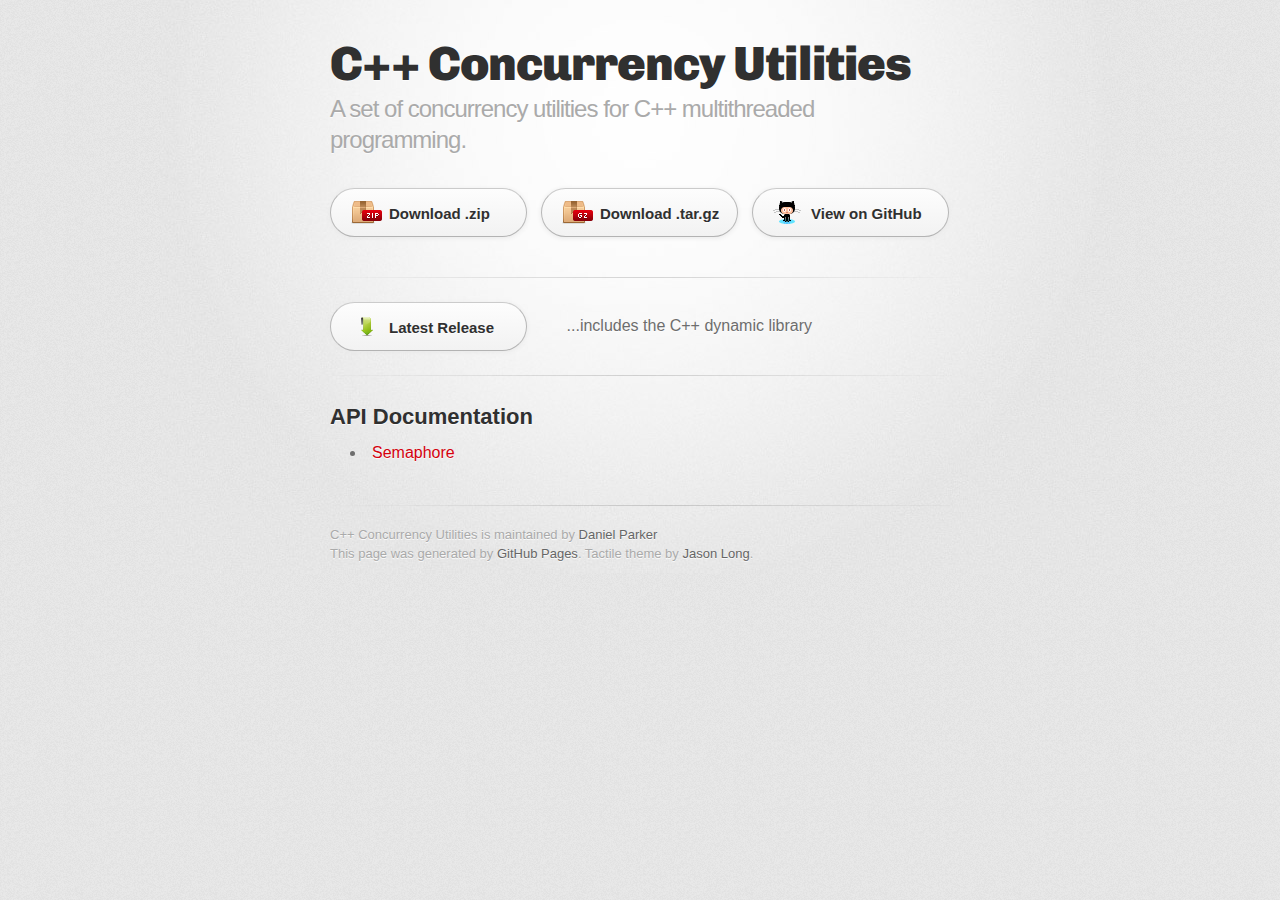
<file: index.html>
<!DOCTYPE html>
<html>
  <head>
    <meta charset='utf-8'>
    <meta http-equiv="X-UA-Compatible" content="chrome=1">
    <link href='https://fonts.googleapis.com/css?family=Chivo:900' rel='stylesheet' type='text/css'>
    <link rel="stylesheet" type="text/css" href="stylesheets/stylesheet.css" media="screen" />
    <link rel="stylesheet" type="text/css" href="stylesheets/pygment_trac.css" media="screen" />
    <link rel="stylesheet" type="text/css" href="stylesheets/print.css" media="print" />
    <!--[if lt IE 9]>
    <script src="//html5shiv.googlecode.com/svn/trunk/html5.js"></script>
    <![endif]-->
    <title>C++ Concurrency Utilities by rlgod</title>
  </head>

  <body>
    <div id="container">
      <div class="inner">

        <header>
          <h1>C++ Concurrency Utilities</h1>
          <h2>A set of concurrency utilities for C++ multithreaded programming.</h2>
        </header>

        <section id="downloads" class="clearfix">
          <a href="https://github.com/rlgod/CPP-Concurrency-Utilities/zipball/master" id="download-zip" class="button"><span>Download .zip</span></a>
          <a href="https://github.com/rlgod/CPP-Concurrency-Utilities/tarball/master" id="download-tar-gz" class="button"><span>Download .tar.gz</span></a>
          <a href="https://github.com/rlgod/CPP-Concurrency-Utilities" id="view-on-github" class="button"><span>View on GitHub</span></a>
        </section>
        <hr>
		<section id="release" class="clearfix">
			<a href="https://github.com/rlgod/CPP-Concurrency-Utilities/releases/latest" id="latest-release" class="button"><span>Latest Release</span></a>
			<p>...includes the C++ dynamic library</p>
		</section>
		<hr>
        <section id="main_content">
          <h2><a name="api-documentation" class="anchor" href="#api-documentation"><span class="octicon octicon-link"></span></a>API Documentation</h2>
          <ul>
            <li><a href="Docs/html/class_semaphore.html">Semaphore</a></li>
          </ul>
        </section>

        <footer>
          C++ Concurrency Utilities is maintained by <a href="https://github.com/rlgod">Daniel Parker</a><br>
          This page was generated by <a href="http://pages.github.com">GitHub Pages</a>. Tactile theme by <a href="https://twitter.com/jasonlong">Jason Long</a>.
        </footer>
      </div>
    </div>
  </body>
</html>
</file>
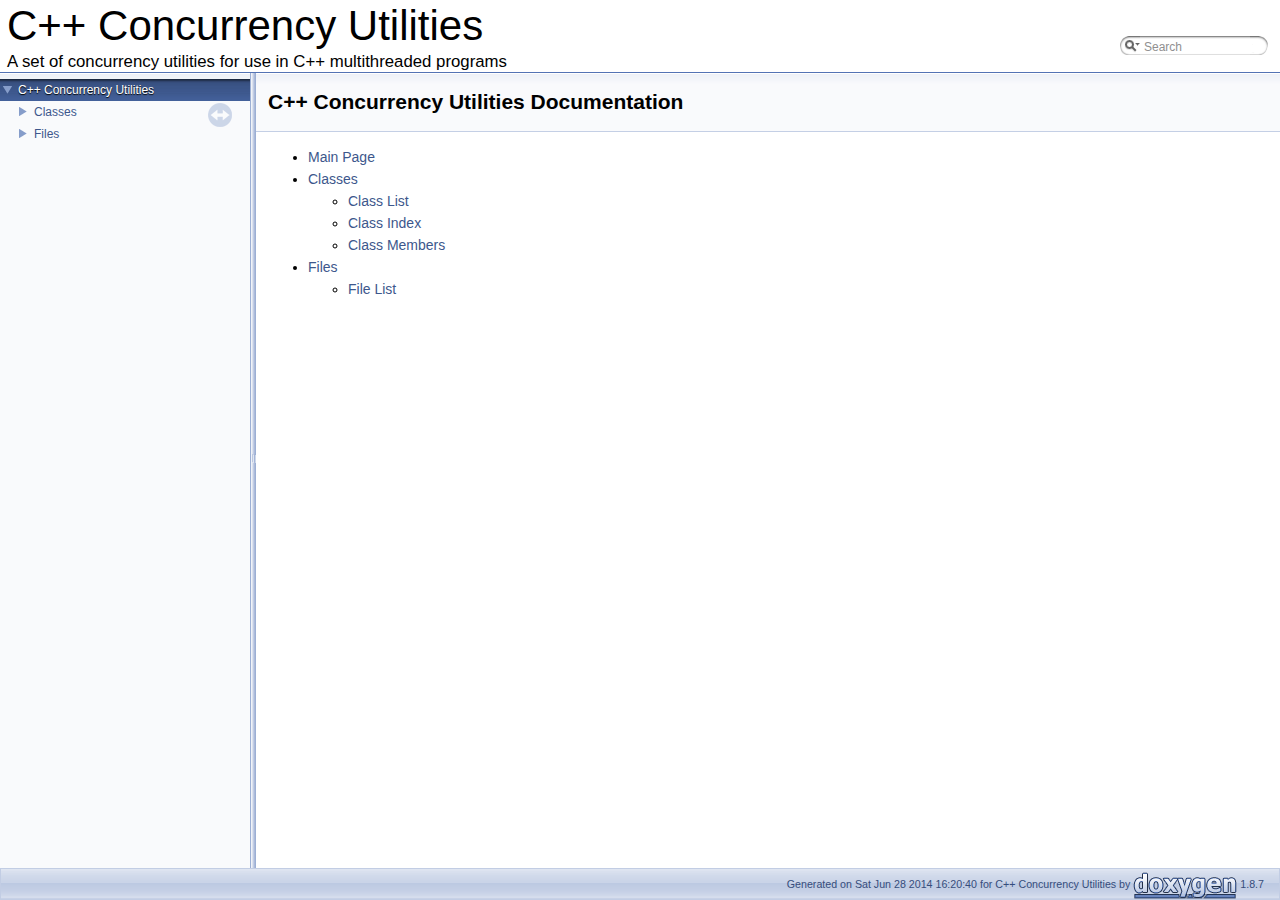
<file: Docs/html/index.html>
<!DOCTYPE html PUBLIC "-//W3C//DTD XHTML 1.0 Transitional//EN" "http://www.w3.org/TR/xhtml1/DTD/xhtml1-transitional.dtd">
<html xmlns="http://www.w3.org/1999/xhtml">
<head>
<meta http-equiv="Content-Type" content="text/xhtml;charset=UTF-8"/>
<meta http-equiv="X-UA-Compatible" content="IE=9"/>
<meta name="generator" content="Doxygen 1.8.7"/>
<title>C++ Concurrency Utilities: Main Page</title>
<link href="tabs.css" rel="stylesheet" type="text/css"/>
<script type="text/javascript" src="jquery.js"></script>
<script type="text/javascript" src="dynsections.js"></script>
<link href="navtree.css" rel="stylesheet" type="text/css"/>
<script type="text/javascript" src="resize.js"></script>
<script type="text/javascript" src="navtree.js"></script>
<script type="text/javascript">
  $(document).ready(initResizable);
  $(window).load(resizeHeight);
</script>
<link href="search/search.css" rel="stylesheet" type="text/css"/>
<script type="text/javascript" src="search/search.js"></script>
<script type="text/javascript">
  $(document).ready(function() { searchBox.OnSelectItem(0); });
</script>
<link href="doxygen.css" rel="stylesheet" type="text/css" />
</head>
<body>
<div id="top"><!-- do not remove this div, it is closed by doxygen! -->
<div id="titlearea">
<table cellspacing="0" cellpadding="0">
 <tbody>
 <tr style="height: 56px;">
  <td style="padding-left: 0.5em;">
   <div id="projectname">C++ Concurrency Utilities
   </div>
   <div id="projectbrief">A set of concurrency utilities for use in C++ multithreaded programs</div>
  </td>
   <td>        <div id="MSearchBox" class="MSearchBoxInactive">
        <span class="left">
          <img id="MSearchSelect" src="search/mag_sel.png"
               onmouseover="return searchBox.OnSearchSelectShow()"
               onmouseout="return searchBox.OnSearchSelectHide()"
               alt=""/>
          <input type="text" id="MSearchField" value="Search" accesskey="S"
               onfocus="searchBox.OnSearchFieldFocus(true)" 
               onblur="searchBox.OnSearchFieldFocus(false)" 
               onkeyup="searchBox.OnSearchFieldChange(event)"/>
          </span><span class="right">
            <a id="MSearchClose" href="javascript:searchBox.CloseResultsWindow()"><img id="MSearchCloseImg" border="0" src="search/close.png" alt=""/></a>
          </span>
        </div>
</td>
 </tr>
 </tbody>
</table>
</div>
<!-- end header part -->
<!-- Generated by Doxygen 1.8.7 -->
<script type="text/javascript">
var searchBox = new SearchBox("searchBox", "search",false,'Search');
</script>
</div><!-- top -->
<div id="side-nav" class="ui-resizable side-nav-resizable">
  <div id="nav-tree">
    <div id="nav-tree-contents">
      <div id="nav-sync" class="sync"></div>
    </div>
  </div>
  <div id="splitbar" style="-moz-user-select:none;" 
       class="ui-resizable-handle">
  </div>
</div>
<script type="text/javascript">
$(document).ready(function(){initNavTree('index.html','');});
</script>
<div id="doc-content">
<!-- window showing the filter options -->
<div id="MSearchSelectWindow"
     onmouseover="return searchBox.OnSearchSelectShow()"
     onmouseout="return searchBox.OnSearchSelectHide()"
     onkeydown="return searchBox.OnSearchSelectKey(event)">
<a class="SelectItem" href="javascript:void(0)" onclick="searchBox.OnSelectItem(0)"><span class="SelectionMark">&#160;</span>All</a><a class="SelectItem" href="javascript:void(0)" onclick="searchBox.OnSelectItem(1)"><span class="SelectionMark">&#160;</span>Classes</a><a class="SelectItem" href="javascript:void(0)" onclick="searchBox.OnSelectItem(2)"><span class="SelectionMark">&#160;</span>Functions</a><a class="SelectItem" href="javascript:void(0)" onclick="searchBox.OnSelectItem(3)"><span class="SelectionMark">&#160;</span>Variables</a></div>

<!-- iframe showing the search results (closed by default) -->
<div id="MSearchResultsWindow">
<iframe src="javascript:void(0)" frameborder="0" 
        name="MSearchResults" id="MSearchResults">
</iframe>
</div>

<div class="header">
  <div class="headertitle">
<div class="title">C++ Concurrency Utilities Documentation</div>  </div>
</div><!--header-->
<div class="contents">
<ul><li><a href="index.html"><span>Main&#160;Page</span></a>
</li><li><a href="annotated.html"><span>Classes</span></a>
<ul><li><a href="annotated.html"><span>Class&#160;List</span></a>
</li><li><a href="classes.html"><span>Class&#160;Index</span></a>
</li><li><a href="functions.html"><span>Class&#160;Members</span></a>
</li></ul>
</li><li><a href="files.html"><span>Files</span></a>
<ul><li><a href="files.html"><span>File&#160;List</span></a>
</li></ul>
</li></ul>
</div><!-- contents -->
</div><!-- doc-content -->
<!-- start footer part -->
<div id="nav-path" class="navpath"><!-- id is needed for treeview function! -->
  <ul>
    <li class="footer">Generated on Sat Jun 28 2014 16:20:40 for C++ Concurrency Utilities by
    <a href="http://www.doxygen.org/index.html">
    <img class="footer" src="doxygen.png" alt="doxygen"/></a> 1.8.7 </li>
  </ul>
</div>
</body>
</html>
</file>
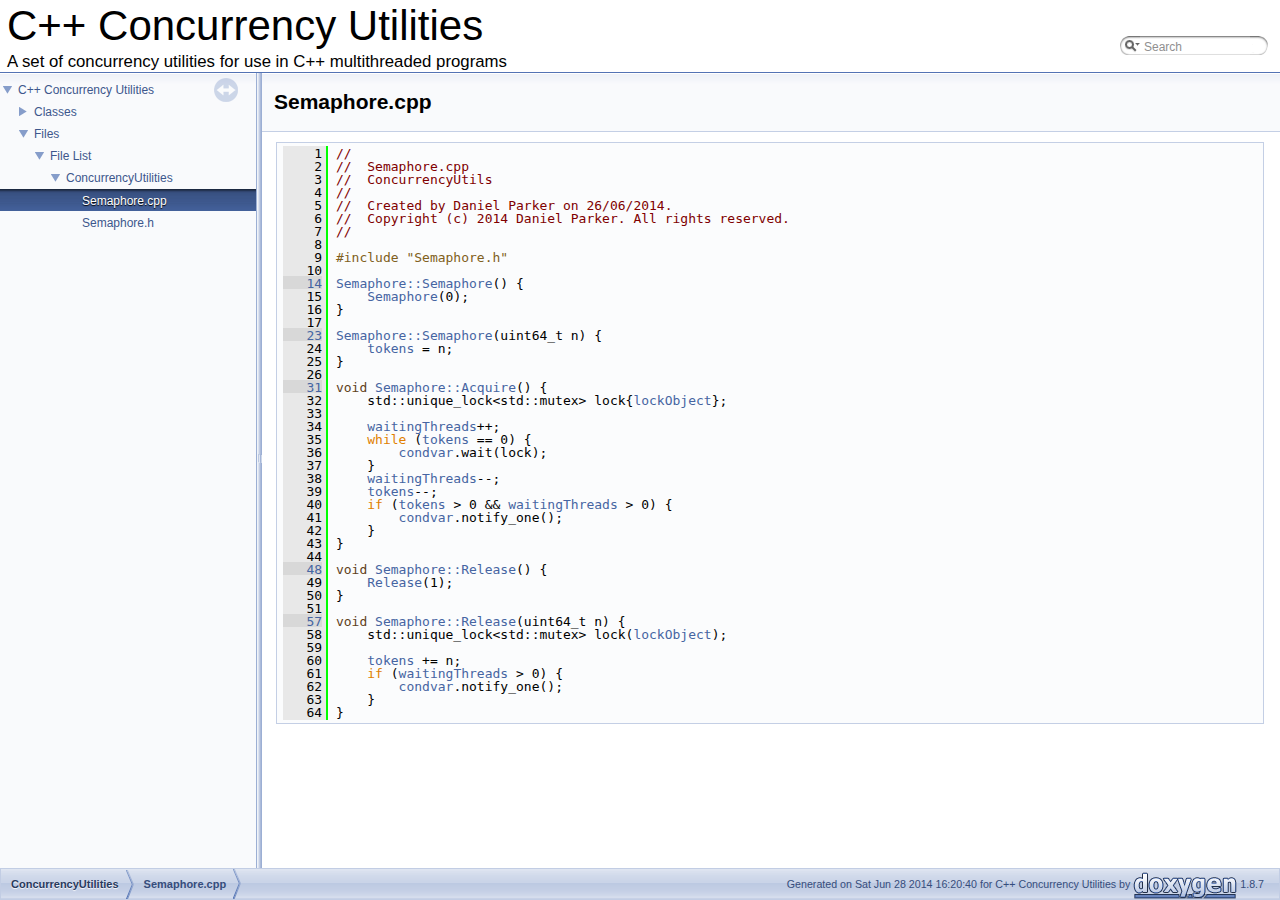
<file: Docs/html/_semaphore_8cpp_source.html>
<!DOCTYPE html PUBLIC "-//W3C//DTD XHTML 1.0 Transitional//EN" "http://www.w3.org/TR/xhtml1/DTD/xhtml1-transitional.dtd">
<html xmlns="http://www.w3.org/1999/xhtml">
<head>
<meta http-equiv="Content-Type" content="text/xhtml;charset=UTF-8"/>
<meta http-equiv="X-UA-Compatible" content="IE=9"/>
<meta name="generator" content="Doxygen 1.8.7"/>
<title>C++ Concurrency Utilities: ConcurrencyUtilities/Semaphore.cpp Source File</title>
<link href="tabs.css" rel="stylesheet" type="text/css"/>
<script type="text/javascript" src="jquery.js"></script>
<script type="text/javascript" src="dynsections.js"></script>
<link href="navtree.css" rel="stylesheet" type="text/css"/>
<script type="text/javascript" src="resize.js"></script>
<script type="text/javascript" src="navtree.js"></script>
<script type="text/javascript">
  $(document).ready(initResizable);
  $(window).load(resizeHeight);
</script>
<link href="search/search.css" rel="stylesheet" type="text/css"/>
<script type="text/javascript" src="search/search.js"></script>
<script type="text/javascript">
  $(document).ready(function() { searchBox.OnSelectItem(0); });
</script>
<link href="doxygen.css" rel="stylesheet" type="text/css" />
</head>
<body>
<div id="top"><!-- do not remove this div, it is closed by doxygen! -->
<div id="titlearea">
<table cellspacing="0" cellpadding="0">
 <tbody>
 <tr style="height: 56px;">
  <td style="padding-left: 0.5em;">
   <div id="projectname">C++ Concurrency Utilities
   </div>
   <div id="projectbrief">A set of concurrency utilities for use in C++ multithreaded programs</div>
  </td>
   <td>        <div id="MSearchBox" class="MSearchBoxInactive">
        <span class="left">
          <img id="MSearchSelect" src="search/mag_sel.png"
               onmouseover="return searchBox.OnSearchSelectShow()"
               onmouseout="return searchBox.OnSearchSelectHide()"
               alt=""/>
          <input type="text" id="MSearchField" value="Search" accesskey="S"
               onfocus="searchBox.OnSearchFieldFocus(true)" 
               onblur="searchBox.OnSearchFieldFocus(false)" 
               onkeyup="searchBox.OnSearchFieldChange(event)"/>
          </span><span class="right">
            <a id="MSearchClose" href="javascript:searchBox.CloseResultsWindow()"><img id="MSearchCloseImg" border="0" src="search/close.png" alt=""/></a>
          </span>
        </div>
</td>
 </tr>
 </tbody>
</table>
</div>
<!-- end header part -->
<!-- Generated by Doxygen 1.8.7 -->
<script type="text/javascript">
var searchBox = new SearchBox("searchBox", "search",false,'Search');
</script>
</div><!-- top -->
<div id="side-nav" class="ui-resizable side-nav-resizable">
  <div id="nav-tree">
    <div id="nav-tree-contents">
      <div id="nav-sync" class="sync"></div>
    </div>
  </div>
  <div id="splitbar" style="-moz-user-select:none;" 
       class="ui-resizable-handle">
  </div>
</div>
<script type="text/javascript">
$(document).ready(function(){initNavTree('_semaphore_8cpp_source.html','');});
</script>
<div id="doc-content">
<!-- window showing the filter options -->
<div id="MSearchSelectWindow"
     onmouseover="return searchBox.OnSearchSelectShow()"
     onmouseout="return searchBox.OnSearchSelectHide()"
     onkeydown="return searchBox.OnSearchSelectKey(event)">
<a class="SelectItem" href="javascript:void(0)" onclick="searchBox.OnSelectItem(0)"><span class="SelectionMark">&#160;</span>All</a><a class="SelectItem" href="javascript:void(0)" onclick="searchBox.OnSelectItem(1)"><span class="SelectionMark">&#160;</span>Classes</a><a class="SelectItem" href="javascript:void(0)" onclick="searchBox.OnSelectItem(2)"><span class="SelectionMark">&#160;</span>Functions</a><a class="SelectItem" href="javascript:void(0)" onclick="searchBox.OnSelectItem(3)"><span class="SelectionMark">&#160;</span>Variables</a></div>

<!-- iframe showing the search results (closed by default) -->
<div id="MSearchResultsWindow">
<iframe src="javascript:void(0)" frameborder="0" 
        name="MSearchResults" id="MSearchResults">
</iframe>
</div>

<div class="header">
  <div class="headertitle">
<div class="title">Semaphore.cpp</div>  </div>
</div><!--header-->
<div class="contents">
<div class="fragment"><div class="line"><a name="l00001"></a><span class="lineno">    1</span>&#160;<span class="comment">//</span></div>
<div class="line"><a name="l00002"></a><span class="lineno">    2</span>&#160;<span class="comment">//  Semaphore.cpp</span></div>
<div class="line"><a name="l00003"></a><span class="lineno">    3</span>&#160;<span class="comment">//  ConcurrencyUtils</span></div>
<div class="line"><a name="l00004"></a><span class="lineno">    4</span>&#160;<span class="comment">//</span></div>
<div class="line"><a name="l00005"></a><span class="lineno">    5</span>&#160;<span class="comment">//  Created by Daniel Parker on 26/06/2014.</span></div>
<div class="line"><a name="l00006"></a><span class="lineno">    6</span>&#160;<span class="comment">//  Copyright (c) 2014 Daniel Parker. All rights reserved.</span></div>
<div class="line"><a name="l00007"></a><span class="lineno">    7</span>&#160;<span class="comment">//</span></div>
<div class="line"><a name="l00008"></a><span class="lineno">    8</span>&#160;</div>
<div class="line"><a name="l00009"></a><span class="lineno">    9</span>&#160;<span class="preprocessor">#include &quot;Semaphore.h&quot;</span></div>
<div class="line"><a name="l00010"></a><span class="lineno">   10</span>&#160;</div>
<div class="line"><a name="l00014"></a><span class="lineno"><a class="line" href="class_semaphore.html#ae32c955336ae9e60e20a3facde270714">   14</a></span>&#160;<a class="code" href="class_semaphore.html#ae32c955336ae9e60e20a3facde270714">Semaphore::Semaphore</a>() {</div>
<div class="line"><a name="l00015"></a><span class="lineno">   15</span>&#160;    <a class="code" href="class_semaphore.html#ae32c955336ae9e60e20a3facde270714">Semaphore</a>(0);</div>
<div class="line"><a name="l00016"></a><span class="lineno">   16</span>&#160;}</div>
<div class="line"><a name="l00017"></a><span class="lineno">   17</span>&#160;</div>
<div class="line"><a name="l00023"></a><span class="lineno"><a class="line" href="class_semaphore.html#acf6ed02177b6e51402920e5e562e9af1">   23</a></span>&#160;<a class="code" href="class_semaphore.html#ae32c955336ae9e60e20a3facde270714">Semaphore::Semaphore</a>(uint64_t n) {</div>
<div class="line"><a name="l00024"></a><span class="lineno">   24</span>&#160;    <a class="code" href="class_semaphore.html#a881a7148dec63cea7a8205b707101f81">tokens</a> = n;</div>
<div class="line"><a name="l00025"></a><span class="lineno">   25</span>&#160;}</div>
<div class="line"><a name="l00026"></a><span class="lineno">   26</span>&#160;</div>
<div class="line"><a name="l00031"></a><span class="lineno"><a class="line" href="class_semaphore.html#ad328479493010f05e11b5ac1d2acd8cd">   31</a></span>&#160;<span class="keywordtype">void</span> <a class="code" href="class_semaphore.html#ad328479493010f05e11b5ac1d2acd8cd">Semaphore::Acquire</a>() {</div>
<div class="line"><a name="l00032"></a><span class="lineno">   32</span>&#160;    std::unique_lock&lt;std::mutex&gt; lock{<a class="code" href="class_semaphore.html#a1a62705f4517e4142f19e255b48a389f">lockObject</a>};</div>
<div class="line"><a name="l00033"></a><span class="lineno">   33</span>&#160;    </div>
<div class="line"><a name="l00034"></a><span class="lineno">   34</span>&#160;    <a class="code" href="class_semaphore.html#a3d0314bc7ca67d2de9d5a4b5acf8fb18">waitingThreads</a>++;</div>
<div class="line"><a name="l00035"></a><span class="lineno">   35</span>&#160;    <span class="keywordflow">while</span> (<a class="code" href="class_semaphore.html#a881a7148dec63cea7a8205b707101f81">tokens</a> == 0) {</div>
<div class="line"><a name="l00036"></a><span class="lineno">   36</span>&#160;        <a class="code" href="class_semaphore.html#ac5d7179cbad5988094c58f139641d9b4">condvar</a>.wait(lock);</div>
<div class="line"><a name="l00037"></a><span class="lineno">   37</span>&#160;    }</div>
<div class="line"><a name="l00038"></a><span class="lineno">   38</span>&#160;    <a class="code" href="class_semaphore.html#a3d0314bc7ca67d2de9d5a4b5acf8fb18">waitingThreads</a>--;</div>
<div class="line"><a name="l00039"></a><span class="lineno">   39</span>&#160;    <a class="code" href="class_semaphore.html#a881a7148dec63cea7a8205b707101f81">tokens</a>--;</div>
<div class="line"><a name="l00040"></a><span class="lineno">   40</span>&#160;    <span class="keywordflow">if</span> (<a class="code" href="class_semaphore.html#a881a7148dec63cea7a8205b707101f81">tokens</a> &gt; 0 &amp;&amp; <a class="code" href="class_semaphore.html#a3d0314bc7ca67d2de9d5a4b5acf8fb18">waitingThreads</a> &gt; 0) {</div>
<div class="line"><a name="l00041"></a><span class="lineno">   41</span>&#160;        <a class="code" href="class_semaphore.html#ac5d7179cbad5988094c58f139641d9b4">condvar</a>.notify_one();</div>
<div class="line"><a name="l00042"></a><span class="lineno">   42</span>&#160;    }</div>
<div class="line"><a name="l00043"></a><span class="lineno">   43</span>&#160;}</div>
<div class="line"><a name="l00044"></a><span class="lineno">   44</span>&#160;</div>
<div class="line"><a name="l00048"></a><span class="lineno"><a class="line" href="class_semaphore.html#a915f834cca5bbe07c189411a310ee586">   48</a></span>&#160;<span class="keywordtype">void</span> <a class="code" href="class_semaphore.html#a915f834cca5bbe07c189411a310ee586">Semaphore::Release</a>() {</div>
<div class="line"><a name="l00049"></a><span class="lineno">   49</span>&#160;    <a class="code" href="class_semaphore.html#a915f834cca5bbe07c189411a310ee586">Release</a>(1);</div>
<div class="line"><a name="l00050"></a><span class="lineno">   50</span>&#160;}</div>
<div class="line"><a name="l00051"></a><span class="lineno">   51</span>&#160;</div>
<div class="line"><a name="l00057"></a><span class="lineno"><a class="line" href="class_semaphore.html#ab5f5466716df85582245482aa76d50a8">   57</a></span>&#160;<span class="keywordtype">void</span> <a class="code" href="class_semaphore.html#a915f834cca5bbe07c189411a310ee586">Semaphore::Release</a>(uint64_t n) {</div>
<div class="line"><a name="l00058"></a><span class="lineno">   58</span>&#160;    std::unique_lock&lt;std::mutex&gt; lock(<a class="code" href="class_semaphore.html#a1a62705f4517e4142f19e255b48a389f">lockObject</a>);</div>
<div class="line"><a name="l00059"></a><span class="lineno">   59</span>&#160;    </div>
<div class="line"><a name="l00060"></a><span class="lineno">   60</span>&#160;    <a class="code" href="class_semaphore.html#a881a7148dec63cea7a8205b707101f81">tokens</a> += n;</div>
<div class="line"><a name="l00061"></a><span class="lineno">   61</span>&#160;    <span class="keywordflow">if</span> (<a class="code" href="class_semaphore.html#a3d0314bc7ca67d2de9d5a4b5acf8fb18">waitingThreads</a> &gt; 0) {</div>
<div class="line"><a name="l00062"></a><span class="lineno">   62</span>&#160;        <a class="code" href="class_semaphore.html#ac5d7179cbad5988094c58f139641d9b4">condvar</a>.notify_one();</div>
<div class="line"><a name="l00063"></a><span class="lineno">   63</span>&#160;    }</div>
<div class="line"><a name="l00064"></a><span class="lineno">   64</span>&#160;}</div>
<div class="ttc" id="class_semaphore_html_a881a7148dec63cea7a8205b707101f81"><div class="ttname"><a href="class_semaphore.html#a881a7148dec63cea7a8205b707101f81">Semaphore::tokens</a></div><div class="ttdeci">uint64_t tokens</div><div class="ttdef"><b>Definition:</b> <a href="_semaphore_8h_source.html#l00068">Semaphore.h:68</a></div></div>
<div class="ttc" id="class_semaphore_html_ad328479493010f05e11b5ac1d2acd8cd"><div class="ttname"><a href="class_semaphore.html#ad328479493010f05e11b5ac1d2acd8cd">Semaphore::Acquire</a></div><div class="ttdeci">void Acquire()</div><div class="ttdef"><b>Definition:</b> <a href="_semaphore_8cpp_source.html#l00031">Semaphore.cpp:31</a></div></div>
<div class="ttc" id="class_semaphore_html_ac5d7179cbad5988094c58f139641d9b4"><div class="ttname"><a href="class_semaphore.html#ac5d7179cbad5988094c58f139641d9b4">Semaphore::condvar</a></div><div class="ttdeci">std::condition_variable condvar</div><div class="ttdef"><b>Definition:</b> <a href="_semaphore_8h_source.html#l00063">Semaphore.h:63</a></div></div>
<div class="ttc" id="class_semaphore_html_a1a62705f4517e4142f19e255b48a389f"><div class="ttname"><a href="class_semaphore.html#a1a62705f4517e4142f19e255b48a389f">Semaphore::lockObject</a></div><div class="ttdeci">std::mutex lockObject</div><div class="ttdef"><b>Definition:</b> <a href="_semaphore_8h_source.html#l00058">Semaphore.h:58</a></div></div>
<div class="ttc" id="class_semaphore_html_ae32c955336ae9e60e20a3facde270714"><div class="ttname"><a href="class_semaphore.html#ae32c955336ae9e60e20a3facde270714">Semaphore::Semaphore</a></div><div class="ttdeci">Semaphore()</div><div class="ttdef"><b>Definition:</b> <a href="_semaphore_8cpp_source.html#l00014">Semaphore.cpp:14</a></div></div>
<div class="ttc" id="class_semaphore_html_a915f834cca5bbe07c189411a310ee586"><div class="ttname"><a href="class_semaphore.html#a915f834cca5bbe07c189411a310ee586">Semaphore::Release</a></div><div class="ttdeci">void Release()</div><div class="ttdef"><b>Definition:</b> <a href="_semaphore_8cpp_source.html#l00048">Semaphore.cpp:48</a></div></div>
<div class="ttc" id="class_semaphore_html_a3d0314bc7ca67d2de9d5a4b5acf8fb18"><div class="ttname"><a href="class_semaphore.html#a3d0314bc7ca67d2de9d5a4b5acf8fb18">Semaphore::waitingThreads</a></div><div class="ttdeci">uint64_t waitingThreads</div><div class="ttdef"><b>Definition:</b> <a href="_semaphore_8h_source.html#l00073">Semaphore.h:73</a></div></div>
</div><!-- fragment --></div><!-- contents -->
</div><!-- doc-content -->
<!-- start footer part -->
<div id="nav-path" class="navpath"><!-- id is needed for treeview function! -->
  <ul>
    <li class="navelem"><a class="el" href="dir_e9daf8ad1b9dcc6973d69789629a2a44.html">ConcurrencyUtilities</a></li><li class="navelem"><b>Semaphore.cpp</b></li>
    <li class="footer">Generated on Sat Jun 28 2014 16:20:40 for C++ Concurrency Utilities by
    <a href="http://www.doxygen.org/index.html">
    <img class="footer" src="doxygen.png" alt="doxygen"/></a> 1.8.7 </li>
  </ul>
</div>
</body>
</html>
</file>
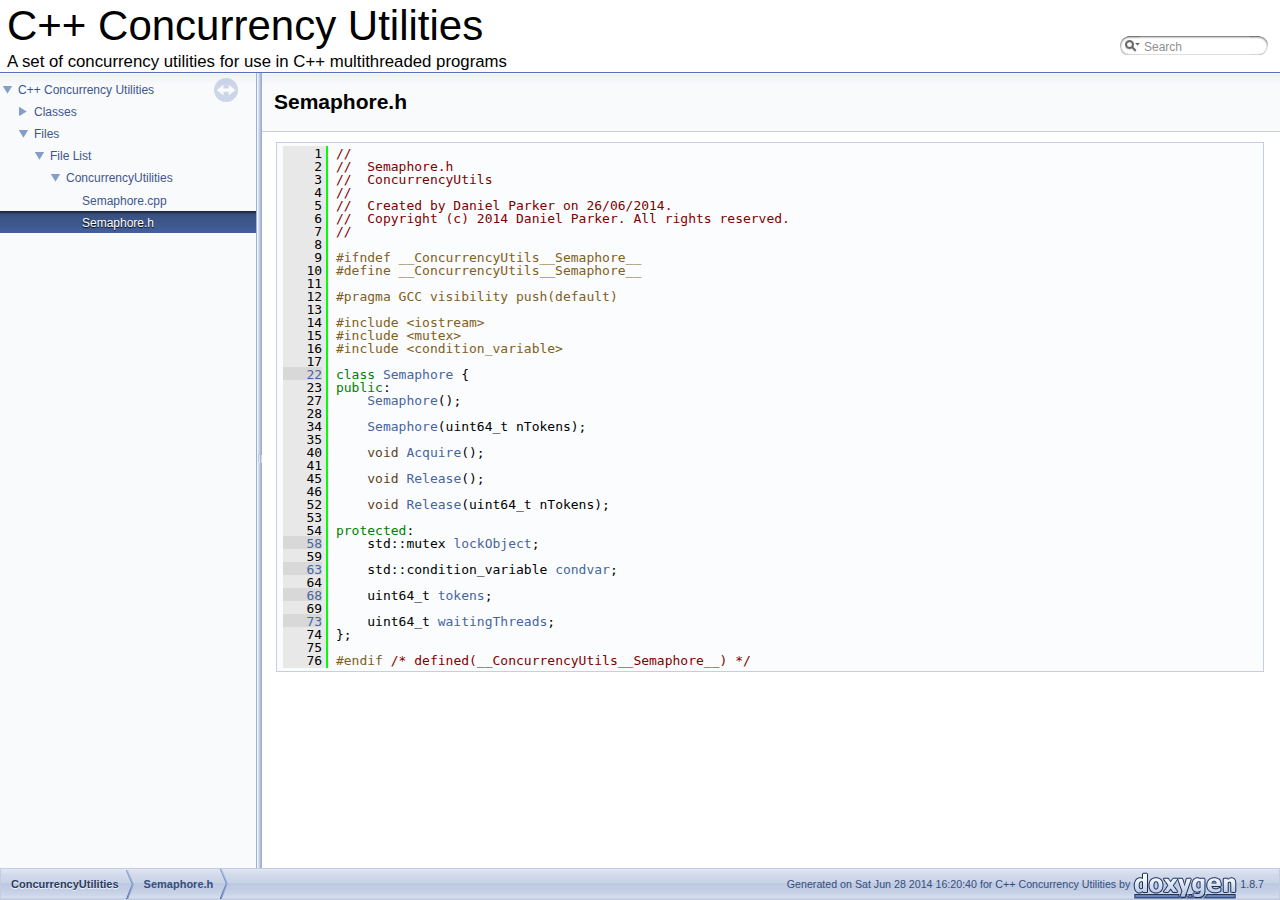
<file: Docs/html/_semaphore_8h_source.html>
<!DOCTYPE html PUBLIC "-//W3C//DTD XHTML 1.0 Transitional//EN" "http://www.w3.org/TR/xhtml1/DTD/xhtml1-transitional.dtd">
<html xmlns="http://www.w3.org/1999/xhtml">
<head>
<meta http-equiv="Content-Type" content="text/xhtml;charset=UTF-8"/>
<meta http-equiv="X-UA-Compatible" content="IE=9"/>
<meta name="generator" content="Doxygen 1.8.7"/>
<title>C++ Concurrency Utilities: ConcurrencyUtilities/Semaphore.h Source File</title>
<link href="tabs.css" rel="stylesheet" type="text/css"/>
<script type="text/javascript" src="jquery.js"></script>
<script type="text/javascript" src="dynsections.js"></script>
<link href="navtree.css" rel="stylesheet" type="text/css"/>
<script type="text/javascript" src="resize.js"></script>
<script type="text/javascript" src="navtree.js"></script>
<script type="text/javascript">
  $(document).ready(initResizable);
  $(window).load(resizeHeight);
</script>
<link href="search/search.css" rel="stylesheet" type="text/css"/>
<script type="text/javascript" src="search/search.js"></script>
<script type="text/javascript">
  $(document).ready(function() { searchBox.OnSelectItem(0); });
</script>
<link href="doxygen.css" rel="stylesheet" type="text/css" />
</head>
<body>
<div id="top"><!-- do not remove this div, it is closed by doxygen! -->
<div id="titlearea">
<table cellspacing="0" cellpadding="0">
 <tbody>
 <tr style="height: 56px;">
  <td style="padding-left: 0.5em;">
   <div id="projectname">C++ Concurrency Utilities
   </div>
   <div id="projectbrief">A set of concurrency utilities for use in C++ multithreaded programs</div>
  </td>
   <td>        <div id="MSearchBox" class="MSearchBoxInactive">
        <span class="left">
          <img id="MSearchSelect" src="search/mag_sel.png"
               onmouseover="return searchBox.OnSearchSelectShow()"
               onmouseout="return searchBox.OnSearchSelectHide()"
               alt=""/>
          <input type="text" id="MSearchField" value="Search" accesskey="S"
               onfocus="searchBox.OnSearchFieldFocus(true)" 
               onblur="searchBox.OnSearchFieldFocus(false)" 
               onkeyup="searchBox.OnSearchFieldChange(event)"/>
          </span><span class="right">
            <a id="MSearchClose" href="javascript:searchBox.CloseResultsWindow()"><img id="MSearchCloseImg" border="0" src="search/close.png" alt=""/></a>
          </span>
        </div>
</td>
 </tr>
 </tbody>
</table>
</div>
<!-- end header part -->
<!-- Generated by Doxygen 1.8.7 -->
<script type="text/javascript">
var searchBox = new SearchBox("searchBox", "search",false,'Search');
</script>
</div><!-- top -->
<div id="side-nav" class="ui-resizable side-nav-resizable">
  <div id="nav-tree">
    <div id="nav-tree-contents">
      <div id="nav-sync" class="sync"></div>
    </div>
  </div>
  <div id="splitbar" style="-moz-user-select:none;" 
       class="ui-resizable-handle">
  </div>
</div>
<script type="text/javascript">
$(document).ready(function(){initNavTree('_semaphore_8h_source.html','');});
</script>
<div id="doc-content">
<!-- window showing the filter options -->
<div id="MSearchSelectWindow"
     onmouseover="return searchBox.OnSearchSelectShow()"
     onmouseout="return searchBox.OnSearchSelectHide()"
     onkeydown="return searchBox.OnSearchSelectKey(event)">
<a class="SelectItem" href="javascript:void(0)" onclick="searchBox.OnSelectItem(0)"><span class="SelectionMark">&#160;</span>All</a><a class="SelectItem" href="javascript:void(0)" onclick="searchBox.OnSelectItem(1)"><span class="SelectionMark">&#160;</span>Classes</a><a class="SelectItem" href="javascript:void(0)" onclick="searchBox.OnSelectItem(2)"><span class="SelectionMark">&#160;</span>Functions</a><a class="SelectItem" href="javascript:void(0)" onclick="searchBox.OnSelectItem(3)"><span class="SelectionMark">&#160;</span>Variables</a></div>

<!-- iframe showing the search results (closed by default) -->
<div id="MSearchResultsWindow">
<iframe src="javascript:void(0)" frameborder="0" 
        name="MSearchResults" id="MSearchResults">
</iframe>
</div>

<div class="header">
  <div class="headertitle">
<div class="title">Semaphore.h</div>  </div>
</div><!--header-->
<div class="contents">
<div class="fragment"><div class="line"><a name="l00001"></a><span class="lineno">    1</span>&#160;<span class="comment">//</span></div>
<div class="line"><a name="l00002"></a><span class="lineno">    2</span>&#160;<span class="comment">//  Semaphore.h</span></div>
<div class="line"><a name="l00003"></a><span class="lineno">    3</span>&#160;<span class="comment">//  ConcurrencyUtils</span></div>
<div class="line"><a name="l00004"></a><span class="lineno">    4</span>&#160;<span class="comment">//</span></div>
<div class="line"><a name="l00005"></a><span class="lineno">    5</span>&#160;<span class="comment">//  Created by Daniel Parker on 26/06/2014.</span></div>
<div class="line"><a name="l00006"></a><span class="lineno">    6</span>&#160;<span class="comment">//  Copyright (c) 2014 Daniel Parker. All rights reserved.</span></div>
<div class="line"><a name="l00007"></a><span class="lineno">    7</span>&#160;<span class="comment">//</span></div>
<div class="line"><a name="l00008"></a><span class="lineno">    8</span>&#160;</div>
<div class="line"><a name="l00009"></a><span class="lineno">    9</span>&#160;<span class="preprocessor">#ifndef __ConcurrencyUtils__Semaphore__</span></div>
<div class="line"><a name="l00010"></a><span class="lineno">   10</span>&#160;<span class="preprocessor">#define __ConcurrencyUtils__Semaphore__</span></div>
<div class="line"><a name="l00011"></a><span class="lineno">   11</span>&#160;</div>
<div class="line"><a name="l00012"></a><span class="lineno">   12</span>&#160;<span class="preprocessor">#pragma GCC visibility push(default)</span></div>
<div class="line"><a name="l00013"></a><span class="lineno">   13</span>&#160;</div>
<div class="line"><a name="l00014"></a><span class="lineno">   14</span>&#160;<span class="preprocessor">#include &lt;iostream&gt;</span></div>
<div class="line"><a name="l00015"></a><span class="lineno">   15</span>&#160;<span class="preprocessor">#include &lt;mutex&gt;</span></div>
<div class="line"><a name="l00016"></a><span class="lineno">   16</span>&#160;<span class="preprocessor">#include &lt;condition_variable&gt;</span></div>
<div class="line"><a name="l00017"></a><span class="lineno">   17</span>&#160;</div>
<div class="line"><a name="l00022"></a><span class="lineno"><a class="line" href="class_semaphore.html">   22</a></span>&#160;<span class="keyword">class </span><a class="code" href="class_semaphore.html">Semaphore</a> {</div>
<div class="line"><a name="l00023"></a><span class="lineno">   23</span>&#160;<span class="keyword">public</span>:</div>
<div class="line"><a name="l00027"></a><span class="lineno">   27</span>&#160;    <a class="code" href="class_semaphore.html#ae32c955336ae9e60e20a3facde270714">Semaphore</a>();</div>
<div class="line"><a name="l00028"></a><span class="lineno">   28</span>&#160;    </div>
<div class="line"><a name="l00034"></a><span class="lineno">   34</span>&#160;    <a class="code" href="class_semaphore.html#ae32c955336ae9e60e20a3facde270714">Semaphore</a>(uint64_t nTokens);</div>
<div class="line"><a name="l00035"></a><span class="lineno">   35</span>&#160;    </div>
<div class="line"><a name="l00040"></a><span class="lineno">   40</span>&#160;    <span class="keywordtype">void</span> <a class="code" href="class_semaphore.html#ad328479493010f05e11b5ac1d2acd8cd">Acquire</a>();</div>
<div class="line"><a name="l00041"></a><span class="lineno">   41</span>&#160;    </div>
<div class="line"><a name="l00045"></a><span class="lineno">   45</span>&#160;    <span class="keywordtype">void</span> <a class="code" href="class_semaphore.html#a915f834cca5bbe07c189411a310ee586">Release</a>();</div>
<div class="line"><a name="l00046"></a><span class="lineno">   46</span>&#160;    </div>
<div class="line"><a name="l00052"></a><span class="lineno">   52</span>&#160;    <span class="keywordtype">void</span> <a class="code" href="class_semaphore.html#a915f834cca5bbe07c189411a310ee586">Release</a>(uint64_t nTokens);</div>
<div class="line"><a name="l00053"></a><span class="lineno">   53</span>&#160;    </div>
<div class="line"><a name="l00054"></a><span class="lineno">   54</span>&#160;<span class="keyword">protected</span>:</div>
<div class="line"><a name="l00058"></a><span class="lineno"><a class="line" href="class_semaphore.html#a1a62705f4517e4142f19e255b48a389f">   58</a></span>&#160;    std::mutex <a class="code" href="class_semaphore.html#a1a62705f4517e4142f19e255b48a389f">lockObject</a>;</div>
<div class="line"><a name="l00059"></a><span class="lineno">   59</span>&#160;    </div>
<div class="line"><a name="l00063"></a><span class="lineno"><a class="line" href="class_semaphore.html#ac5d7179cbad5988094c58f139641d9b4">   63</a></span>&#160;    std::condition_variable <a class="code" href="class_semaphore.html#ac5d7179cbad5988094c58f139641d9b4">condvar</a>;</div>
<div class="line"><a name="l00064"></a><span class="lineno">   64</span>&#160;    </div>
<div class="line"><a name="l00068"></a><span class="lineno"><a class="line" href="class_semaphore.html#a881a7148dec63cea7a8205b707101f81">   68</a></span>&#160;    uint64_t <a class="code" href="class_semaphore.html#a881a7148dec63cea7a8205b707101f81">tokens</a>;</div>
<div class="line"><a name="l00069"></a><span class="lineno">   69</span>&#160;    </div>
<div class="line"><a name="l00073"></a><span class="lineno"><a class="line" href="class_semaphore.html#a3d0314bc7ca67d2de9d5a4b5acf8fb18">   73</a></span>&#160;    uint64_t <a class="code" href="class_semaphore.html#a3d0314bc7ca67d2de9d5a4b5acf8fb18">waitingThreads</a>;</div>
<div class="line"><a name="l00074"></a><span class="lineno">   74</span>&#160;};</div>
<div class="line"><a name="l00075"></a><span class="lineno">   75</span>&#160;</div>
<div class="line"><a name="l00076"></a><span class="lineno">   76</span>&#160;<span class="preprocessor">#endif </span><span class="comment">/* defined(__ConcurrencyUtils__Semaphore__) */</span><span class="preprocessor"></span></div>
<div class="ttc" id="class_semaphore_html_a881a7148dec63cea7a8205b707101f81"><div class="ttname"><a href="class_semaphore.html#a881a7148dec63cea7a8205b707101f81">Semaphore::tokens</a></div><div class="ttdeci">uint64_t tokens</div><div class="ttdef"><b>Definition:</b> <a href="_semaphore_8h_source.html#l00068">Semaphore.h:68</a></div></div>
<div class="ttc" id="class_semaphore_html_ad328479493010f05e11b5ac1d2acd8cd"><div class="ttname"><a href="class_semaphore.html#ad328479493010f05e11b5ac1d2acd8cd">Semaphore::Acquire</a></div><div class="ttdeci">void Acquire()</div><div class="ttdef"><b>Definition:</b> <a href="_semaphore_8cpp_source.html#l00031">Semaphore.cpp:31</a></div></div>
<div class="ttc" id="class_semaphore_html_ac5d7179cbad5988094c58f139641d9b4"><div class="ttname"><a href="class_semaphore.html#ac5d7179cbad5988094c58f139641d9b4">Semaphore::condvar</a></div><div class="ttdeci">std::condition_variable condvar</div><div class="ttdef"><b>Definition:</b> <a href="_semaphore_8h_source.html#l00063">Semaphore.h:63</a></div></div>
<div class="ttc" id="class_semaphore_html_a1a62705f4517e4142f19e255b48a389f"><div class="ttname"><a href="class_semaphore.html#a1a62705f4517e4142f19e255b48a389f">Semaphore::lockObject</a></div><div class="ttdeci">std::mutex lockObject</div><div class="ttdef"><b>Definition:</b> <a href="_semaphore_8h_source.html#l00058">Semaphore.h:58</a></div></div>
<div class="ttc" id="class_semaphore_html_ae32c955336ae9e60e20a3facde270714"><div class="ttname"><a href="class_semaphore.html#ae32c955336ae9e60e20a3facde270714">Semaphore::Semaphore</a></div><div class="ttdeci">Semaphore()</div><div class="ttdef"><b>Definition:</b> <a href="_semaphore_8cpp_source.html#l00014">Semaphore.cpp:14</a></div></div>
<div class="ttc" id="class_semaphore_html_a915f834cca5bbe07c189411a310ee586"><div class="ttname"><a href="class_semaphore.html#a915f834cca5bbe07c189411a310ee586">Semaphore::Release</a></div><div class="ttdeci">void Release()</div><div class="ttdef"><b>Definition:</b> <a href="_semaphore_8cpp_source.html#l00048">Semaphore.cpp:48</a></div></div>
<div class="ttc" id="class_semaphore_html"><div class="ttname"><a href="class_semaphore.html">Semaphore</a></div><div class="ttdef"><b>Definition:</b> <a href="_semaphore_8h_source.html#l00022">Semaphore.h:22</a></div></div>
<div class="ttc" id="class_semaphore_html_a3d0314bc7ca67d2de9d5a4b5acf8fb18"><div class="ttname"><a href="class_semaphore.html#a3d0314bc7ca67d2de9d5a4b5acf8fb18">Semaphore::waitingThreads</a></div><div class="ttdeci">uint64_t waitingThreads</div><div class="ttdef"><b>Definition:</b> <a href="_semaphore_8h_source.html#l00073">Semaphore.h:73</a></div></div>
</div><!-- fragment --></div><!-- contents -->
</div><!-- doc-content -->
<!-- start footer part -->
<div id="nav-path" class="navpath"><!-- id is needed for treeview function! -->
  <ul>
    <li class="navelem"><a class="el" href="dir_e9daf8ad1b9dcc6973d69789629a2a44.html">ConcurrencyUtilities</a></li><li class="navelem"><b>Semaphore.h</b></li>
    <li class="footer">Generated on Sat Jun 28 2014 16:20:40 for C++ Concurrency Utilities by
    <a href="http://www.doxygen.org/index.html">
    <img class="footer" src="doxygen.png" alt="doxygen"/></a> 1.8.7 </li>
  </ul>
</div>
</body>
</html>
</file>
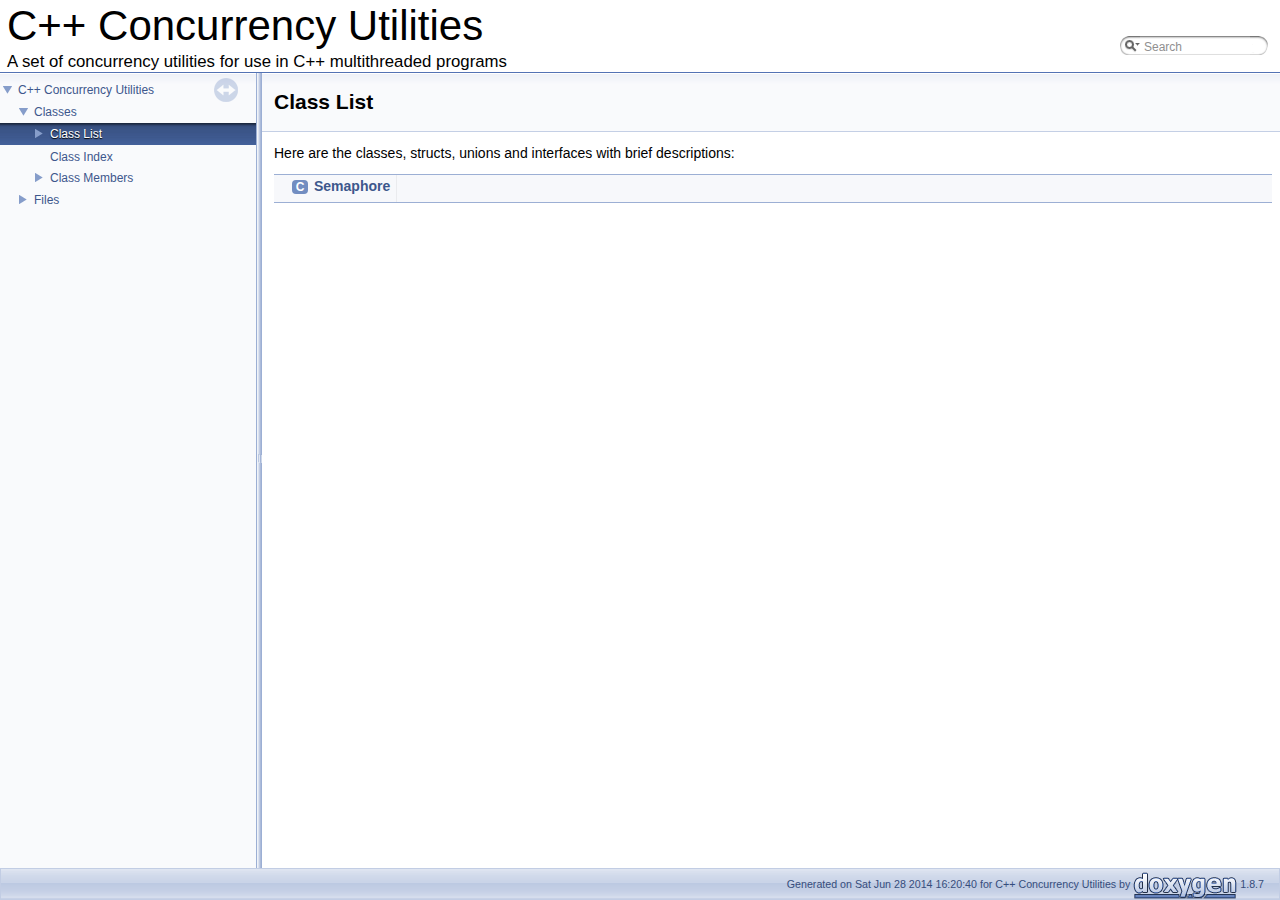
<file: Docs/html/annotated.html>
<!DOCTYPE html PUBLIC "-//W3C//DTD XHTML 1.0 Transitional//EN" "http://www.w3.org/TR/xhtml1/DTD/xhtml1-transitional.dtd">
<html xmlns="http://www.w3.org/1999/xhtml">
<head>
<meta http-equiv="Content-Type" content="text/xhtml;charset=UTF-8"/>
<meta http-equiv="X-UA-Compatible" content="IE=9"/>
<meta name="generator" content="Doxygen 1.8.7"/>
<title>C++ Concurrency Utilities: Class List</title>
<link href="tabs.css" rel="stylesheet" type="text/css"/>
<script type="text/javascript" src="jquery.js"></script>
<script type="text/javascript" src="dynsections.js"></script>
<link href="navtree.css" rel="stylesheet" type="text/css"/>
<script type="text/javascript" src="resize.js"></script>
<script type="text/javascript" src="navtree.js"></script>
<script type="text/javascript">
  $(document).ready(initResizable);
  $(window).load(resizeHeight);
</script>
<link href="search/search.css" rel="stylesheet" type="text/css"/>
<script type="text/javascript" src="search/search.js"></script>
<script type="text/javascript">
  $(document).ready(function() { searchBox.OnSelectItem(0); });
</script>
<link href="doxygen.css" rel="stylesheet" type="text/css" />
</head>
<body>
<div id="top"><!-- do not remove this div, it is closed by doxygen! -->
<div id="titlearea">
<table cellspacing="0" cellpadding="0">
 <tbody>
 <tr style="height: 56px;">
  <td style="padding-left: 0.5em;">
   <div id="projectname">C++ Concurrency Utilities
   </div>
   <div id="projectbrief">A set of concurrency utilities for use in C++ multithreaded programs</div>
  </td>
   <td>        <div id="MSearchBox" class="MSearchBoxInactive">
        <span class="left">
          <img id="MSearchSelect" src="search/mag_sel.png"
               onmouseover="return searchBox.OnSearchSelectShow()"
               onmouseout="return searchBox.OnSearchSelectHide()"
               alt=""/>
          <input type="text" id="MSearchField" value="Search" accesskey="S"
               onfocus="searchBox.OnSearchFieldFocus(true)" 
               onblur="searchBox.OnSearchFieldFocus(false)" 
               onkeyup="searchBox.OnSearchFieldChange(event)"/>
          </span><span class="right">
            <a id="MSearchClose" href="javascript:searchBox.CloseResultsWindow()"><img id="MSearchCloseImg" border="0" src="search/close.png" alt=""/></a>
          </span>
        </div>
</td>
 </tr>
 </tbody>
</table>
</div>
<!-- end header part -->
<!-- Generated by Doxygen 1.8.7 -->
<script type="text/javascript">
var searchBox = new SearchBox("searchBox", "search",false,'Search');
</script>
</div><!-- top -->
<div id="side-nav" class="ui-resizable side-nav-resizable">
  <div id="nav-tree">
    <div id="nav-tree-contents">
      <div id="nav-sync" class="sync"></div>
    </div>
  </div>
  <div id="splitbar" style="-moz-user-select:none;" 
       class="ui-resizable-handle">
  </div>
</div>
<script type="text/javascript">
$(document).ready(function(){initNavTree('annotated.html','');});
</script>
<div id="doc-content">
<!-- window showing the filter options -->
<div id="MSearchSelectWindow"
     onmouseover="return searchBox.OnSearchSelectShow()"
     onmouseout="return searchBox.OnSearchSelectHide()"
     onkeydown="return searchBox.OnSearchSelectKey(event)">
<a class="SelectItem" href="javascript:void(0)" onclick="searchBox.OnSelectItem(0)"><span class="SelectionMark">&#160;</span>All</a><a class="SelectItem" href="javascript:void(0)" onclick="searchBox.OnSelectItem(1)"><span class="SelectionMark">&#160;</span>Classes</a><a class="SelectItem" href="javascript:void(0)" onclick="searchBox.OnSelectItem(2)"><span class="SelectionMark">&#160;</span>Functions</a><a class="SelectItem" href="javascript:void(0)" onclick="searchBox.OnSelectItem(3)"><span class="SelectionMark">&#160;</span>Variables</a></div>

<!-- iframe showing the search results (closed by default) -->
<div id="MSearchResultsWindow">
<iframe src="javascript:void(0)" frameborder="0" 
        name="MSearchResults" id="MSearchResults">
</iframe>
</div>

<div class="header">
  <div class="headertitle">
<div class="title">Class List</div>  </div>
</div><!--header-->
<div class="contents">
<div class="textblock">Here are the classes, structs, unions and interfaces with brief descriptions:</div><div class="directory">
<table class="directory">
<tr id="row_0_" class="even"><td class="entry"><span style="width:16px;display:inline-block;">&#160;</span><span class="icona"><span class="icon">C</span></span><a class="el" href="class_semaphore.html" target="_self">Semaphore</a></td><td class="desc"></td></tr>
</table>
</div><!-- directory -->
</div><!-- contents -->
</div><!-- doc-content -->
<!-- start footer part -->
<div id="nav-path" class="navpath"><!-- id is needed for treeview function! -->
  <ul>
    <li class="footer">Generated on Sat Jun 28 2014 16:20:40 for C++ Concurrency Utilities by
    <a href="http://www.doxygen.org/index.html">
    <img class="footer" src="doxygen.png" alt="doxygen"/></a> 1.8.7 </li>
  </ul>
</div>
</body>
</html>
</file>
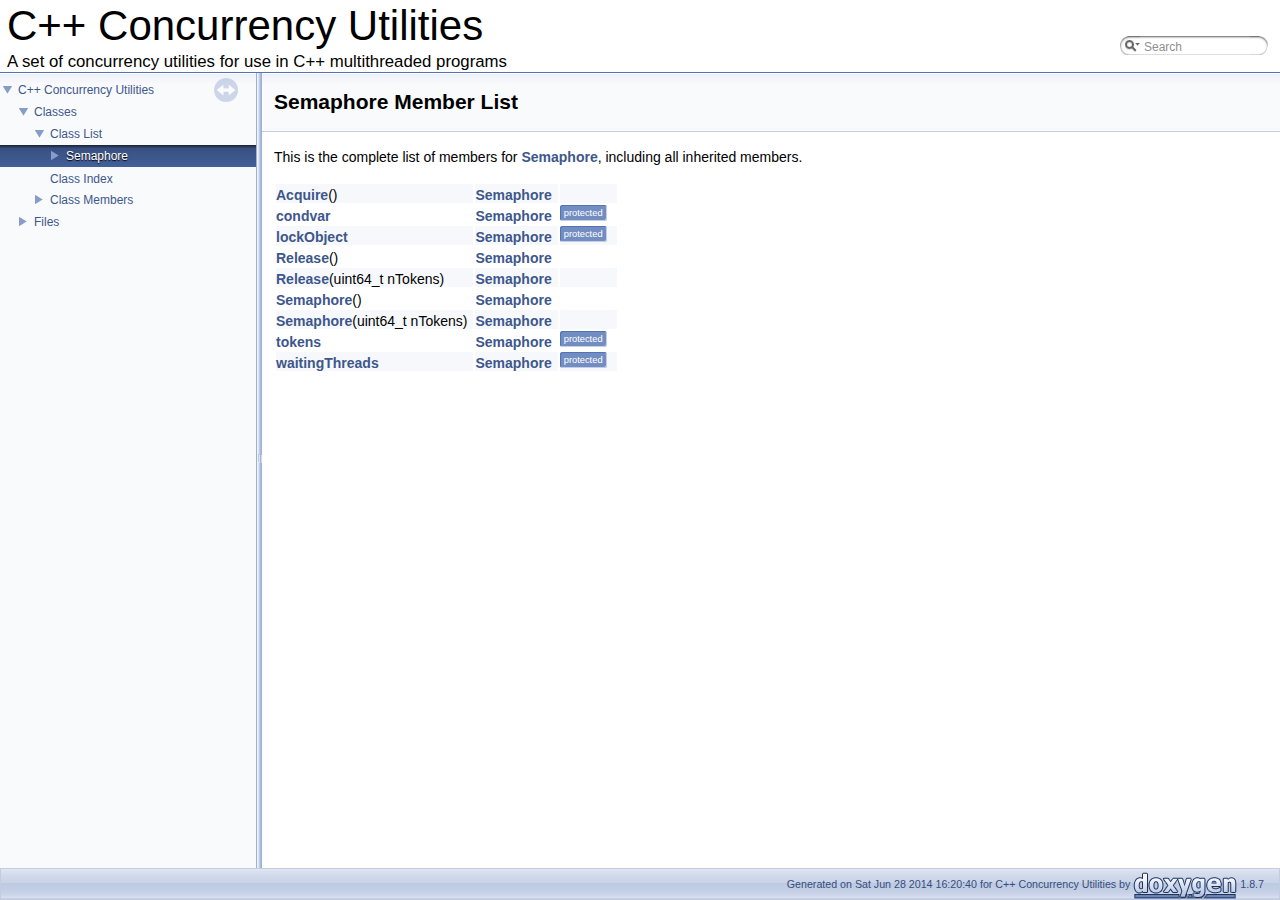
<file: Docs/html/class_semaphore-members.html>
<!DOCTYPE html PUBLIC "-//W3C//DTD XHTML 1.0 Transitional//EN" "http://www.w3.org/TR/xhtml1/DTD/xhtml1-transitional.dtd">
<html xmlns="http://www.w3.org/1999/xhtml">
<head>
<meta http-equiv="Content-Type" content="text/xhtml;charset=UTF-8"/>
<meta http-equiv="X-UA-Compatible" content="IE=9"/>
<meta name="generator" content="Doxygen 1.8.7"/>
<title>C++ Concurrency Utilities: Member List</title>
<link href="tabs.css" rel="stylesheet" type="text/css"/>
<script type="text/javascript" src="jquery.js"></script>
<script type="text/javascript" src="dynsections.js"></script>
<link href="navtree.css" rel="stylesheet" type="text/css"/>
<script type="text/javascript" src="resize.js"></script>
<script type="text/javascript" src="navtree.js"></script>
<script type="text/javascript">
  $(document).ready(initResizable);
  $(window).load(resizeHeight);
</script>
<link href="search/search.css" rel="stylesheet" type="text/css"/>
<script type="text/javascript" src="search/search.js"></script>
<script type="text/javascript">
  $(document).ready(function() { searchBox.OnSelectItem(0); });
</script>
<link href="doxygen.css" rel="stylesheet" type="text/css" />
</head>
<body>
<div id="top"><!-- do not remove this div, it is closed by doxygen! -->
<div id="titlearea">
<table cellspacing="0" cellpadding="0">
 <tbody>
 <tr style="height: 56px;">
  <td style="padding-left: 0.5em;">
   <div id="projectname">C++ Concurrency Utilities
   </div>
   <div id="projectbrief">A set of concurrency utilities for use in C++ multithreaded programs</div>
  </td>
   <td>        <div id="MSearchBox" class="MSearchBoxInactive">
        <span class="left">
          <img id="MSearchSelect" src="search/mag_sel.png"
               onmouseover="return searchBox.OnSearchSelectShow()"
               onmouseout="return searchBox.OnSearchSelectHide()"
               alt=""/>
          <input type="text" id="MSearchField" value="Search" accesskey="S"
               onfocus="searchBox.OnSearchFieldFocus(true)" 
               onblur="searchBox.OnSearchFieldFocus(false)" 
               onkeyup="searchBox.OnSearchFieldChange(event)"/>
          </span><span class="right">
            <a id="MSearchClose" href="javascript:searchBox.CloseResultsWindow()"><img id="MSearchCloseImg" border="0" src="search/close.png" alt=""/></a>
          </span>
        </div>
</td>
 </tr>
 </tbody>
</table>
</div>
<!-- end header part -->
<!-- Generated by Doxygen 1.8.7 -->
<script type="text/javascript">
var searchBox = new SearchBox("searchBox", "search",false,'Search');
</script>
</div><!-- top -->
<div id="side-nav" class="ui-resizable side-nav-resizable">
  <div id="nav-tree">
    <div id="nav-tree-contents">
      <div id="nav-sync" class="sync"></div>
    </div>
  </div>
  <div id="splitbar" style="-moz-user-select:none;" 
       class="ui-resizable-handle">
  </div>
</div>
<script type="text/javascript">
$(document).ready(function(){initNavTree('class_semaphore.html','');});
</script>
<div id="doc-content">
<!-- window showing the filter options -->
<div id="MSearchSelectWindow"
     onmouseover="return searchBox.OnSearchSelectShow()"
     onmouseout="return searchBox.OnSearchSelectHide()"
     onkeydown="return searchBox.OnSearchSelectKey(event)">
<a class="SelectItem" href="javascript:void(0)" onclick="searchBox.OnSelectItem(0)"><span class="SelectionMark">&#160;</span>All</a><a class="SelectItem" href="javascript:void(0)" onclick="searchBox.OnSelectItem(1)"><span class="SelectionMark">&#160;</span>Classes</a><a class="SelectItem" href="javascript:void(0)" onclick="searchBox.OnSelectItem(2)"><span class="SelectionMark">&#160;</span>Functions</a><a class="SelectItem" href="javascript:void(0)" onclick="searchBox.OnSelectItem(3)"><span class="SelectionMark">&#160;</span>Variables</a></div>

<!-- iframe showing the search results (closed by default) -->
<div id="MSearchResultsWindow">
<iframe src="javascript:void(0)" frameborder="0" 
        name="MSearchResults" id="MSearchResults">
</iframe>
</div>

<div class="header">
  <div class="headertitle">
<div class="title">Semaphore Member List</div>  </div>
</div><!--header-->
<div class="contents">

<p>This is the complete list of members for <a class="el" href="class_semaphore.html">Semaphore</a>, including all inherited members.</p>
<table class="directory">
  <tr class="even"><td class="entry"><a class="el" href="class_semaphore.html#ad328479493010f05e11b5ac1d2acd8cd">Acquire</a>()</td><td class="entry"><a class="el" href="class_semaphore.html">Semaphore</a></td><td class="entry"></td></tr>
  <tr><td class="entry"><a class="el" href="class_semaphore.html#ac5d7179cbad5988094c58f139641d9b4">condvar</a></td><td class="entry"><a class="el" href="class_semaphore.html">Semaphore</a></td><td class="entry"><span class="mlabel">protected</span></td></tr>
  <tr class="even"><td class="entry"><a class="el" href="class_semaphore.html#a1a62705f4517e4142f19e255b48a389f">lockObject</a></td><td class="entry"><a class="el" href="class_semaphore.html">Semaphore</a></td><td class="entry"><span class="mlabel">protected</span></td></tr>
  <tr><td class="entry"><a class="el" href="class_semaphore.html#a915f834cca5bbe07c189411a310ee586">Release</a>()</td><td class="entry"><a class="el" href="class_semaphore.html">Semaphore</a></td><td class="entry"></td></tr>
  <tr class="even"><td class="entry"><a class="el" href="class_semaphore.html#ab5f5466716df85582245482aa76d50a8">Release</a>(uint64_t nTokens)</td><td class="entry"><a class="el" href="class_semaphore.html">Semaphore</a></td><td class="entry"></td></tr>
  <tr><td class="entry"><a class="el" href="class_semaphore.html#ae32c955336ae9e60e20a3facde270714">Semaphore</a>()</td><td class="entry"><a class="el" href="class_semaphore.html">Semaphore</a></td><td class="entry"></td></tr>
  <tr class="even"><td class="entry"><a class="el" href="class_semaphore.html#acf6ed02177b6e51402920e5e562e9af1">Semaphore</a>(uint64_t nTokens)</td><td class="entry"><a class="el" href="class_semaphore.html">Semaphore</a></td><td class="entry"></td></tr>
  <tr><td class="entry"><a class="el" href="class_semaphore.html#a881a7148dec63cea7a8205b707101f81">tokens</a></td><td class="entry"><a class="el" href="class_semaphore.html">Semaphore</a></td><td class="entry"><span class="mlabel">protected</span></td></tr>
  <tr class="even"><td class="entry"><a class="el" href="class_semaphore.html#a3d0314bc7ca67d2de9d5a4b5acf8fb18">waitingThreads</a></td><td class="entry"><a class="el" href="class_semaphore.html">Semaphore</a></td><td class="entry"><span class="mlabel">protected</span></td></tr>
</table></div><!-- contents -->
</div><!-- doc-content -->
<!-- start footer part -->
<div id="nav-path" class="navpath"><!-- id is needed for treeview function! -->
  <ul>
    <li class="footer">Generated on Sat Jun 28 2014 16:20:40 for C++ Concurrency Utilities by
    <a href="http://www.doxygen.org/index.html">
    <img class="footer" src="doxygen.png" alt="doxygen"/></a> 1.8.7 </li>
  </ul>
</div>
</body>
</html>
</file>
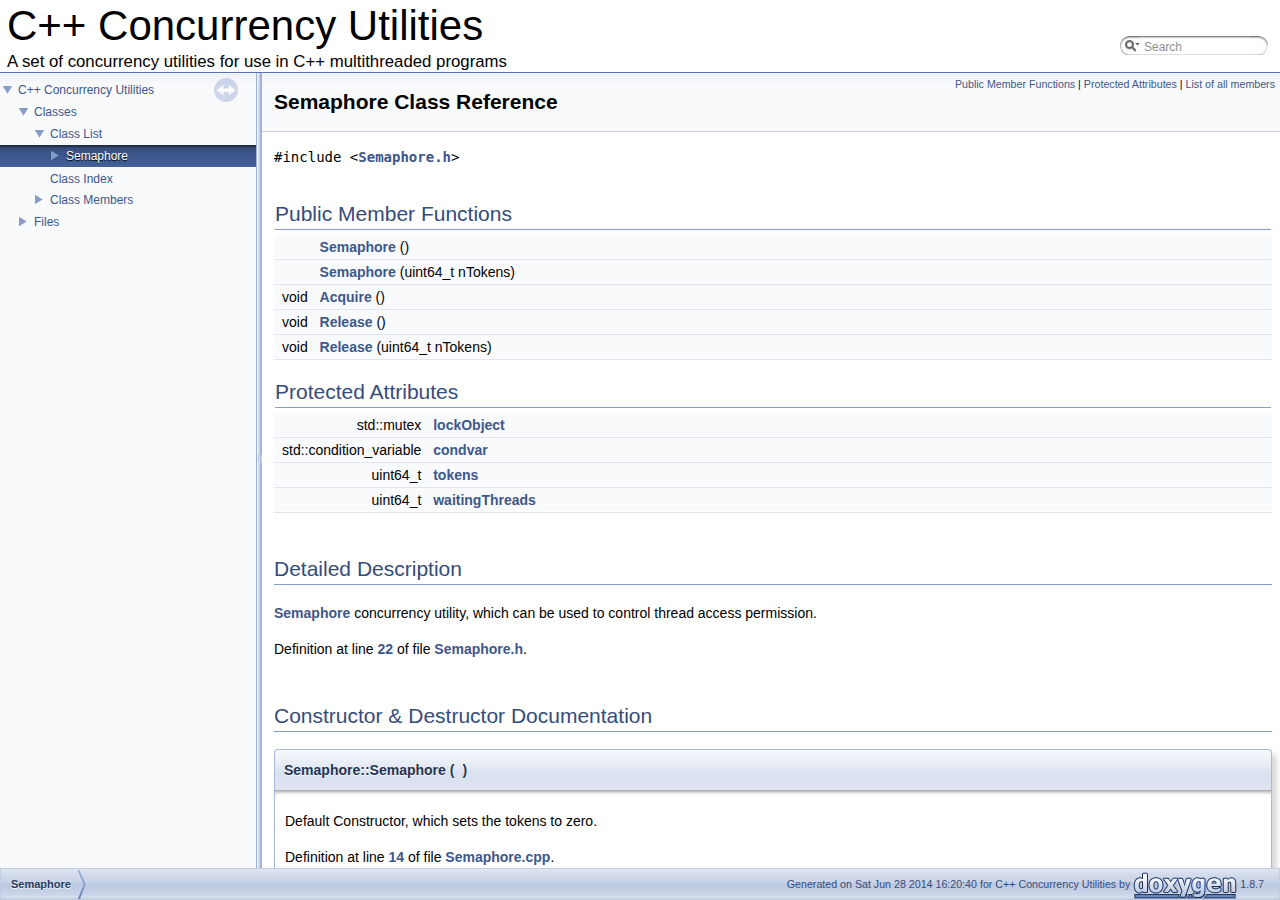
<file: Docs/html/class_semaphore.html>
<!DOCTYPE html PUBLIC "-//W3C//DTD XHTML 1.0 Transitional//EN" "http://www.w3.org/TR/xhtml1/DTD/xhtml1-transitional.dtd">
<html xmlns="http://www.w3.org/1999/xhtml">
<head>
<meta http-equiv="Content-Type" content="text/xhtml;charset=UTF-8"/>
<meta http-equiv="X-UA-Compatible" content="IE=9"/>
<meta name="generator" content="Doxygen 1.8.7"/>
<title>C++ Concurrency Utilities: Semaphore Class Reference</title>
<link href="tabs.css" rel="stylesheet" type="text/css"/>
<script type="text/javascript" src="jquery.js"></script>
<script type="text/javascript" src="dynsections.js"></script>
<link href="navtree.css" rel="stylesheet" type="text/css"/>
<script type="text/javascript" src="resize.js"></script>
<script type="text/javascript" src="navtree.js"></script>
<script type="text/javascript">
  $(document).ready(initResizable);
  $(window).load(resizeHeight);
</script>
<link href="search/search.css" rel="stylesheet" type="text/css"/>
<script type="text/javascript" src="search/search.js"></script>
<script type="text/javascript">
  $(document).ready(function() { searchBox.OnSelectItem(0); });
</script>
<link href="doxygen.css" rel="stylesheet" type="text/css" />
</head>
<body>
<div id="top"><!-- do not remove this div, it is closed by doxygen! -->
<div id="titlearea">
<table cellspacing="0" cellpadding="0">
 <tbody>
 <tr style="height: 56px;">
  <td style="padding-left: 0.5em;">
   <div id="projectname">C++ Concurrency Utilities
   </div>
   <div id="projectbrief">A set of concurrency utilities for use in C++ multithreaded programs</div>
  </td>
   <td>        <div id="MSearchBox" class="MSearchBoxInactive">
        <span class="left">
          <img id="MSearchSelect" src="search/mag_sel.png"
               onmouseover="return searchBox.OnSearchSelectShow()"
               onmouseout="return searchBox.OnSearchSelectHide()"
               alt=""/>
          <input type="text" id="MSearchField" value="Search" accesskey="S"
               onfocus="searchBox.OnSearchFieldFocus(true)" 
               onblur="searchBox.OnSearchFieldFocus(false)" 
               onkeyup="searchBox.OnSearchFieldChange(event)"/>
          </span><span class="right">
            <a id="MSearchClose" href="javascript:searchBox.CloseResultsWindow()"><img id="MSearchCloseImg" border="0" src="search/close.png" alt=""/></a>
          </span>
        </div>
</td>
 </tr>
 </tbody>
</table>
</div>
<!-- end header part -->
<!-- Generated by Doxygen 1.8.7 -->
<script type="text/javascript">
var searchBox = new SearchBox("searchBox", "search",false,'Search');
</script>
</div><!-- top -->
<div id="side-nav" class="ui-resizable side-nav-resizable">
  <div id="nav-tree">
    <div id="nav-tree-contents">
      <div id="nav-sync" class="sync"></div>
    </div>
  </div>
  <div id="splitbar" style="-moz-user-select:none;" 
       class="ui-resizable-handle">
  </div>
</div>
<script type="text/javascript">
$(document).ready(function(){initNavTree('class_semaphore.html','');});
</script>
<div id="doc-content">
<!-- window showing the filter options -->
<div id="MSearchSelectWindow"
     onmouseover="return searchBox.OnSearchSelectShow()"
     onmouseout="return searchBox.OnSearchSelectHide()"
     onkeydown="return searchBox.OnSearchSelectKey(event)">
<a class="SelectItem" href="javascript:void(0)" onclick="searchBox.OnSelectItem(0)"><span class="SelectionMark">&#160;</span>All</a><a class="SelectItem" href="javascript:void(0)" onclick="searchBox.OnSelectItem(1)"><span class="SelectionMark">&#160;</span>Classes</a><a class="SelectItem" href="javascript:void(0)" onclick="searchBox.OnSelectItem(2)"><span class="SelectionMark">&#160;</span>Functions</a><a class="SelectItem" href="javascript:void(0)" onclick="searchBox.OnSelectItem(3)"><span class="SelectionMark">&#160;</span>Variables</a></div>

<!-- iframe showing the search results (closed by default) -->
<div id="MSearchResultsWindow">
<iframe src="javascript:void(0)" frameborder="0" 
        name="MSearchResults" id="MSearchResults">
</iframe>
</div>

<div class="header">
  <div class="summary">
<a href="#pub-methods">Public Member Functions</a> &#124;
<a href="#pro-attribs">Protected Attributes</a> &#124;
<a href="class_semaphore-members.html">List of all members</a>  </div>
  <div class="headertitle">
<div class="title">Semaphore Class Reference</div>  </div>
</div><!--header-->
<div class="contents">

<p><code>#include &lt;<a class="el" href="_semaphore_8h_source.html">Semaphore.h</a>&gt;</code></p>
<table class="memberdecls">
<tr class="heading"><td colspan="2"><h2 class="groupheader"><a name="pub-methods"></a>
Public Member Functions</h2></td></tr>
<tr class="memitem:ae32c955336ae9e60e20a3facde270714"><td class="memItemLeft" align="right" valign="top">&#160;</td><td class="memItemRight" valign="bottom"><a class="el" href="class_semaphore.html#ae32c955336ae9e60e20a3facde270714">Semaphore</a> ()</td></tr>
<tr class="separator:ae32c955336ae9e60e20a3facde270714"><td class="memSeparator" colspan="2">&#160;</td></tr>
<tr class="memitem:acf6ed02177b6e51402920e5e562e9af1"><td class="memItemLeft" align="right" valign="top">&#160;</td><td class="memItemRight" valign="bottom"><a class="el" href="class_semaphore.html#acf6ed02177b6e51402920e5e562e9af1">Semaphore</a> (uint64_t nTokens)</td></tr>
<tr class="separator:acf6ed02177b6e51402920e5e562e9af1"><td class="memSeparator" colspan="2">&#160;</td></tr>
<tr class="memitem:ad328479493010f05e11b5ac1d2acd8cd"><td class="memItemLeft" align="right" valign="top">void&#160;</td><td class="memItemRight" valign="bottom"><a class="el" href="class_semaphore.html#ad328479493010f05e11b5ac1d2acd8cd">Acquire</a> ()</td></tr>
<tr class="separator:ad328479493010f05e11b5ac1d2acd8cd"><td class="memSeparator" colspan="2">&#160;</td></tr>
<tr class="memitem:a915f834cca5bbe07c189411a310ee586"><td class="memItemLeft" align="right" valign="top">void&#160;</td><td class="memItemRight" valign="bottom"><a class="el" href="class_semaphore.html#a915f834cca5bbe07c189411a310ee586">Release</a> ()</td></tr>
<tr class="separator:a915f834cca5bbe07c189411a310ee586"><td class="memSeparator" colspan="2">&#160;</td></tr>
<tr class="memitem:ab5f5466716df85582245482aa76d50a8"><td class="memItemLeft" align="right" valign="top">void&#160;</td><td class="memItemRight" valign="bottom"><a class="el" href="class_semaphore.html#ab5f5466716df85582245482aa76d50a8">Release</a> (uint64_t nTokens)</td></tr>
<tr class="separator:ab5f5466716df85582245482aa76d50a8"><td class="memSeparator" colspan="2">&#160;</td></tr>
</table><table class="memberdecls">
<tr class="heading"><td colspan="2"><h2 class="groupheader"><a name="pro-attribs"></a>
Protected Attributes</h2></td></tr>
<tr class="memitem:a1a62705f4517e4142f19e255b48a389f"><td class="memItemLeft" align="right" valign="top">std::mutex&#160;</td><td class="memItemRight" valign="bottom"><a class="el" href="class_semaphore.html#a1a62705f4517e4142f19e255b48a389f">lockObject</a></td></tr>
<tr class="separator:a1a62705f4517e4142f19e255b48a389f"><td class="memSeparator" colspan="2">&#160;</td></tr>
<tr class="memitem:ac5d7179cbad5988094c58f139641d9b4"><td class="memItemLeft" align="right" valign="top">std::condition_variable&#160;</td><td class="memItemRight" valign="bottom"><a class="el" href="class_semaphore.html#ac5d7179cbad5988094c58f139641d9b4">condvar</a></td></tr>
<tr class="separator:ac5d7179cbad5988094c58f139641d9b4"><td class="memSeparator" colspan="2">&#160;</td></tr>
<tr class="memitem:a881a7148dec63cea7a8205b707101f81"><td class="memItemLeft" align="right" valign="top">uint64_t&#160;</td><td class="memItemRight" valign="bottom"><a class="el" href="class_semaphore.html#a881a7148dec63cea7a8205b707101f81">tokens</a></td></tr>
<tr class="separator:a881a7148dec63cea7a8205b707101f81"><td class="memSeparator" colspan="2">&#160;</td></tr>
<tr class="memitem:a3d0314bc7ca67d2de9d5a4b5acf8fb18"><td class="memItemLeft" align="right" valign="top">uint64_t&#160;</td><td class="memItemRight" valign="bottom"><a class="el" href="class_semaphore.html#a3d0314bc7ca67d2de9d5a4b5acf8fb18">waitingThreads</a></td></tr>
<tr class="separator:a3d0314bc7ca67d2de9d5a4b5acf8fb18"><td class="memSeparator" colspan="2">&#160;</td></tr>
</table>
<a name="details" id="details"></a><h2 class="groupheader">Detailed Description</h2>
<div class="textblock"><p><a class="el" href="class_semaphore.html">Semaphore</a> concurrency utility, which can be used to control thread access permission. </p>

<p>Definition at line <a class="el" href="_semaphore_8h_source.html#l00022">22</a> of file <a class="el" href="_semaphore_8h_source.html">Semaphore.h</a>.</p>
</div><h2 class="groupheader">Constructor &amp; Destructor Documentation</h2>
<a class="anchor" id="ae32c955336ae9e60e20a3facde270714"></a>
<div class="memitem">
<div class="memproto">
      <table class="memname">
        <tr>
          <td class="memname">Semaphore::Semaphore </td>
          <td>(</td>
          <td class="paramname"></td><td>)</td>
          <td></td>
        </tr>
      </table>
</div><div class="memdoc">
<p>Default Constructor, which sets the tokens to zero. </p>

<p>Definition at line <a class="el" href="_semaphore_8cpp_source.html#l00014">14</a> of file <a class="el" href="_semaphore_8cpp_source.html">Semaphore.cpp</a>.</p>

</div>
</div>
<a class="anchor" id="acf6ed02177b6e51402920e5e562e9af1"></a>
<div class="memitem">
<div class="memproto">
      <table class="memname">
        <tr>
          <td class="memname">Semaphore::Semaphore </td>
          <td>(</td>
          <td class="paramtype">uint64_t&#160;</td>
          <td class="paramname"><em>n</em></td><td>)</td>
          <td></td>
        </tr>
      </table>
</div><div class="memdoc">
<p>Construct a semaphore with nTokens starting tokens.</p>
<dl class="params"><dt>Parameters</dt><dd>
  <table class="params">
    <tr><td class="paramname">n</td><td>The number of tokens to initialise the semaphore with. </td></tr>
  </table>
  </dd>
</dl>

<p>Definition at line <a class="el" href="_semaphore_8cpp_source.html#l00023">23</a> of file <a class="el" href="_semaphore_8cpp_source.html">Semaphore.cpp</a>.</p>

</div>
</div>
<h2 class="groupheader">Member Function Documentation</h2>
<a class="anchor" id="ad328479493010f05e11b5ac1d2acd8cd"></a>
<div class="memitem">
<div class="memproto">
      <table class="memname">
        <tr>
          <td class="memname">void Semaphore::Acquire </td>
          <td>(</td>
          <td class="paramname"></td><td>)</td>
          <td></td>
        </tr>
      </table>
</div><div class="memdoc">
<p>Acquire a token. If no tokens are available, the thread will block until release is called and the thread is woken up. </p>

<p>Definition at line <a class="el" href="_semaphore_8cpp_source.html#l00031">31</a> of file <a class="el" href="_semaphore_8cpp_source.html">Semaphore.cpp</a>.</p>

</div>
</div>
<a class="anchor" id="a915f834cca5bbe07c189411a310ee586"></a>
<div class="memitem">
<div class="memproto">
      <table class="memname">
        <tr>
          <td class="memname">void Semaphore::Release </td>
          <td>(</td>
          <td class="paramname"></td><td>)</td>
          <td></td>
        </tr>
      </table>
</div><div class="memdoc">
<p>Release a single token. </p>

<p>Definition at line <a class="el" href="_semaphore_8cpp_source.html#l00048">48</a> of file <a class="el" href="_semaphore_8cpp_source.html">Semaphore.cpp</a>.</p>

</div>
</div>
<a class="anchor" id="ab5f5466716df85582245482aa76d50a8"></a>
<div class="memitem">
<div class="memproto">
      <table class="memname">
        <tr>
          <td class="memname">void Semaphore::Release </td>
          <td>(</td>
          <td class="paramtype">uint64_t&#160;</td>
          <td class="paramname"><em>n</em></td><td>)</td>
          <td></td>
        </tr>
      </table>
</div><div class="memdoc">
<p>Release n tokens and pulse a single waiting thread.</p>
<dl class="params"><dt>Parameters</dt><dd>
  <table class="params">
    <tr><td class="paramname">n</td><td>The number of tokens to release. </td></tr>
  </table>
  </dd>
</dl>

<p>Definition at line <a class="el" href="_semaphore_8cpp_source.html#l00057">57</a> of file <a class="el" href="_semaphore_8cpp_source.html">Semaphore.cpp</a>.</p>

</div>
</div>
<h2 class="groupheader">Member Data Documentation</h2>
<a class="anchor" id="ac5d7179cbad5988094c58f139641d9b4"></a>
<div class="memitem">
<div class="memproto">
<table class="mlabels">
  <tr>
  <td class="mlabels-left">
      <table class="memname">
        <tr>
          <td class="memname">std::condition_variable Semaphore::condvar</td>
        </tr>
      </table>
  </td>
  <td class="mlabels-right">
<span class="mlabels"><span class="mlabel">protected</span></span>  </td>
  </tr>
</table>
</div><div class="memdoc">
<p>Used to have threads wait, and to pulse threads. </p>

<p>Definition at line <a class="el" href="_semaphore_8h_source.html#l00063">63</a> of file <a class="el" href="_semaphore_8h_source.html">Semaphore.h</a>.</p>

</div>
</div>
<a class="anchor" id="a1a62705f4517e4142f19e255b48a389f"></a>
<div class="memitem">
<div class="memproto">
<table class="mlabels">
  <tr>
  <td class="mlabels-left">
      <table class="memname">
        <tr>
          <td class="memname">std::mutex Semaphore::lockObject</td>
        </tr>
      </table>
  </td>
  <td class="mlabels-right">
<span class="mlabels"><span class="mlabel">protected</span></span>  </td>
  </tr>
</table>
</div><div class="memdoc">
<p>An object to lock for access to class invariants. </p>

<p>Definition at line <a class="el" href="_semaphore_8h_source.html#l00058">58</a> of file <a class="el" href="_semaphore_8h_source.html">Semaphore.h</a>.</p>

</div>
</div>
<a class="anchor" id="a881a7148dec63cea7a8205b707101f81"></a>
<div class="memitem">
<div class="memproto">
<table class="mlabels">
  <tr>
  <td class="mlabels-left">
      <table class="memname">
        <tr>
          <td class="memname">uint64_t Semaphore::tokens</td>
        </tr>
      </table>
  </td>
  <td class="mlabels-right">
<span class="mlabels"><span class="mlabel">protected</span></span>  </td>
  </tr>
</table>
</div><div class="memdoc">
<p>The tokens in this <a class="el" href="class_semaphore.html">Semaphore</a>. </p>

<p>Definition at line <a class="el" href="_semaphore_8h_source.html#l00068">68</a> of file <a class="el" href="_semaphore_8h_source.html">Semaphore.h</a>.</p>

</div>
</div>
<a class="anchor" id="a3d0314bc7ca67d2de9d5a4b5acf8fb18"></a>
<div class="memitem">
<div class="memproto">
<table class="mlabels">
  <tr>
  <td class="mlabels-left">
      <table class="memname">
        <tr>
          <td class="memname">uint64_t Semaphore::waitingThreads</td>
        </tr>
      </table>
  </td>
  <td class="mlabels-right">
<span class="mlabels"><span class="mlabel">protected</span></span>  </td>
  </tr>
</table>
</div><div class="memdoc">
<p>The number of threads that are trying to acquire. </p>

<p>Definition at line <a class="el" href="_semaphore_8h_source.html#l00073">73</a> of file <a class="el" href="_semaphore_8h_source.html">Semaphore.h</a>.</p>

</div>
</div>
<hr/>The documentation for this class was generated from the following files:<ul>
<li>ConcurrencyUtilities/<a class="el" href="_semaphore_8h_source.html">Semaphore.h</a></li>
<li>ConcurrencyUtilities/<a class="el" href="_semaphore_8cpp_source.html">Semaphore.cpp</a></li>
</ul>
</div><!-- contents -->
</div><!-- doc-content -->
<!-- start footer part -->
<div id="nav-path" class="navpath"><!-- id is needed for treeview function! -->
  <ul>
    <li class="navelem"><a class="el" href="class_semaphore.html">Semaphore</a></li>
    <li class="footer">Generated on Sat Jun 28 2014 16:20:40 for C++ Concurrency Utilities by
    <a href="http://www.doxygen.org/index.html">
    <img class="footer" src="doxygen.png" alt="doxygen"/></a> 1.8.7 </li>
  </ul>
</div>
</body>
</html>
</file>
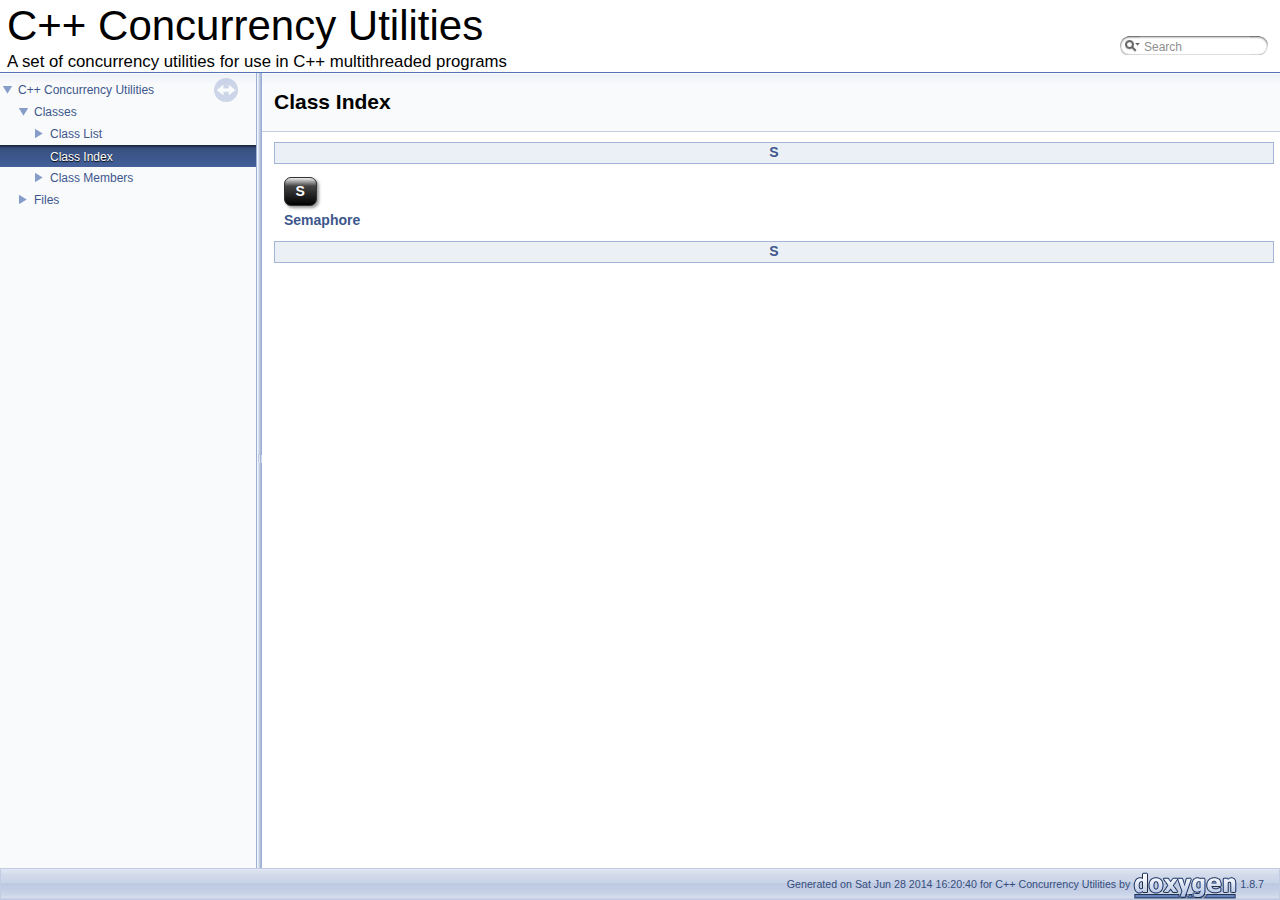
<file: Docs/html/classes.html>
<!DOCTYPE html PUBLIC "-//W3C//DTD XHTML 1.0 Transitional//EN" "http://www.w3.org/TR/xhtml1/DTD/xhtml1-transitional.dtd">
<html xmlns="http://www.w3.org/1999/xhtml">
<head>
<meta http-equiv="Content-Type" content="text/xhtml;charset=UTF-8"/>
<meta http-equiv="X-UA-Compatible" content="IE=9"/>
<meta name="generator" content="Doxygen 1.8.7"/>
<title>C++ Concurrency Utilities: Class Index</title>
<link href="tabs.css" rel="stylesheet" type="text/css"/>
<script type="text/javascript" src="jquery.js"></script>
<script type="text/javascript" src="dynsections.js"></script>
<link href="navtree.css" rel="stylesheet" type="text/css"/>
<script type="text/javascript" src="resize.js"></script>
<script type="text/javascript" src="navtree.js"></script>
<script type="text/javascript">
  $(document).ready(initResizable);
  $(window).load(resizeHeight);
</script>
<link href="search/search.css" rel="stylesheet" type="text/css"/>
<script type="text/javascript" src="search/search.js"></script>
<script type="text/javascript">
  $(document).ready(function() { searchBox.OnSelectItem(0); });
</script>
<link href="doxygen.css" rel="stylesheet" type="text/css" />
</head>
<body>
<div id="top"><!-- do not remove this div, it is closed by doxygen! -->
<div id="titlearea">
<table cellspacing="0" cellpadding="0">
 <tbody>
 <tr style="height: 56px;">
  <td style="padding-left: 0.5em;">
   <div id="projectname">C++ Concurrency Utilities
   </div>
   <div id="projectbrief">A set of concurrency utilities for use in C++ multithreaded programs</div>
  </td>
   <td>        <div id="MSearchBox" class="MSearchBoxInactive">
        <span class="left">
          <img id="MSearchSelect" src="search/mag_sel.png"
               onmouseover="return searchBox.OnSearchSelectShow()"
               onmouseout="return searchBox.OnSearchSelectHide()"
               alt=""/>
          <input type="text" id="MSearchField" value="Search" accesskey="S"
               onfocus="searchBox.OnSearchFieldFocus(true)" 
               onblur="searchBox.OnSearchFieldFocus(false)" 
               onkeyup="searchBox.OnSearchFieldChange(event)"/>
          </span><span class="right">
            <a id="MSearchClose" href="javascript:searchBox.CloseResultsWindow()"><img id="MSearchCloseImg" border="0" src="search/close.png" alt=""/></a>
          </span>
        </div>
</td>
 </tr>
 </tbody>
</table>
</div>
<!-- end header part -->
<!-- Generated by Doxygen 1.8.7 -->
<script type="text/javascript">
var searchBox = new SearchBox("searchBox", "search",false,'Search');
</script>
</div><!-- top -->
<div id="side-nav" class="ui-resizable side-nav-resizable">
  <div id="nav-tree">
    <div id="nav-tree-contents">
      <div id="nav-sync" class="sync"></div>
    </div>
  </div>
  <div id="splitbar" style="-moz-user-select:none;" 
       class="ui-resizable-handle">
  </div>
</div>
<script type="text/javascript">
$(document).ready(function(){initNavTree('classes.html','');});
</script>
<div id="doc-content">
<!-- window showing the filter options -->
<div id="MSearchSelectWindow"
     onmouseover="return searchBox.OnSearchSelectShow()"
     onmouseout="return searchBox.OnSearchSelectHide()"
     onkeydown="return searchBox.OnSearchSelectKey(event)">
<a class="SelectItem" href="javascript:void(0)" onclick="searchBox.OnSelectItem(0)"><span class="SelectionMark">&#160;</span>All</a><a class="SelectItem" href="javascript:void(0)" onclick="searchBox.OnSelectItem(1)"><span class="SelectionMark">&#160;</span>Classes</a><a class="SelectItem" href="javascript:void(0)" onclick="searchBox.OnSelectItem(2)"><span class="SelectionMark">&#160;</span>Functions</a><a class="SelectItem" href="javascript:void(0)" onclick="searchBox.OnSelectItem(3)"><span class="SelectionMark">&#160;</span>Variables</a></div>

<!-- iframe showing the search results (closed by default) -->
<div id="MSearchResultsWindow">
<iframe src="javascript:void(0)" frameborder="0" 
        name="MSearchResults" id="MSearchResults">
</iframe>
</div>

<div class="header">
  <div class="headertitle">
<div class="title">Class Index</div>  </div>
</div><!--header-->
<div class="contents">
<div class="qindex"><a class="qindex" href="#letter_S">S</a></div>
<table style="margin: 10px; white-space: nowrap;" align="center" width="95%" border="0" cellspacing="0" cellpadding="0">
<tr><td rowspan="2" valign="bottom"><a name="letter_S"></a><table border="0" cellspacing="0" cellpadding="0"><tr><td><div class="ah">&#160;&#160;S&#160;&#160;</div></td></tr></table>
</td><td></td></tr>
<tr><td></td></tr>
<tr><td valign="top"><a class="el" href="class_semaphore.html">Semaphore</a>&#160;&#160;&#160;</td><td></td></tr>
<tr><td></td><td></td></tr>
</table>
<div class="qindex"><a class="qindex" href="#letter_S">S</a></div>
</div><!-- contents -->
</div><!-- doc-content -->
<!-- start footer part -->
<div id="nav-path" class="navpath"><!-- id is needed for treeview function! -->
  <ul>
    <li class="footer">Generated on Sat Jun 28 2014 16:20:40 for C++ Concurrency Utilities by
    <a href="http://www.doxygen.org/index.html">
    <img class="footer" src="doxygen.png" alt="doxygen"/></a> 1.8.7 </li>
  </ul>
</div>
</body>
</html>
</file>
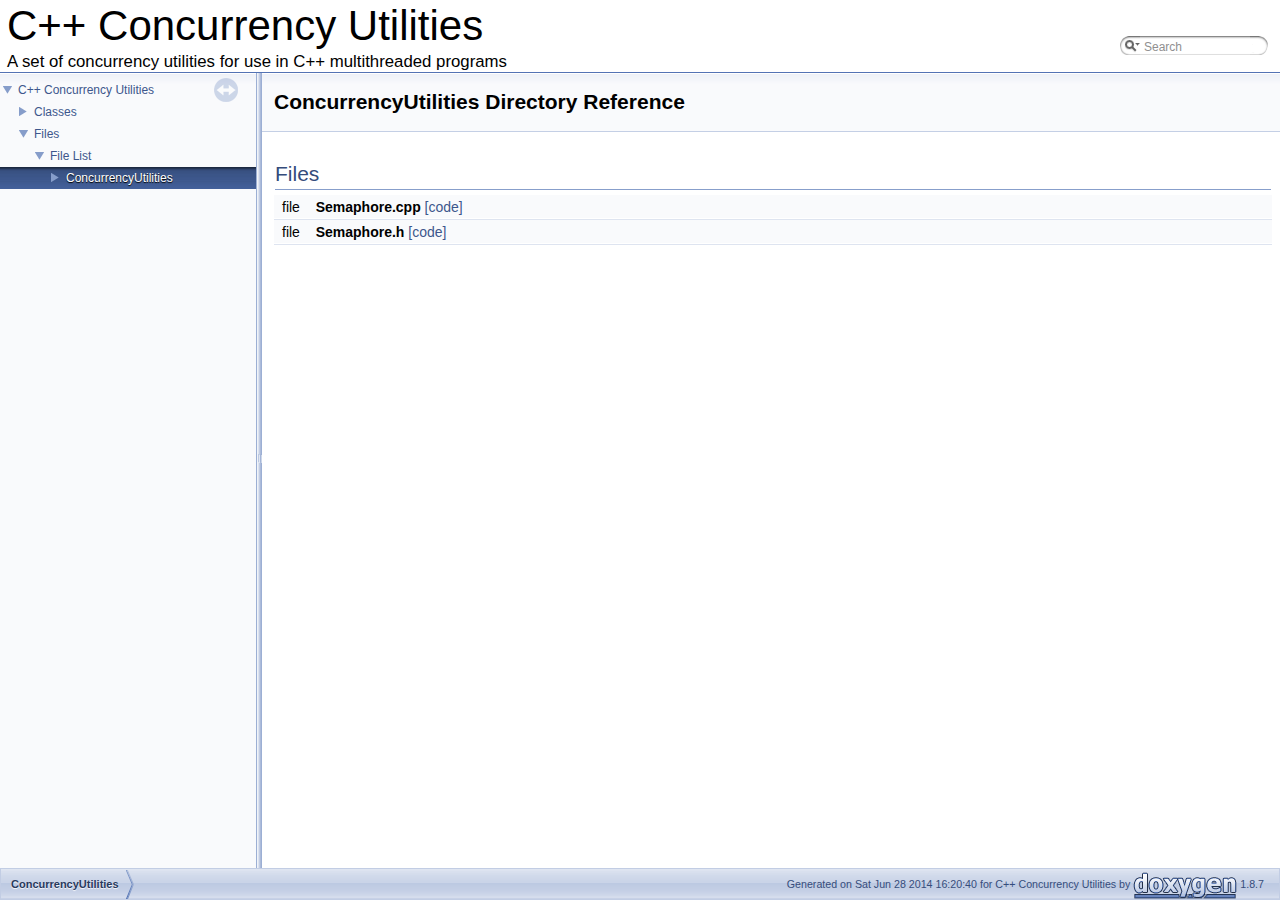
<file: Docs/html/dir_e9daf8ad1b9dcc6973d69789629a2a44.html>
<!DOCTYPE html PUBLIC "-//W3C//DTD XHTML 1.0 Transitional//EN" "http://www.w3.org/TR/xhtml1/DTD/xhtml1-transitional.dtd">
<html xmlns="http://www.w3.org/1999/xhtml">
<head>
<meta http-equiv="Content-Type" content="text/xhtml;charset=UTF-8"/>
<meta http-equiv="X-UA-Compatible" content="IE=9"/>
<meta name="generator" content="Doxygen 1.8.7"/>
<title>C++ Concurrency Utilities: ConcurrencyUtilities Directory Reference</title>
<link href="tabs.css" rel="stylesheet" type="text/css"/>
<script type="text/javascript" src="jquery.js"></script>
<script type="text/javascript" src="dynsections.js"></script>
<link href="navtree.css" rel="stylesheet" type="text/css"/>
<script type="text/javascript" src="resize.js"></script>
<script type="text/javascript" src="navtree.js"></script>
<script type="text/javascript">
  $(document).ready(initResizable);
  $(window).load(resizeHeight);
</script>
<link href="search/search.css" rel="stylesheet" type="text/css"/>
<script type="text/javascript" src="search/search.js"></script>
<script type="text/javascript">
  $(document).ready(function() { searchBox.OnSelectItem(0); });
</script>
<link href="doxygen.css" rel="stylesheet" type="text/css" />
</head>
<body>
<div id="top"><!-- do not remove this div, it is closed by doxygen! -->
<div id="titlearea">
<table cellspacing="0" cellpadding="0">
 <tbody>
 <tr style="height: 56px;">
  <td style="padding-left: 0.5em;">
   <div id="projectname">C++ Concurrency Utilities
   </div>
   <div id="projectbrief">A set of concurrency utilities for use in C++ multithreaded programs</div>
  </td>
   <td>        <div id="MSearchBox" class="MSearchBoxInactive">
        <span class="left">
          <img id="MSearchSelect" src="search/mag_sel.png"
               onmouseover="return searchBox.OnSearchSelectShow()"
               onmouseout="return searchBox.OnSearchSelectHide()"
               alt=""/>
          <input type="text" id="MSearchField" value="Search" accesskey="S"
               onfocus="searchBox.OnSearchFieldFocus(true)" 
               onblur="searchBox.OnSearchFieldFocus(false)" 
               onkeyup="searchBox.OnSearchFieldChange(event)"/>
          </span><span class="right">
            <a id="MSearchClose" href="javascript:searchBox.CloseResultsWindow()"><img id="MSearchCloseImg" border="0" src="search/close.png" alt=""/></a>
          </span>
        </div>
</td>
 </tr>
 </tbody>
</table>
</div>
<!-- end header part -->
<!-- Generated by Doxygen 1.8.7 -->
<script type="text/javascript">
var searchBox = new SearchBox("searchBox", "search",false,'Search');
</script>
</div><!-- top -->
<div id="side-nav" class="ui-resizable side-nav-resizable">
  <div id="nav-tree">
    <div id="nav-tree-contents">
      <div id="nav-sync" class="sync"></div>
    </div>
  </div>
  <div id="splitbar" style="-moz-user-select:none;" 
       class="ui-resizable-handle">
  </div>
</div>
<script type="text/javascript">
$(document).ready(function(){initNavTree('dir_e9daf8ad1b9dcc6973d69789629a2a44.html','');});
</script>
<div id="doc-content">
<!-- window showing the filter options -->
<div id="MSearchSelectWindow"
     onmouseover="return searchBox.OnSearchSelectShow()"
     onmouseout="return searchBox.OnSearchSelectHide()"
     onkeydown="return searchBox.OnSearchSelectKey(event)">
<a class="SelectItem" href="javascript:void(0)" onclick="searchBox.OnSelectItem(0)"><span class="SelectionMark">&#160;</span>All</a><a class="SelectItem" href="javascript:void(0)" onclick="searchBox.OnSelectItem(1)"><span class="SelectionMark">&#160;</span>Classes</a><a class="SelectItem" href="javascript:void(0)" onclick="searchBox.OnSelectItem(2)"><span class="SelectionMark">&#160;</span>Functions</a><a class="SelectItem" href="javascript:void(0)" onclick="searchBox.OnSelectItem(3)"><span class="SelectionMark">&#160;</span>Variables</a></div>

<!-- iframe showing the search results (closed by default) -->
<div id="MSearchResultsWindow">
<iframe src="javascript:void(0)" frameborder="0" 
        name="MSearchResults" id="MSearchResults">
</iframe>
</div>

<div class="header">
  <div class="headertitle">
<div class="title">ConcurrencyUtilities Directory Reference</div>  </div>
</div><!--header-->
<div class="contents">
<table class="memberdecls">
<tr class="heading"><td colspan="2"><h2 class="groupheader"><a name="files"></a>
Files</h2></td></tr>
<tr class="memitem:_semaphore_8cpp"><td class="memItemLeft" align="right" valign="top">file &#160;</td><td class="memItemRight" valign="bottom"><b>Semaphore.cpp</b> <a href="_semaphore_8cpp_source.html">[code]</a></td></tr>
<tr class="separator:"><td class="memSeparator" colspan="2">&#160;</td></tr>
<tr class="memitem:_semaphore_8h"><td class="memItemLeft" align="right" valign="top">file &#160;</td><td class="memItemRight" valign="bottom"><b>Semaphore.h</b> <a href="_semaphore_8h_source.html">[code]</a></td></tr>
<tr class="separator:"><td class="memSeparator" colspan="2">&#160;</td></tr>
</table>
</div><!-- contents -->
</div><!-- doc-content -->
<!-- start footer part -->
<div id="nav-path" class="navpath"><!-- id is needed for treeview function! -->
  <ul>
    <li class="navelem"><a class="el" href="dir_e9daf8ad1b9dcc6973d69789629a2a44.html">ConcurrencyUtilities</a></li>
    <li class="footer">Generated on Sat Jun 28 2014 16:20:40 for C++ Concurrency Utilities by
    <a href="http://www.doxygen.org/index.html">
    <img class="footer" src="doxygen.png" alt="doxygen"/></a> 1.8.7 </li>
  </ul>
</div>
</body>
</html>
</file>
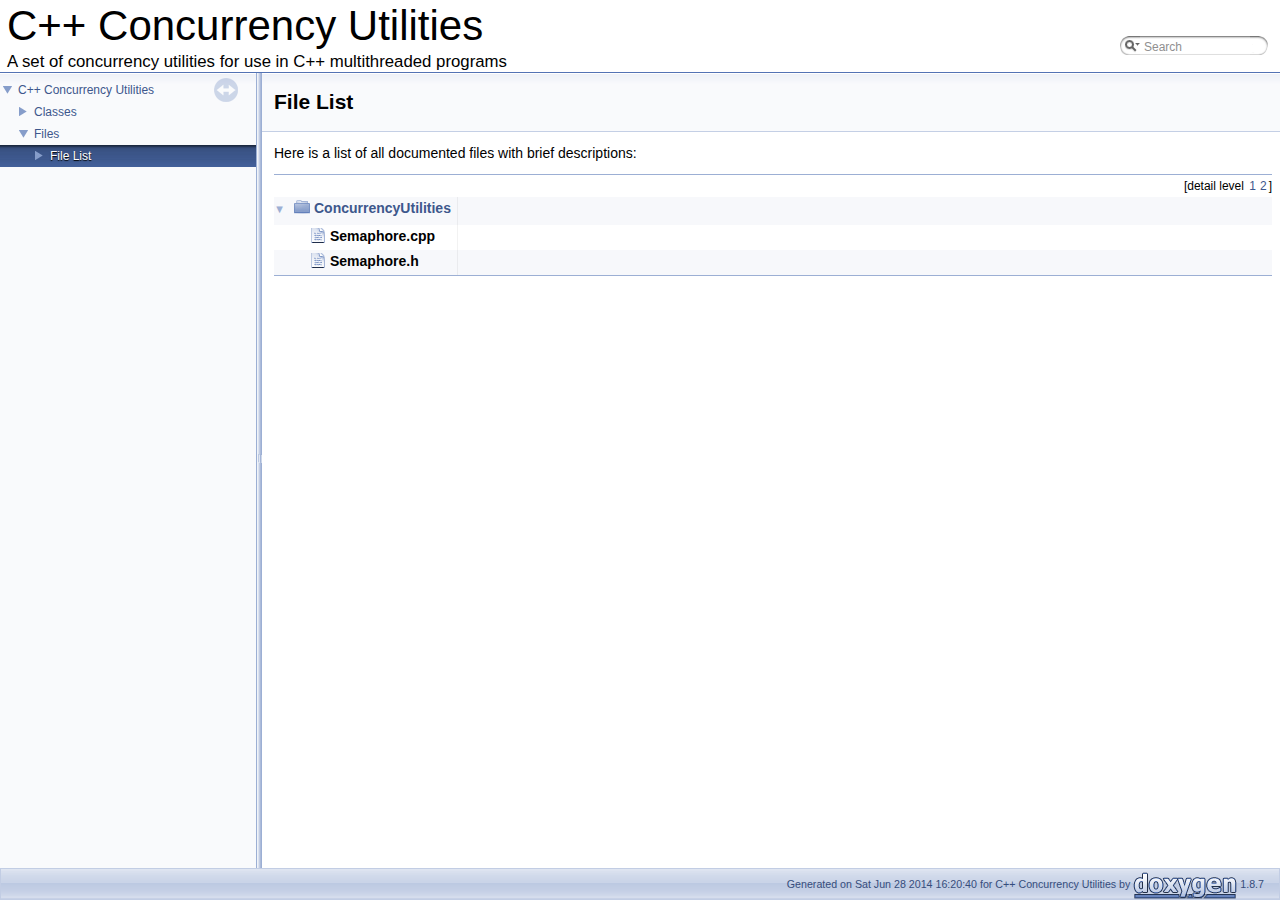
<file: Docs/html/files.html>
<!DOCTYPE html PUBLIC "-//W3C//DTD XHTML 1.0 Transitional//EN" "http://www.w3.org/TR/xhtml1/DTD/xhtml1-transitional.dtd">
<html xmlns="http://www.w3.org/1999/xhtml">
<head>
<meta http-equiv="Content-Type" content="text/xhtml;charset=UTF-8"/>
<meta http-equiv="X-UA-Compatible" content="IE=9"/>
<meta name="generator" content="Doxygen 1.8.7"/>
<title>C++ Concurrency Utilities: File List</title>
<link href="tabs.css" rel="stylesheet" type="text/css"/>
<script type="text/javascript" src="jquery.js"></script>
<script type="text/javascript" src="dynsections.js"></script>
<link href="navtree.css" rel="stylesheet" type="text/css"/>
<script type="text/javascript" src="resize.js"></script>
<script type="text/javascript" src="navtree.js"></script>
<script type="text/javascript">
  $(document).ready(initResizable);
  $(window).load(resizeHeight);
</script>
<link href="search/search.css" rel="stylesheet" type="text/css"/>
<script type="text/javascript" src="search/search.js"></script>
<script type="text/javascript">
  $(document).ready(function() { searchBox.OnSelectItem(0); });
</script>
<link href="doxygen.css" rel="stylesheet" type="text/css" />
</head>
<body>
<div id="top"><!-- do not remove this div, it is closed by doxygen! -->
<div id="titlearea">
<table cellspacing="0" cellpadding="0">
 <tbody>
 <tr style="height: 56px;">
  <td style="padding-left: 0.5em;">
   <div id="projectname">C++ Concurrency Utilities
   </div>
   <div id="projectbrief">A set of concurrency utilities for use in C++ multithreaded programs</div>
  </td>
   <td>        <div id="MSearchBox" class="MSearchBoxInactive">
        <span class="left">
          <img id="MSearchSelect" src="search/mag_sel.png"
               onmouseover="return searchBox.OnSearchSelectShow()"
               onmouseout="return searchBox.OnSearchSelectHide()"
               alt=""/>
          <input type="text" id="MSearchField" value="Search" accesskey="S"
               onfocus="searchBox.OnSearchFieldFocus(true)" 
               onblur="searchBox.OnSearchFieldFocus(false)" 
               onkeyup="searchBox.OnSearchFieldChange(event)"/>
          </span><span class="right">
            <a id="MSearchClose" href="javascript:searchBox.CloseResultsWindow()"><img id="MSearchCloseImg" border="0" src="search/close.png" alt=""/></a>
          </span>
        </div>
</td>
 </tr>
 </tbody>
</table>
</div>
<!-- end header part -->
<!-- Generated by Doxygen 1.8.7 -->
<script type="text/javascript">
var searchBox = new SearchBox("searchBox", "search",false,'Search');
</script>
</div><!-- top -->
<div id="side-nav" class="ui-resizable side-nav-resizable">
  <div id="nav-tree">
    <div id="nav-tree-contents">
      <div id="nav-sync" class="sync"></div>
    </div>
  </div>
  <div id="splitbar" style="-moz-user-select:none;" 
       class="ui-resizable-handle">
  </div>
</div>
<script type="text/javascript">
$(document).ready(function(){initNavTree('files.html','');});
</script>
<div id="doc-content">
<!-- window showing the filter options -->
<div id="MSearchSelectWindow"
     onmouseover="return searchBox.OnSearchSelectShow()"
     onmouseout="return searchBox.OnSearchSelectHide()"
     onkeydown="return searchBox.OnSearchSelectKey(event)">
<a class="SelectItem" href="javascript:void(0)" onclick="searchBox.OnSelectItem(0)"><span class="SelectionMark">&#160;</span>All</a><a class="SelectItem" href="javascript:void(0)" onclick="searchBox.OnSelectItem(1)"><span class="SelectionMark">&#160;</span>Classes</a><a class="SelectItem" href="javascript:void(0)" onclick="searchBox.OnSelectItem(2)"><span class="SelectionMark">&#160;</span>Functions</a><a class="SelectItem" href="javascript:void(0)" onclick="searchBox.OnSelectItem(3)"><span class="SelectionMark">&#160;</span>Variables</a></div>

<!-- iframe showing the search results (closed by default) -->
<div id="MSearchResultsWindow">
<iframe src="javascript:void(0)" frameborder="0" 
        name="MSearchResults" id="MSearchResults">
</iframe>
</div>

<div class="header">
  <div class="headertitle">
<div class="title">File List</div>  </div>
</div><!--header-->
<div class="contents">
<div class="textblock">Here is a list of all documented files with brief descriptions:</div><div class="directory">
<div class="levels">[detail level <span onclick="javascript:toggleLevel(1);">1</span><span onclick="javascript:toggleLevel(2);">2</span>]</div><table class="directory">
<tr id="row_0_" class="even"><td class="entry"><span style="width:0px;display:inline-block;">&#160;</span><span id="arr_0_" class="arrow" onclick="toggleFolder('0_')">&#9660;</span><span id="img_0_" class="iconfopen" onclick="toggleFolder('0_')">&#160;</span><a class="el" href="dir_e9daf8ad1b9dcc6973d69789629a2a44.html" target="_self">ConcurrencyUtilities</a></td><td class="desc"></td></tr>
<tr id="row_0_0_"><td class="entry"><span style="width:32px;display:inline-block;">&#160;</span><a href="_semaphore_8cpp_source.html"><span class="icondoc"></span></a><b>Semaphore.cpp</b></td><td class="desc"></td></tr>
<tr id="row_0_1_" class="even"><td class="entry"><span style="width:32px;display:inline-block;">&#160;</span><a href="_semaphore_8h_source.html"><span class="icondoc"></span></a><b>Semaphore.h</b></td><td class="desc"></td></tr>
</table>
</div><!-- directory -->
</div><!-- contents -->
</div><!-- doc-content -->
<!-- start footer part -->
<div id="nav-path" class="navpath"><!-- id is needed for treeview function! -->
  <ul>
    <li class="footer">Generated on Sat Jun 28 2014 16:20:40 for C++ Concurrency Utilities by
    <a href="http://www.doxygen.org/index.html">
    <img class="footer" src="doxygen.png" alt="doxygen"/></a> 1.8.7 </li>
  </ul>
</div>
</body>
</html>
</file>
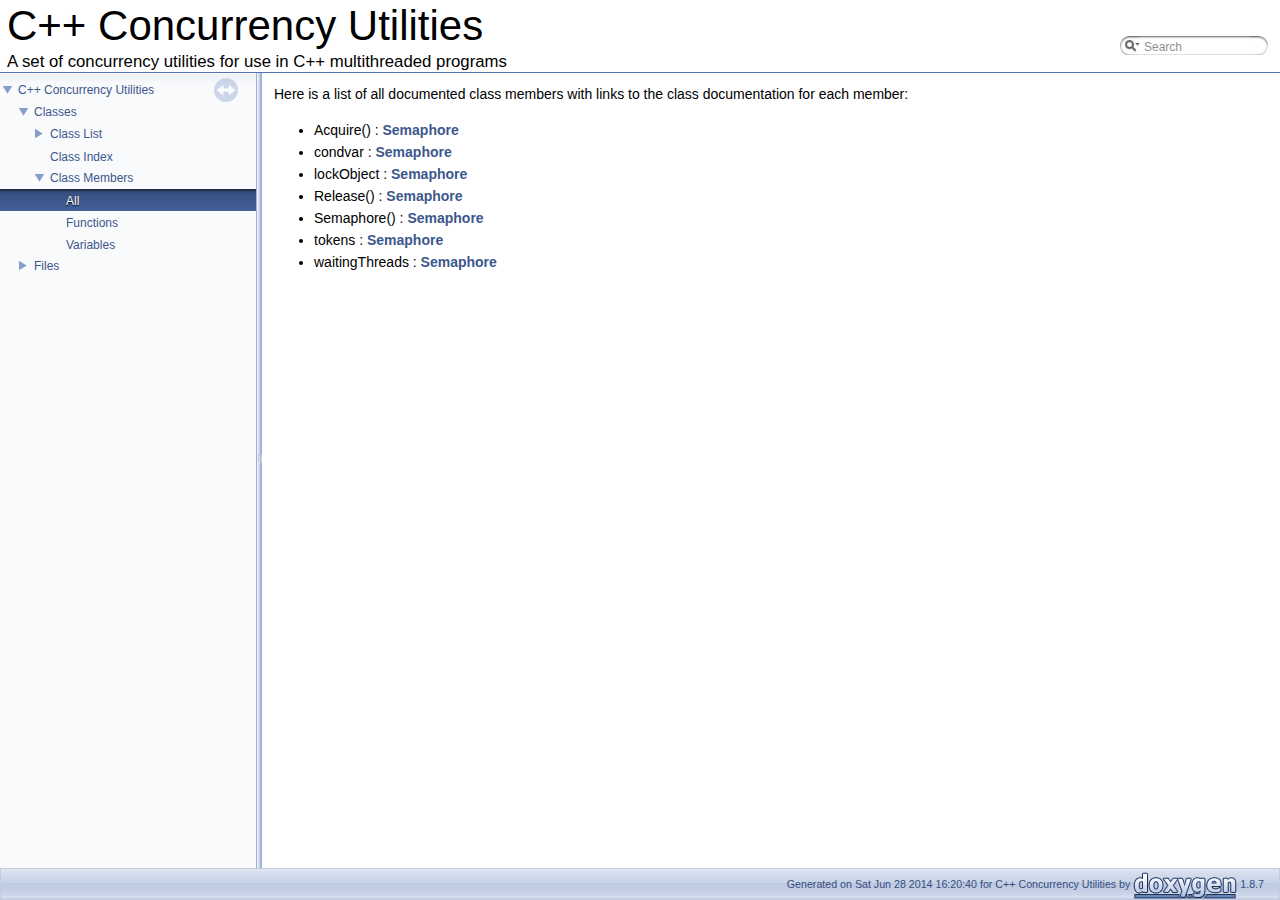
<file: Docs/html/functions.html>
<!DOCTYPE html PUBLIC "-//W3C//DTD XHTML 1.0 Transitional//EN" "http://www.w3.org/TR/xhtml1/DTD/xhtml1-transitional.dtd">
<html xmlns="http://www.w3.org/1999/xhtml">
<head>
<meta http-equiv="Content-Type" content="text/xhtml;charset=UTF-8"/>
<meta http-equiv="X-UA-Compatible" content="IE=9"/>
<meta name="generator" content="Doxygen 1.8.7"/>
<title>C++ Concurrency Utilities: Class Members</title>
<link href="tabs.css" rel="stylesheet" type="text/css"/>
<script type="text/javascript" src="jquery.js"></script>
<script type="text/javascript" src="dynsections.js"></script>
<link href="navtree.css" rel="stylesheet" type="text/css"/>
<script type="text/javascript" src="resize.js"></script>
<script type="text/javascript" src="navtree.js"></script>
<script type="text/javascript">
  $(document).ready(initResizable);
  $(window).load(resizeHeight);
</script>
<link href="search/search.css" rel="stylesheet" type="text/css"/>
<script type="text/javascript" src="search/search.js"></script>
<script type="text/javascript">
  $(document).ready(function() { searchBox.OnSelectItem(0); });
</script>
<link href="doxygen.css" rel="stylesheet" type="text/css" />
</head>
<body>
<div id="top"><!-- do not remove this div, it is closed by doxygen! -->
<div id="titlearea">
<table cellspacing="0" cellpadding="0">
 <tbody>
 <tr style="height: 56px;">
  <td style="padding-left: 0.5em;">
   <div id="projectname">C++ Concurrency Utilities
   </div>
   <div id="projectbrief">A set of concurrency utilities for use in C++ multithreaded programs</div>
  </td>
   <td>        <div id="MSearchBox" class="MSearchBoxInactive">
        <span class="left">
          <img id="MSearchSelect" src="search/mag_sel.png"
               onmouseover="return searchBox.OnSearchSelectShow()"
               onmouseout="return searchBox.OnSearchSelectHide()"
               alt=""/>
          <input type="text" id="MSearchField" value="Search" accesskey="S"
               onfocus="searchBox.OnSearchFieldFocus(true)" 
               onblur="searchBox.OnSearchFieldFocus(false)" 
               onkeyup="searchBox.OnSearchFieldChange(event)"/>
          </span><span class="right">
            <a id="MSearchClose" href="javascript:searchBox.CloseResultsWindow()"><img id="MSearchCloseImg" border="0" src="search/close.png" alt=""/></a>
          </span>
        </div>
</td>
 </tr>
 </tbody>
</table>
</div>
<!-- end header part -->
<!-- Generated by Doxygen 1.8.7 -->
<script type="text/javascript">
var searchBox = new SearchBox("searchBox", "search",false,'Search');
</script>
</div><!-- top -->
<div id="side-nav" class="ui-resizable side-nav-resizable">
  <div id="nav-tree">
    <div id="nav-tree-contents">
      <div id="nav-sync" class="sync"></div>
    </div>
  </div>
  <div id="splitbar" style="-moz-user-select:none;" 
       class="ui-resizable-handle">
  </div>
</div>
<script type="text/javascript">
$(document).ready(function(){initNavTree('functions.html','');});
</script>
<div id="doc-content">
<!-- window showing the filter options -->
<div id="MSearchSelectWindow"
     onmouseover="return searchBox.OnSearchSelectShow()"
     onmouseout="return searchBox.OnSearchSelectHide()"
     onkeydown="return searchBox.OnSearchSelectKey(event)">
<a class="SelectItem" href="javascript:void(0)" onclick="searchBox.OnSelectItem(0)"><span class="SelectionMark">&#160;</span>All</a><a class="SelectItem" href="javascript:void(0)" onclick="searchBox.OnSelectItem(1)"><span class="SelectionMark">&#160;</span>Classes</a><a class="SelectItem" href="javascript:void(0)" onclick="searchBox.OnSelectItem(2)"><span class="SelectionMark">&#160;</span>Functions</a><a class="SelectItem" href="javascript:void(0)" onclick="searchBox.OnSelectItem(3)"><span class="SelectionMark">&#160;</span>Variables</a></div>

<!-- iframe showing the search results (closed by default) -->
<div id="MSearchResultsWindow">
<iframe src="javascript:void(0)" frameborder="0" 
        name="MSearchResults" id="MSearchResults">
</iframe>
</div>

<div class="contents">
<div class="textblock">Here is a list of all documented class members with links to the class documentation for each member:</div><ul>
<li>Acquire()
: <a class="el" href="class_semaphore.html#ad328479493010f05e11b5ac1d2acd8cd">Semaphore</a>
</li>
<li>condvar
: <a class="el" href="class_semaphore.html#ac5d7179cbad5988094c58f139641d9b4">Semaphore</a>
</li>
<li>lockObject
: <a class="el" href="class_semaphore.html#a1a62705f4517e4142f19e255b48a389f">Semaphore</a>
</li>
<li>Release()
: <a class="el" href="class_semaphore.html#a915f834cca5bbe07c189411a310ee586">Semaphore</a>
</li>
<li>Semaphore()
: <a class="el" href="class_semaphore.html#ae32c955336ae9e60e20a3facde270714">Semaphore</a>
</li>
<li>tokens
: <a class="el" href="class_semaphore.html#a881a7148dec63cea7a8205b707101f81">Semaphore</a>
</li>
<li>waitingThreads
: <a class="el" href="class_semaphore.html#a3d0314bc7ca67d2de9d5a4b5acf8fb18">Semaphore</a>
</li>
</ul>
</div><!-- contents -->
</div><!-- doc-content -->
<!-- start footer part -->
<div id="nav-path" class="navpath"><!-- id is needed for treeview function! -->
  <ul>
    <li class="footer">Generated on Sat Jun 28 2014 16:20:40 for C++ Concurrency Utilities by
    <a href="http://www.doxygen.org/index.html">
    <img class="footer" src="doxygen.png" alt="doxygen"/></a> 1.8.7 </li>
  </ul>
</div>
</body>
</html>
</file>
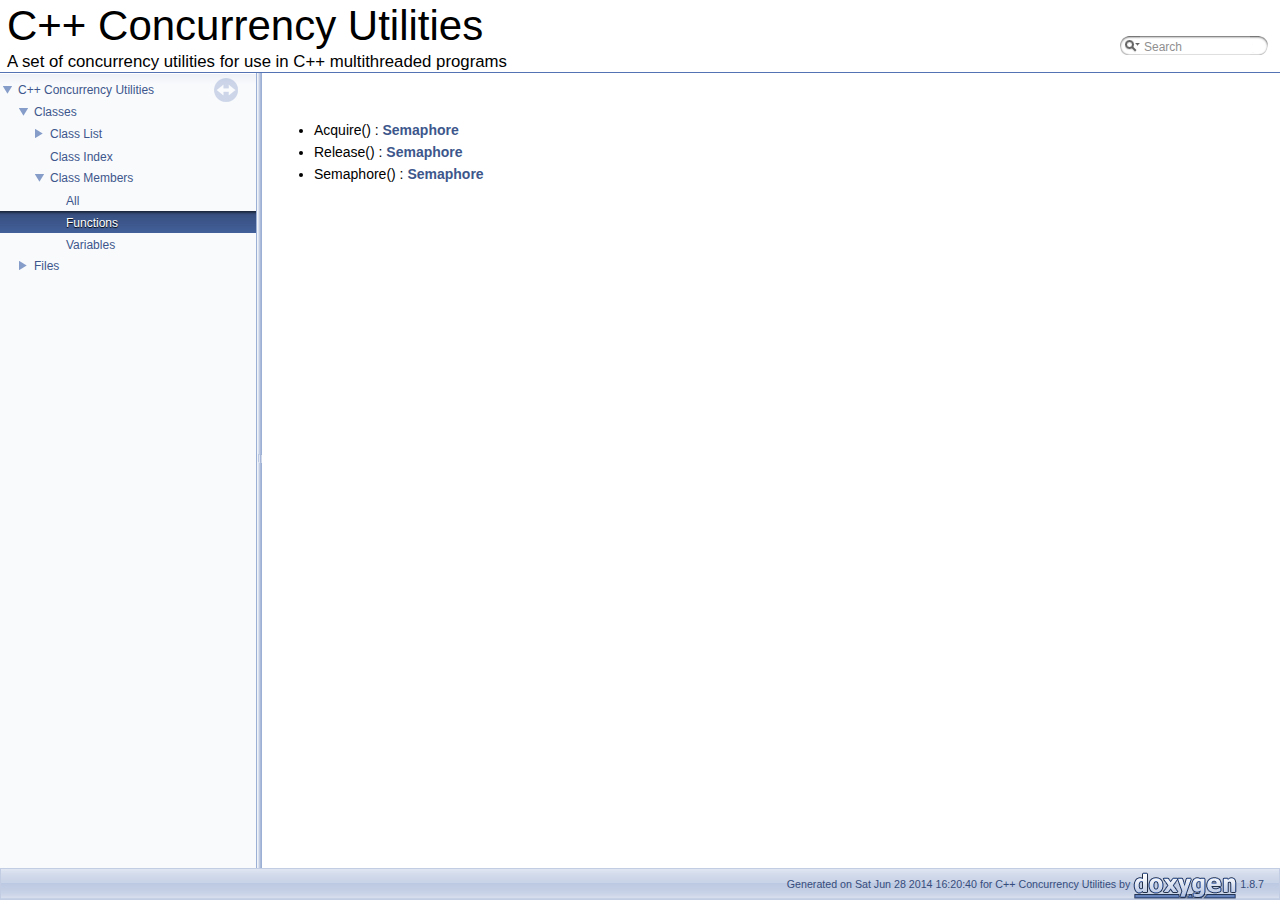
<file: Docs/html/functions_func.html>
<!DOCTYPE html PUBLIC "-//W3C//DTD XHTML 1.0 Transitional//EN" "http://www.w3.org/TR/xhtml1/DTD/xhtml1-transitional.dtd">
<html xmlns="http://www.w3.org/1999/xhtml">
<head>
<meta http-equiv="Content-Type" content="text/xhtml;charset=UTF-8"/>
<meta http-equiv="X-UA-Compatible" content="IE=9"/>
<meta name="generator" content="Doxygen 1.8.7"/>
<title>C++ Concurrency Utilities: Class Members - Functions</title>
<link href="tabs.css" rel="stylesheet" type="text/css"/>
<script type="text/javascript" src="jquery.js"></script>
<script type="text/javascript" src="dynsections.js"></script>
<link href="navtree.css" rel="stylesheet" type="text/css"/>
<script type="text/javascript" src="resize.js"></script>
<script type="text/javascript" src="navtree.js"></script>
<script type="text/javascript">
  $(document).ready(initResizable);
  $(window).load(resizeHeight);
</script>
<link href="search/search.css" rel="stylesheet" type="text/css"/>
<script type="text/javascript" src="search/search.js"></script>
<script type="text/javascript">
  $(document).ready(function() { searchBox.OnSelectItem(0); });
</script>
<link href="doxygen.css" rel="stylesheet" type="text/css" />
</head>
<body>
<div id="top"><!-- do not remove this div, it is closed by doxygen! -->
<div id="titlearea">
<table cellspacing="0" cellpadding="0">
 <tbody>
 <tr style="height: 56px;">
  <td style="padding-left: 0.5em;">
   <div id="projectname">C++ Concurrency Utilities
   </div>
   <div id="projectbrief">A set of concurrency utilities for use in C++ multithreaded programs</div>
  </td>
   <td>        <div id="MSearchBox" class="MSearchBoxInactive">
        <span class="left">
          <img id="MSearchSelect" src="search/mag_sel.png"
               onmouseover="return searchBox.OnSearchSelectShow()"
               onmouseout="return searchBox.OnSearchSelectHide()"
               alt=""/>
          <input type="text" id="MSearchField" value="Search" accesskey="S"
               onfocus="searchBox.OnSearchFieldFocus(true)" 
               onblur="searchBox.OnSearchFieldFocus(false)" 
               onkeyup="searchBox.OnSearchFieldChange(event)"/>
          </span><span class="right">
            <a id="MSearchClose" href="javascript:searchBox.CloseResultsWindow()"><img id="MSearchCloseImg" border="0" src="search/close.png" alt=""/></a>
          </span>
        </div>
</td>
 </tr>
 </tbody>
</table>
</div>
<!-- end header part -->
<!-- Generated by Doxygen 1.8.7 -->
<script type="text/javascript">
var searchBox = new SearchBox("searchBox", "search",false,'Search');
</script>
</div><!-- top -->
<div id="side-nav" class="ui-resizable side-nav-resizable">
  <div id="nav-tree">
    <div id="nav-tree-contents">
      <div id="nav-sync" class="sync"></div>
    </div>
  </div>
  <div id="splitbar" style="-moz-user-select:none;" 
       class="ui-resizable-handle">
  </div>
</div>
<script type="text/javascript">
$(document).ready(function(){initNavTree('functions_func.html','');});
</script>
<div id="doc-content">
<!-- window showing the filter options -->
<div id="MSearchSelectWindow"
     onmouseover="return searchBox.OnSearchSelectShow()"
     onmouseout="return searchBox.OnSearchSelectHide()"
     onkeydown="return searchBox.OnSearchSelectKey(event)">
<a class="SelectItem" href="javascript:void(0)" onclick="searchBox.OnSelectItem(0)"><span class="SelectionMark">&#160;</span>All</a><a class="SelectItem" href="javascript:void(0)" onclick="searchBox.OnSelectItem(1)"><span class="SelectionMark">&#160;</span>Classes</a><a class="SelectItem" href="javascript:void(0)" onclick="searchBox.OnSelectItem(2)"><span class="SelectionMark">&#160;</span>Functions</a><a class="SelectItem" href="javascript:void(0)" onclick="searchBox.OnSelectItem(3)"><span class="SelectionMark">&#160;</span>Variables</a></div>

<!-- iframe showing the search results (closed by default) -->
<div id="MSearchResultsWindow">
<iframe src="javascript:void(0)" frameborder="0" 
        name="MSearchResults" id="MSearchResults">
</iframe>
</div>

<div class="contents">
&#160;<ul>
<li>Acquire()
: <a class="el" href="class_semaphore.html#ad328479493010f05e11b5ac1d2acd8cd">Semaphore</a>
</li>
<li>Release()
: <a class="el" href="class_semaphore.html#a915f834cca5bbe07c189411a310ee586">Semaphore</a>
</li>
<li>Semaphore()
: <a class="el" href="class_semaphore.html#ae32c955336ae9e60e20a3facde270714">Semaphore</a>
</li>
</ul>
</div><!-- contents -->
</div><!-- doc-content -->
<!-- start footer part -->
<div id="nav-path" class="navpath"><!-- id is needed for treeview function! -->
  <ul>
    <li class="footer">Generated on Sat Jun 28 2014 16:20:40 for C++ Concurrency Utilities by
    <a href="http://www.doxygen.org/index.html">
    <img class="footer" src="doxygen.png" alt="doxygen"/></a> 1.8.7 </li>
  </ul>
</div>
</body>
</html>
</file>
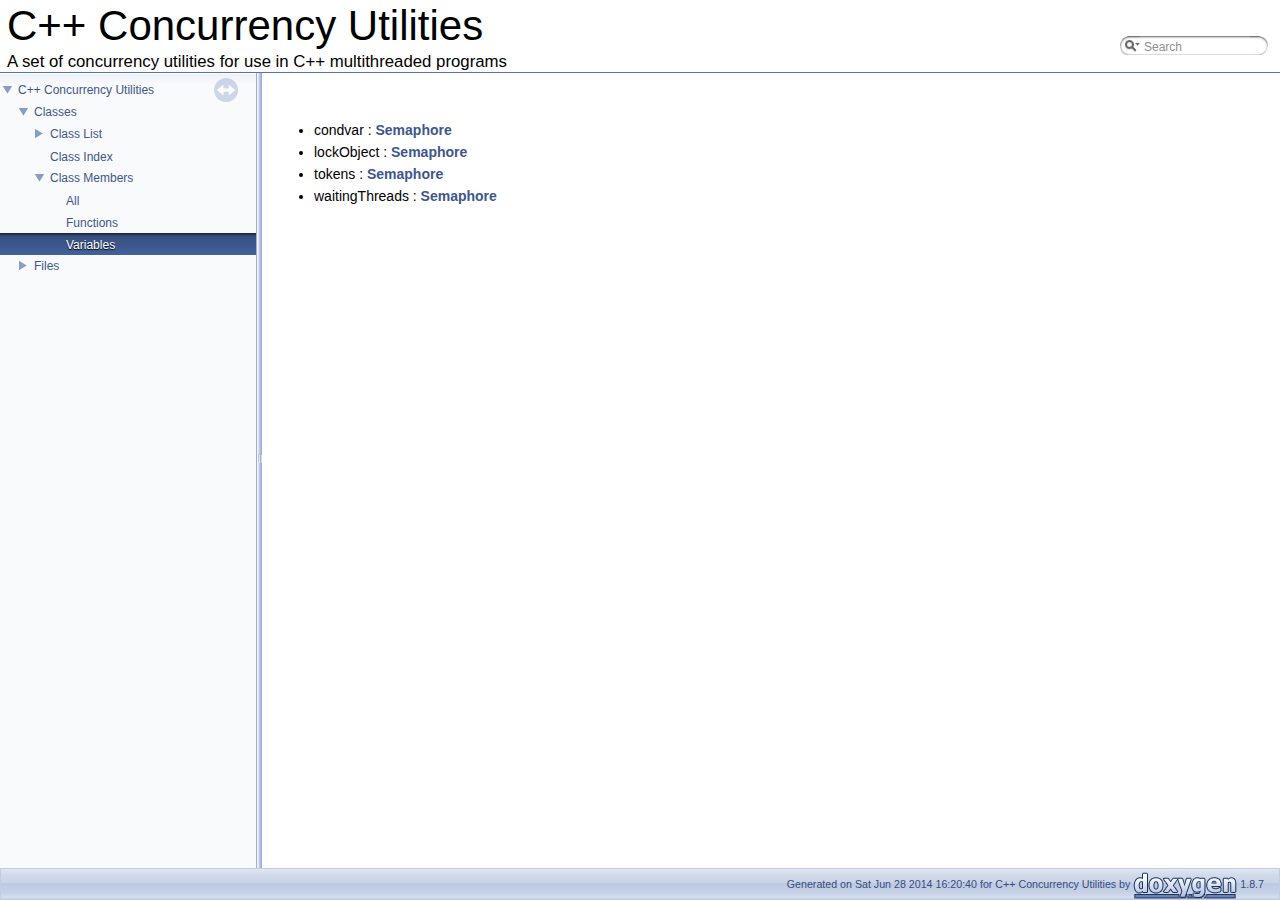
<file: Docs/html/functions_vars.html>
<!DOCTYPE html PUBLIC "-//W3C//DTD XHTML 1.0 Transitional//EN" "http://www.w3.org/TR/xhtml1/DTD/xhtml1-transitional.dtd">
<html xmlns="http://www.w3.org/1999/xhtml">
<head>
<meta http-equiv="Content-Type" content="text/xhtml;charset=UTF-8"/>
<meta http-equiv="X-UA-Compatible" content="IE=9"/>
<meta name="generator" content="Doxygen 1.8.7"/>
<title>C++ Concurrency Utilities: Class Members - Variables</title>
<link href="tabs.css" rel="stylesheet" type="text/css"/>
<script type="text/javascript" src="jquery.js"></script>
<script type="text/javascript" src="dynsections.js"></script>
<link href="navtree.css" rel="stylesheet" type="text/css"/>
<script type="text/javascript" src="resize.js"></script>
<script type="text/javascript" src="navtree.js"></script>
<script type="text/javascript">
  $(document).ready(initResizable);
  $(window).load(resizeHeight);
</script>
<link href="search/search.css" rel="stylesheet" type="text/css"/>
<script type="text/javascript" src="search/search.js"></script>
<script type="text/javascript">
  $(document).ready(function() { searchBox.OnSelectItem(0); });
</script>
<link href="doxygen.css" rel="stylesheet" type="text/css" />
</head>
<body>
<div id="top"><!-- do not remove this div, it is closed by doxygen! -->
<div id="titlearea">
<table cellspacing="0" cellpadding="0">
 <tbody>
 <tr style="height: 56px;">
  <td style="padding-left: 0.5em;">
   <div id="projectname">C++ Concurrency Utilities
   </div>
   <div id="projectbrief">A set of concurrency utilities for use in C++ multithreaded programs</div>
  </td>
   <td>        <div id="MSearchBox" class="MSearchBoxInactive">
        <span class="left">
          <img id="MSearchSelect" src="search/mag_sel.png"
               onmouseover="return searchBox.OnSearchSelectShow()"
               onmouseout="return searchBox.OnSearchSelectHide()"
               alt=""/>
          <input type="text" id="MSearchField" value="Search" accesskey="S"
               onfocus="searchBox.OnSearchFieldFocus(true)" 
               onblur="searchBox.OnSearchFieldFocus(false)" 
               onkeyup="searchBox.OnSearchFieldChange(event)"/>
          </span><span class="right">
            <a id="MSearchClose" href="javascript:searchBox.CloseResultsWindow()"><img id="MSearchCloseImg" border="0" src="search/close.png" alt=""/></a>
          </span>
        </div>
</td>
 </tr>
 </tbody>
</table>
</div>
<!-- end header part -->
<!-- Generated by Doxygen 1.8.7 -->
<script type="text/javascript">
var searchBox = new SearchBox("searchBox", "search",false,'Search');
</script>
</div><!-- top -->
<div id="side-nav" class="ui-resizable side-nav-resizable">
  <div id="nav-tree">
    <div id="nav-tree-contents">
      <div id="nav-sync" class="sync"></div>
    </div>
  </div>
  <div id="splitbar" style="-moz-user-select:none;" 
       class="ui-resizable-handle">
  </div>
</div>
<script type="text/javascript">
$(document).ready(function(){initNavTree('functions_vars.html','');});
</script>
<div id="doc-content">
<!-- window showing the filter options -->
<div id="MSearchSelectWindow"
     onmouseover="return searchBox.OnSearchSelectShow()"
     onmouseout="return searchBox.OnSearchSelectHide()"
     onkeydown="return searchBox.OnSearchSelectKey(event)">
<a class="SelectItem" href="javascript:void(0)" onclick="searchBox.OnSelectItem(0)"><span class="SelectionMark">&#160;</span>All</a><a class="SelectItem" href="javascript:void(0)" onclick="searchBox.OnSelectItem(1)"><span class="SelectionMark">&#160;</span>Classes</a><a class="SelectItem" href="javascript:void(0)" onclick="searchBox.OnSelectItem(2)"><span class="SelectionMark">&#160;</span>Functions</a><a class="SelectItem" href="javascript:void(0)" onclick="searchBox.OnSelectItem(3)"><span class="SelectionMark">&#160;</span>Variables</a></div>

<!-- iframe showing the search results (closed by default) -->
<div id="MSearchResultsWindow">
<iframe src="javascript:void(0)" frameborder="0" 
        name="MSearchResults" id="MSearchResults">
</iframe>
</div>

<div class="contents">
&#160;<ul>
<li>condvar
: <a class="el" href="class_semaphore.html#ac5d7179cbad5988094c58f139641d9b4">Semaphore</a>
</li>
<li>lockObject
: <a class="el" href="class_semaphore.html#a1a62705f4517e4142f19e255b48a389f">Semaphore</a>
</li>
<li>tokens
: <a class="el" href="class_semaphore.html#a881a7148dec63cea7a8205b707101f81">Semaphore</a>
</li>
<li>waitingThreads
: <a class="el" href="class_semaphore.html#a3d0314bc7ca67d2de9d5a4b5acf8fb18">Semaphore</a>
</li>
</ul>
</div><!-- contents -->
</div><!-- doc-content -->
<!-- start footer part -->
<div id="nav-path" class="navpath"><!-- id is needed for treeview function! -->
  <ul>
    <li class="footer">Generated on Sat Jun 28 2014 16:20:40 for C++ Concurrency Utilities by
    <a href="http://www.doxygen.org/index.html">
    <img class="footer" src="doxygen.png" alt="doxygen"/></a> 1.8.7 </li>
  </ul>
</div>
</body>
</html>
</file>
<file: stylesheets/pygment_trac.css>
.highlight  { background: #ffffff; }
.highlight .c { color: #999988; font-style: italic } /* Comment */
.highlight .err { color: #a61717; background-color: #e3d2d2 } /* Error */
.highlight .k { font-weight: bold } /* Keyword */
.highlight .o { font-weight: bold } /* Operator */
.highlight .cm { color: #999988; font-style: italic } /* Comment.Multiline */
.highlight .cp { color: #999999; font-weight: bold } /* Comment.Preproc */
.highlight .c1 { color: #999988; font-style: italic } /* Comment.Single */
.highlight .cs { color: #999999; font-weight: bold; font-style: italic } /* Comment.Special */
.highlight .gd { color: #000000; background-color: #ffdddd } /* Generic.Deleted */
.highlight .gd .x { color: #000000; background-color: #ffaaaa } /* Generic.Deleted.Specific */
.highlight .ge { font-style: italic } /* Generic.Emph */
.highlight .gr { color: #aa0000 } /* Generic.Error */
.highlight .gh { color: #999999 } /* Generic.Heading */
.highlight .gi { color: #000000; background-color: #ddffdd } /* Generic.Inserted */
.highlight .gi .x { color: #000000; background-color: #aaffaa } /* Generic.Inserted.Specific */
.highlight .go { color: #888888 } /* Generic.Output */
.highlight .gp { color: #555555 } /* Generic.Prompt */
.highlight .gs { font-weight: bold } /* Generic.Strong */
.highlight .gu { color: #800080; font-weight: bold; } /* Generic.Subheading */
.highlight .gt { color: #aa0000 } /* Generic.Traceback */
.highlight .kc { font-weight: bold } /* Keyword.Constant */
.highlight .kd { font-weight: bold } /* Keyword.Declaration */
.highlight .kn { font-weight: bold } /* Keyword.Namespace */
.highlight .kp { font-weight: bold } /* Keyword.Pseudo */
.highlight .kr { font-weight: bold } /* Keyword.Reserved */
.highlight .kt { color: #445588; font-weight: bold } /* Keyword.Type */
.highlight .m { color: #009999 } /* Literal.Number */
.highlight .s { color: #d14 } /* Literal.String */
.highlight .na { color: #008080 } /* Name.Attribute */
.highlight .nb { color: #0086B3 } /* Name.Builtin */
.highlight .nc { color: #445588; font-weight: bold } /* Name.Class */
.highlight .no { color: #008080 } /* Name.Constant */
.highlight .ni { color: #800080 } /* Name.Entity */
.highlight .ne { color: #990000; font-weight: bold } /* Name.Exception */
.highlight .nf { color: #990000; font-weight: bold } /* Name.Function */
.highlight .nn { color: #555555 } /* Name.Namespace */
.highlight .nt { color: #000080 } /* Name.Tag */
.highlight .nv { color: #008080 } /* Name.Variable */
.highlight .ow { font-weight: bold } /* Operator.Word */
.highlight .w { color: #bbbbbb } /* Text.Whitespace */
.highlight .mf { color: #009999 } /* Literal.Number.Float */
.highlight .mh { color: #009999 } /* Literal.Number.Hex */
.highlight .mi { color: #009999 } /* Literal.Number.Integer */
.highlight .mo { color: #009999 } /* Literal.Number.Oct */
.highlight .sb { color: #d14 } /* Literal.String.Backtick */
.highlight .sc { color: #d14 } /* Literal.String.Char */
.highlight .sd { color: #d14 } /* Literal.String.Doc */
.highlight .s2 { color: #d14 } /* Literal.String.Double */
.highlight .se { color: #d14 } /* Literal.String.Escape */
.highlight .sh { color: #d14 } /* Literal.String.Heredoc */
.highlight .si { color: #d14 } /* Literal.String.Interpol */
.highlight .sx { color: #d14 } /* Literal.String.Other */
.highlight .sr { color: #009926 } /* Literal.String.Regex */
.highlight .s1 { color: #d14 } /* Literal.String.Single */
.highlight .ss { color: #990073 } /* Literal.String.Symbol */
.highlight .bp { color: #999999 } /* Name.Builtin.Pseudo */
.highlight .vc { color: #008080 } /* Name.Variable.Class */
.highlight .vg { color: #008080 } /* Name.Variable.Global */
.highlight .vi { color: #008080 } /* Name.Variable.Instance */
.highlight .il { color: #009999 } /* Literal.Number.Integer.Long */

.type-csharp .highlight .k { color: #0000FF }
.type-csharp .highlight .kt { color: #0000FF }
.type-csharp .highlight .nf { color: #000000; font-weight: normal }
.type-csharp .highlight .nc { color: #2B91AF }
.type-csharp .highlight .nn { color: #000000 }
.type-csharp .highlight .s { color: #A31515 }
.type-csharp .highlight .sc { color: #A31515 }
</file>
<file: stylesheets/print.css>
html, body, div, span, applet, object, iframe,
h1, h2, h3, h4, h5, h6, p, blockquote, pre,
a, abbr, acronym, address, big, cite, code,
del, dfn, em, img, ins, kbd, q, s, samp,
small, strike, strong, sub, sup, tt, var,
b, u, i, center,
dl, dt, dd, ol, ul, li,
fieldset, form, label, legend,
table, caption, tbody, tfoot, thead, tr, th, td,
article, aside, canvas, details, embed, 
figure, figcaption, footer, header, hgroup, 
menu, nav, output, ruby, section, summary,
time, mark, audio, video {
  margin: 0;
  padding: 0;
  border: 0;
  font-size: 100%;
  font: inherit;
  vertical-align: baseline;
}
/* HTML5 display-role reset for older browsers */
article, aside, details, figcaption, figure, 
footer, header, hgroup, menu, nav, section {
  display: block;
}
body {
  line-height: 1;
}
ol, ul {
  list-style: none;
}
blockquote, q {
  quotes: none;
}
blockquote:before, blockquote:after,
q:before, q:after {
  content: '';
  content: none;
}
table {
  border-collapse: collapse;
  border-spacing: 0;
}
body {
  font-size: 13px;
  line-height: 1.5; 
  font-family: 'Helvetica Neue', Helvetica, Arial, serif;
  color: #000;
}

a {
  color: #d5000d;
  font-weight: bold;
}

header {
  padding-top: 35px;
  padding-bottom: 10px;
}

header h1 {
  font-weight: bold;
  letter-spacing: -1px;
  font-size: 48px;
  color: #303030;
  line-height: 1.2;
}

header h2 {
  letter-spacing: -1px;
  font-size: 24px;
  color: #aaa;
  font-weight: normal;
  line-height: 1.3;
}
#downloads {
  display: none;
}
#main_content {
  padding-top: 20px;
}

code, pre {
  font-family: Monaco, "Bitstream Vera Sans Mono", "Lucida Console", Terminal;
  color: #222;
  margin-bottom: 30px;
  font-size: 12px;
}

code {
  padding: 0 3px;
}

pre {
  border: solid 1px #ddd;
  padding: 20px;
  overflow: auto;
}
pre code {
  padding: 0;
}

ul, ol, dl {
  margin-bottom: 20px;
}


/* COMMON STYLES */

table {
  width: 100%;
  border: 1px solid #ebebeb;
}

th {
  font-weight: 500;
}

td {
  border: 1px solid #ebebeb;
  text-align: center; 
  font-weight: 300;
}

form {
  background: #f2f2f2;
  padding: 20px;
  
}


/* GENERAL ELEMENT TYPE STYLES */

h1 {
  font-size: 2.8em;
} 

h2 {
  font-size: 22px;
  font-weight: bold;
  color: #303030;
  margin-bottom: 8px;
} 

h3 {
  color: #d5000d;
  font-size: 18px;
  font-weight: bold;
  margin-bottom: 8px;
} 
 
h4 {
  font-size: 16px;
  color: #303030;
  font-weight: bold;
} 

h5 {
  font-size: 1em;
  color: #303030;
} 

h6 {
  font-size: .8em;
  color: #303030;
} 

p {
  font-weight: 300;
  margin-bottom: 20px;
}
 
a {
  text-decoration: none;
}

p a {
  font-weight: 400;
}

blockquote {
  font-size: 1.6em;
  border-left: 10px solid #e9e9e9;
  margin-bottom: 20px;
  padding: 0 0 0 30px;
}

ul li {
  list-style: disc inside;
  padding-left: 20px;
}

ol li {
  list-style: decimal inside;
  padding-left: 3px;
}

dl dd {
  font-style: italic;
  font-weight: 100;
}

footer {
  margin-top: 40px;
  padding-top: 20px;
  padding-bottom: 30px;
  font-size: 13px;
  color: #aaa;
}

footer a {
  color: #666;
}

/* MISC */
.clearfix:after {
  clear: both;
  content: '.';
  display: block;
  visibility: hidden;
  height: 0;
}

.clearfix {display: inline-block;}
* html .clearfix {height: 1%;}
.clearfix {display: block;}
</file>
<file: Docs/html/tabs.css>
.tabs, .tabs2, .tabs3 {
    background-image: url('tab_b.png');
    width: 100%;
    z-index: 101;
    font-size: 13px;
    font-family: 'Lucida Grande',Geneva,Helvetica,Arial,sans-serif;
}

.tabs2 {
    font-size: 10px;
}
.tabs3 {
    font-size: 9px;
}

.tablist {
    margin: 0;
    padding: 0;
    display: table;
}

.tablist li {
    float: left;
    display: table-cell;
    background-image: url('tab_b.png');
    line-height: 36px;
    list-style: none;
}

.tablist a {
    display: block;
    padding: 0 20px;
    font-weight: bold;
    background-image:url('tab_s.png');
    background-repeat:no-repeat;
    background-position:right;
    color: #283A5D;
    text-shadow: 0px 1px 1px rgba(255, 255, 255, 0.9);
    text-decoration: none;
    outline: none;
}

.tabs3 .tablist a {
    padding: 0 10px;
}

.tablist a:hover {
    background-image: url('tab_h.png');
    background-repeat:repeat-x;
    color: #fff;
    text-shadow: 0px 1px 1px rgba(0, 0, 0, 1.0);
    text-decoration: none;
}

.tablist li.current a {
    background-image: url('tab_a.png');
    background-repeat:repeat-x;
    color: #fff;
    text-shadow: 0px 1px 1px rgba(0, 0, 0, 1.0);
}
</file>
<file: Docs/html/navtree.css>
#nav-tree .children_ul {
  margin:0;
  padding:4px;
}

#nav-tree ul {
  list-style:none outside none;
  margin:0px;
  padding:0px;
}

#nav-tree li {
  white-space:nowrap;
  margin:0px;
  padding:0px;
}

#nav-tree .plus {
  margin:0px;
}

#nav-tree .selected {
  background-image: url('tab_a.png');
  background-repeat:repeat-x;
  color: #fff;
  text-shadow: 0px 1px 1px rgba(0, 0, 0, 1.0);
}

#nav-tree img {
  margin:0px;
  padding:0px;
  border:0px;
  vertical-align: middle;
}

#nav-tree a {
  text-decoration:none;
  padding:0px;
  margin:0px;
  outline:none;
}

#nav-tree .label {
  margin:0px;
  padding:0px;
  font: 12px 'Lucida Grande',Geneva,Helvetica,Arial,sans-serif;
}

#nav-tree .label a {
  padding:2px;
}

#nav-tree .selected a {
  text-decoration:none;
  color:#fff;
}

#nav-tree .children_ul {
  margin:0px;
  padding:0px;
}

#nav-tree .item {
  margin:0px;
  padding:0px;
}

#nav-tree {
  padding: 0px 0px;
  background-color: #FAFAFF; 
  font-size:14px;
  overflow:auto;
}

#doc-content {
  overflow:auto;
  display:block;
  padding:0px;
  margin:0px;
  -webkit-overflow-scrolling : touch; /* iOS 5+ */
}

#side-nav {
  padding:0 6px 0 0;
  margin: 0px;
  display:block;
  position: absolute;
  left: 0px;
  width: 250px;
}

.ui-resizable .ui-resizable-handle {
  display:block;
}

.ui-resizable-e {
  background:url("ftv2splitbar.png") repeat scroll right center transparent;
  cursor:e-resize;
  height:100%;
  right:0;
  top:0;
  width:6px;
}

.ui-resizable-handle {
  display:none;
  font-size:0.1px;
  position:absolute;
  z-index:1;
}

#nav-tree-contents {
  margin: 6px 0px 0px 0px;
}

#nav-tree {
  background-image:url('nav_h.png');
  background-repeat:repeat-x;
  background-color: #F9FAFC;
  -webkit-overflow-scrolling : touch; /* iOS 5+ */
}

#nav-sync {
  position:absolute;
  top:5px;
  right:24px;
  z-index:0;
}

#nav-sync img {
  opacity:0.3;
}

#nav-sync img:hover {
  opacity:0.9;
}

@media print
{
  #nav-tree { display: none; }
  div.ui-resizable-handle { display: none; position: relative; }
}
</file>
<file: Docs/html/search/search.css>
/*---------------- Search Box */

#FSearchBox {
    float: left;
}

#MSearchBox {
    white-space : nowrap;
    position: absolute;
    float: none;
    display: inline;
    margin-top: 0px;
    right: 0px;
    width: 170px;
    z-index: 102;
    background-color: white;
}

#MSearchBox .left
{
    display:block;
    position:absolute;
    left:10px;
    width:20px;
    height:19px;
    background:url('search_l.png') no-repeat;
    background-position:right;
}

#MSearchSelect {
    display:block;
    position:absolute;
    width:20px;
    height:19px;
}

.left #MSearchSelect {
    left:4px;
}

.right #MSearchSelect {
    right:5px;
}

#MSearchField {
    display:block;
    position:absolute;
    height:19px;
    background:url('search_m.png') repeat-x;
    border:none;
    width:111px;
    margin-left:20px;
    padding-left:4px;
    color: #909090;
    outline: none;
    font: 9pt Arial, Verdana, sans-serif;
}

#FSearchBox #MSearchField {
    margin-left:15px;
}

#MSearchBox .right {
    display:block;
    position:absolute;
    right:10px;
    top:0px;
    width:20px;
    height:19px;
    background:url('search_r.png') no-repeat;
    background-position:left;
}

#MSearchClose {
    display: none;
    position: absolute;
    top: 4px;
    background : none;
    border: none;
    margin: 0px 4px 0px 0px;
    padding: 0px 0px;
    outline: none;
}

.left #MSearchClose {
    left: 6px;
}

.right #MSearchClose {
    right: 2px;
}

.MSearchBoxActive #MSearchField {
    color: #000000;
}

/*---------------- Search filter selection */

#MSearchSelectWindow {
    display: none;
    position: absolute;
    left: 0; top: 0;
    border: 1px solid #90A5CE;
    background-color: #F9FAFC;
    z-index: 1;
    padding-top: 4px;
    padding-bottom: 4px;
    -moz-border-radius: 4px;
    -webkit-border-top-left-radius: 4px;
    -webkit-border-top-right-radius: 4px;
    -webkit-border-bottom-left-radius: 4px;
    -webkit-border-bottom-right-radius: 4px;
    -webkit-box-shadow: 5px 5px 5px rgba(0, 0, 0, 0.15);
}

.SelectItem {
    font: 8pt Arial, Verdana, sans-serif;
    padding-left:  2px;
    padding-right: 12px;
    border: 0px;
}

span.SelectionMark {
    margin-right: 4px;
    font-family: monospace;
    outline-style: none;
    text-decoration: none;
}

a.SelectItem {
    display: block;
    outline-style: none;
    color: #000000; 
    text-decoration: none;
    padding-left:   6px;
    padding-right: 12px;
}

a.SelectItem:focus,
a.SelectItem:active {
    color: #000000; 
    outline-style: none;
    text-decoration: none;
}

a.SelectItem:hover {
    color: #FFFFFF;
    background-color: #3D578C;
    outline-style: none;
    text-decoration: none;
    cursor: pointer;
    display: block;
}

/*---------------- Search results window */

iframe#MSearchResults {
    width: 60ex;
    height: 15em;
}

#MSearchResultsWindow {
    display: none;
    position: absolute;
    left: 0; top: 0;
    border: 1px solid #000;
    background-color: #EEF1F7;
}

/* ----------------------------------- */


#SRIndex {
    clear:both; 
    padding-bottom: 15px;
}

.SREntry {
    font-size: 10pt;
    padding-left: 1ex;
}

.SRPage .SREntry {
    font-size: 8pt;
    padding: 1px 5px;
}

body.SRPage {
    margin: 5px 2px;
}

.SRChildren {
    padding-left: 3ex; padding-bottom: .5em 
}

.SRPage .SRChildren {
    display: none;
}

.SRSymbol {
    font-weight: bold; 
    color: #425E97;
    font-family: Arial, Verdana, sans-serif;
    text-decoration: none;
    outline: none;
}

a.SRScope {
    display: block;
    color: #425E97; 
    font-family: Arial, Verdana, sans-serif;
    text-decoration: none;
    outline: none;
}

a.SRSymbol:focus, a.SRSymbol:active,
a.SRScope:focus, a.SRScope:active {
    text-decoration: underline;
}

span.SRScope {
    padding-left: 4px;
}

.SRPage .SRStatus {
    padding: 2px 5px;
    font-size: 8pt;
    font-style: italic;
}

.SRResult {
    display: none;
}

DIV.searchresults {
    margin-left: 10px;
    margin-right: 10px;
}

/*---------------- External search page results */

.searchresult {
    background-color: #F0F3F8;
}

.pages b {
   color: white;
   padding: 5px 5px 3px 5px;
   background-image: url("../tab_a.png");
   background-repeat: repeat-x;
   text-shadow: 0 1px 1px #000000;
}

.pages {
    line-height: 17px;
    margin-left: 4px;
    text-decoration: none;
}

.hl {
    font-weight: bold;
}

#searchresults {
    margin-bottom: 20px;
}

.searchpages {
    margin-top: 10px;
}
</file>
<file: Docs/html/doxygen.css>
/* The standard CSS for doxygen 1.8.7 */

body, table, div, p, dl {
	font: 400 14px/22px Roboto,sans-serif;
}

/* @group Heading Levels */

h1.groupheader {
	font-size: 150%;
}

.title {
	font: 400 14px/28px Roboto,sans-serif;
	font-size: 150%;
	font-weight: bold;
	margin: 10px 2px;
}

h2.groupheader {
	border-bottom: 1px solid #879ECB;
	color: #354C7B;
	font-size: 150%;
	font-weight: normal;
	margin-top: 1.75em;
	padding-top: 8px;
	padding-bottom: 4px;
	width: 100%;
}

h3.groupheader {
	font-size: 100%;
}

h1, h2, h3, h4, h5, h6 {
	-webkit-transition: text-shadow 0.5s linear;
	-moz-transition: text-shadow 0.5s linear;
	-ms-transition: text-shadow 0.5s linear;
	-o-transition: text-shadow 0.5s linear;
	transition: text-shadow 0.5s linear;
	margin-right: 15px;
}

h1.glow, h2.glow, h3.glow, h4.glow, h5.glow, h6.glow {
	text-shadow: 0 0 15px cyan;
}

dt {
	font-weight: bold;
}

div.multicol {
	-moz-column-gap: 1em;
	-webkit-column-gap: 1em;
	-moz-column-count: 3;
	-webkit-column-count: 3;
}

p.startli, p.startdd {
	margin-top: 2px;
}

p.starttd {
	margin-top: 0px;
}

p.endli {
	margin-bottom: 0px;
}

p.enddd {
	margin-bottom: 4px;
}

p.endtd {
	margin-bottom: 2px;
}

/* @end */

caption {
	font-weight: bold;
}

span.legend {
        font-size: 70%;
        text-align: center;
}

h3.version {
        font-size: 90%;
        text-align: center;
}

div.qindex, div.navtab{
	background-color: #EBEFF6;
	border: 1px solid #A3B4D7;
	text-align: center;
}

div.qindex, div.navpath {
	width: 100%;
	line-height: 140%;
}

div.navtab {
	margin-right: 15px;
}

/* @group Link Styling */

a {
	color: #3D578C;
	font-weight: normal;
	text-decoration: none;
}

.contents a:visited {
	color: #4665A2;
}

a:hover {
	text-decoration: underline;
}

a.qindex {
	font-weight: bold;
}

a.qindexHL {
	font-weight: bold;
	background-color: #9CAFD4;
	color: #ffffff;
	border: 1px double #869DCA;
}

.contents a.qindexHL:visited {
        color: #ffffff;
}

a.el {
	font-weight: bold;
}

a.elRef {
}

a.code, a.code:visited, a.line, a.line:visited {
	color: #4665A2; 
}

a.codeRef, a.codeRef:visited, a.lineRef, a.lineRef:visited {
	color: #4665A2; 
}

/* @end */

dl.el {
	margin-left: -1cm;
}

pre.fragment {
        border: 1px solid #C4CFE5;
        background-color: #FBFCFD;
        padding: 4px 6px;
        margin: 4px 8px 4px 2px;
        overflow: auto;
        word-wrap: break-word;
        font-size:  9pt;
        line-height: 125%;
        font-family: monospace, fixed;
        font-size: 105%;
}

div.fragment {
        padding: 4px 6px;
        margin: 4px 8px 4px 2px;
	background-color: #FBFCFD;
	border: 1px solid #C4CFE5;
}

div.line {
	font-family: monospace, fixed;
        font-size: 13px;
	min-height: 13px;
	line-height: 1.0;
	text-wrap: unrestricted;
	white-space: -moz-pre-wrap; /* Moz */
	white-space: -pre-wrap;     /* Opera 4-6 */
	white-space: -o-pre-wrap;   /* Opera 7 */
	white-space: pre-wrap;      /* CSS3  */
	word-wrap: break-word;      /* IE 5.5+ */
	text-indent: -53px;
	padding-left: 53px;
	padding-bottom: 0px;
	margin: 0px;
	-webkit-transition-property: background-color, box-shadow;
	-webkit-transition-duration: 0.5s;
	-moz-transition-property: background-color, box-shadow;
	-moz-transition-duration: 0.5s;
	-ms-transition-property: background-color, box-shadow;
	-ms-transition-duration: 0.5s;
	-o-transition-property: background-color, box-shadow;
	-o-transition-duration: 0.5s;
	transition-property: background-color, box-shadow;
	transition-duration: 0.5s;
}

div.line.glow {
	background-color: cyan;
	box-shadow: 0 0 10px cyan;
}


span.lineno {
	padding-right: 4px;
	text-align: right;
	border-right: 2px solid #0F0;
	background-color: #E8E8E8;
        white-space: pre;
}
span.lineno a {
	background-color: #D8D8D8;
}

span.lineno a:hover {
	background-color: #C8C8C8;
}

div.ah {
	background-color: black;
	font-weight: bold;
	color: #ffffff;
	margin-bottom: 3px;
	margin-top: 3px;
	padding: 0.2em;
	border: solid thin #333;
	border-radius: 0.5em;
	-webkit-border-radius: .5em;
	-moz-border-radius: .5em;
	box-shadow: 2px 2px 3px #999;
	-webkit-box-shadow: 2px 2px 3px #999;
	-moz-box-shadow: rgba(0, 0, 0, 0.15) 2px 2px 2px;
	background-image: -webkit-gradient(linear, left top, left bottom, from(#eee), to(#000),color-stop(0.3, #444));
	background-image: -moz-linear-gradient(center top, #eee 0%, #444 40%, #000);
}

div.groupHeader {
	margin-left: 16px;
	margin-top: 12px;
	font-weight: bold;
}

div.groupText {
	margin-left: 16px;
	font-style: italic;
}

body {
	background-color: white;
	color: black;
        margin: 0;
}

div.contents {
	margin-top: 10px;
	margin-left: 12px;
	margin-right: 8px;
}

td.indexkey {
	background-color: #EBEFF6;
	font-weight: bold;
	border: 1px solid #C4CFE5;
	margin: 2px 0px 2px 0;
	padding: 2px 10px;
        white-space: nowrap;
        vertical-align: top;
}

td.indexvalue {
	background-color: #EBEFF6;
	border: 1px solid #C4CFE5;
	padding: 2px 10px;
	margin: 2px 0px;
}

tr.memlist {
	background-color: #EEF1F7;
}

p.formulaDsp {
	text-align: center;
}

img.formulaDsp {
	
}

img.formulaInl {
	vertical-align: middle;
}

div.center {
	text-align: center;
        margin-top: 0px;
        margin-bottom: 0px;
        padding: 0px;
}

div.center img {
	border: 0px;
}

address.footer {
	text-align: right;
	padding-right: 12px;
}

img.footer {
	border: 0px;
	vertical-align: middle;
}

/* @group Code Colorization */

span.keyword {
	color: #008000
}

span.keywordtype {
	color: #604020
}

span.keywordflow {
	color: #e08000
}

span.comment {
	color: #800000
}

span.preprocessor {
	color: #806020
}

span.stringliteral {
	color: #002080
}

span.charliteral {
	color: #008080
}

span.vhdldigit { 
	color: #ff00ff 
}

span.vhdlchar { 
	color: #000000 
}

span.vhdlkeyword { 
	color: #700070 
}

span.vhdllogic { 
	color: #ff0000 
}

blockquote {
        background-color: #F7F8FB;
        border-left: 2px solid #9CAFD4;
        margin: 0 24px 0 4px;
        padding: 0 12px 0 16px;
}

/* @end */

/*
.search {
	color: #003399;
	font-weight: bold;
}

form.search {
	margin-bottom: 0px;
	margin-top: 0px;
}

input.search {
	font-size: 75%;
	color: #000080;
	font-weight: normal;
	background-color: #e8eef2;
}
*/

td.tiny {
	font-size: 75%;
}

.dirtab {
	padding: 4px;
	border-collapse: collapse;
	border: 1px solid #A3B4D7;
}

th.dirtab {
	background: #EBEFF6;
	font-weight: bold;
}

hr {
	height: 0px;
	border: none;
	border-top: 1px solid #4A6AAA;
}

hr.footer {
	height: 1px;
}

/* @group Member Descriptions */

table.memberdecls {
	border-spacing: 0px;
	padding: 0px;
}

.memberdecls td, .fieldtable tr {
	-webkit-transition-property: background-color, box-shadow;
	-webkit-transition-duration: 0.5s;
	-moz-transition-property: background-color, box-shadow;
	-moz-transition-duration: 0.5s;
	-ms-transition-property: background-color, box-shadow;
	-ms-transition-duration: 0.5s;
	-o-transition-property: background-color, box-shadow;
	-o-transition-duration: 0.5s;
	transition-property: background-color, box-shadow;
	transition-duration: 0.5s;
}

.memberdecls td.glow, .fieldtable tr.glow {
	background-color: cyan;
	box-shadow: 0 0 15px cyan;
}

.mdescLeft, .mdescRight,
.memItemLeft, .memItemRight,
.memTemplItemLeft, .memTemplItemRight, .memTemplParams {
	background-color: #F9FAFC;
	border: none;
	margin: 4px;
	padding: 1px 0 0 8px;
}

.mdescLeft, .mdescRight {
	padding: 0px 8px 4px 8px;
	color: #555;
}

.memSeparator {
        border-bottom: 1px solid #DEE4F0;
        line-height: 1px;
        margin: 0px;
        padding: 0px;
}

.memItemLeft, .memTemplItemLeft {
        white-space: nowrap;
}

.memItemRight {
	width: 100%;
}

.memTemplParams {
	color: #4665A2;
        white-space: nowrap;
	font-size: 80%;
}

/* @end */

/* @group Member Details */

/* Styles for detailed member documentation */

.memtemplate {
	font-size: 80%;
	color: #4665A2;
	font-weight: normal;
	margin-left: 9px;
}

.memnav {
	background-color: #EBEFF6;
	border: 1px solid #A3B4D7;
	text-align: center;
	margin: 2px;
	margin-right: 15px;
	padding: 2px;
}

.mempage {
	width: 100%;
}

.memitem {
	padding: 0;
	margin-bottom: 10px;
	margin-right: 5px;
        -webkit-transition: box-shadow 0.5s linear;
        -moz-transition: box-shadow 0.5s linear;
        -ms-transition: box-shadow 0.5s linear;
        -o-transition: box-shadow 0.5s linear;
        transition: box-shadow 0.5s linear;
        display: table !important;
        width: 100%;
}

.memitem.glow {
         box-shadow: 0 0 15px cyan;
}

.memname {
        font-weight: bold;
        margin-left: 6px;
}

.memname td {
	vertical-align: bottom;
}

.memproto, dl.reflist dt {
        border-top: 1px solid #A8B8D9;
        border-left: 1px solid #A8B8D9;
        border-right: 1px solid #A8B8D9;
        padding: 6px 0px 6px 0px;
        color: #253555;
        font-weight: bold;
        text-shadow: 0px 1px 1px rgba(255, 255, 255, 0.9);
        background-image:url('nav_f.png');
        background-repeat:repeat-x;
        background-color: #E2E8F2;
        /* opera specific markup */
        box-shadow: 5px 5px 5px rgba(0, 0, 0, 0.15);
        border-top-right-radius: 4px;
        border-top-left-radius: 4px;
        /* firefox specific markup */
        -moz-box-shadow: rgba(0, 0, 0, 0.15) 5px 5px 5px;
        -moz-border-radius-topright: 4px;
        -moz-border-radius-topleft: 4px;
        /* webkit specific markup */
        -webkit-box-shadow: 5px 5px 5px rgba(0, 0, 0, 0.15);
        -webkit-border-top-right-radius: 4px;
        -webkit-border-top-left-radius: 4px;

}

.memdoc, dl.reflist dd {
        border-bottom: 1px solid #A8B8D9;      
        border-left: 1px solid #A8B8D9;      
        border-right: 1px solid #A8B8D9; 
        padding: 6px 10px 2px 10px;
        background-color: #FBFCFD;
        border-top-width: 0;
        background-image:url('nav_g.png');
        background-repeat:repeat-x;
        background-color: #FFFFFF;
        /* opera specific markup */
        border-bottom-left-radius: 4px;
        border-bottom-right-radius: 4px;
        box-shadow: 5px 5px 5px rgba(0, 0, 0, 0.15);
        /* firefox specific markup */
        -moz-border-radius-bottomleft: 4px;
        -moz-border-radius-bottomright: 4px;
        -moz-box-shadow: rgba(0, 0, 0, 0.15) 5px 5px 5px;
        /* webkit specific markup */
        -webkit-border-bottom-left-radius: 4px;
        -webkit-border-bottom-right-radius: 4px;
        -webkit-box-shadow: 5px 5px 5px rgba(0, 0, 0, 0.15);
}

dl.reflist dt {
        padding: 5px;
}

dl.reflist dd {
        margin: 0px 0px 10px 0px;
        padding: 5px;
}

.paramkey {
	text-align: right;
}

.paramtype {
	white-space: nowrap;
}

.paramname {
	color: #602020;
	white-space: nowrap;
}
.paramname em {
	font-style: normal;
}
.paramname code {
        line-height: 14px;
}

.params, .retval, .exception, .tparams {
        margin-left: 0px;
        padding-left: 0px;
}       

.params .paramname, .retval .paramname {
        font-weight: bold;
        vertical-align: top;
}
        
.params .paramtype {
        font-style: italic;
        vertical-align: top;
}       
        
.params .paramdir {
        font-family: "courier new",courier,monospace;
        vertical-align: top;
}

table.mlabels {
	border-spacing: 0px;
}

td.mlabels-left {
	width: 100%;
	padding: 0px;
}

td.mlabels-right {
	vertical-align: bottom;
	padding: 0px;
	white-space: nowrap;
}

span.mlabels {
        margin-left: 8px;
}

span.mlabel {
        background-color: #728DC1;
        border-top:1px solid #5373B4;
        border-left:1px solid #5373B4;
        border-right:1px solid #C4CFE5;
        border-bottom:1px solid #C4CFE5;
	text-shadow: none;
	color: white;
	margin-right: 4px;
	padding: 2px 3px;
	border-radius: 3px;
	font-size: 7pt;
	white-space: nowrap;
	vertical-align: middle;
}



/* @end */

/* these are for tree view inside a (index) page */

div.directory {
        margin: 10px 0px;
        border-top: 1px solid #9CAFD4;
        border-bottom: 1px solid #9CAFD4;
        width: 100%;
}

.directory table {
        border-collapse:collapse;
}

.directory td {
        margin: 0px;
        padding: 0px;
	vertical-align: top;
}

.directory td.entry {
        white-space: nowrap;
        padding-right: 6px;
	padding-top: 3px;
}

.directory td.entry a {
        outline:none;
}

.directory td.entry a img {
        border: none;
}

.directory td.desc {
        width: 100%;
        padding-left: 6px;
	padding-right: 6px;
	padding-top: 3px;
	border-left: 1px solid rgba(0,0,0,0.05);
}

.directory tr.even {
	padding-left: 6px;
	background-color: #F7F8FB;
}

.directory img {
	vertical-align: -30%;
}

.directory .levels {
        white-space: nowrap;
        width: 100%;
        text-align: right;
        font-size: 9pt;
}

.directory .levels span {
        cursor: pointer;
        padding-left: 2px;
        padding-right: 2px;
	color: #3D578C;
}

.arrow {
    color: #9CAFD4;
    -webkit-user-select: none;
    -khtml-user-select: none;
    -moz-user-select: none;
    -ms-user-select: none;
    user-select: none;
    cursor: pointer;
    font-size: 80%;
    display: inline-block;
    width: 16px;
    height: 22px;
}

.icon {
    font-family: Arial, Helvetica;
    font-weight: bold;
    font-size: 12px;
    height: 14px;
    width: 16px;
    display: inline-block;
    background-color: #728DC1;
    color: white;
    text-align: center;
    border-radius: 4px;
    margin-left: 2px;
    margin-right: 2px;
}

.icona {
    width: 24px;
    height: 22px;
    display: inline-block;
}

.iconfopen {
    width: 24px;
    height: 18px;
    margin-bottom: 4px;
    background-image:url('ftv2folderopen.png');
    background-position: 0px -4px;
    background-repeat: repeat-y;
    vertical-align:top;
    display: inline-block;
}

.iconfclosed {
    width: 24px;
    height: 18px;
    margin-bottom: 4px;
    background-image:url('ftv2folderclosed.png');
    background-position: 0px -4px;
    background-repeat: repeat-y;
    vertical-align:top;
    display: inline-block;
}

.icondoc {
    width: 24px;
    height: 18px;
    margin-bottom: 4px;
    background-image:url('ftv2doc.png');
    background-position: 0px -4px;
    background-repeat: repeat-y;
    vertical-align:top;
    display: inline-block;
}

table.directory {
    font: 400 14px Roboto,sans-serif;
}

/* @end */

div.dynheader {
        margin-top: 8px;
	-webkit-touch-callout: none;
	-webkit-user-select: none;
	-khtml-user-select: none;
	-moz-user-select: none;
	-ms-user-select: none;
	user-select: none;
}

address {
	font-style: normal;
	color: #2A3D61;
}

table.doxtable {
	border-collapse:collapse;
        margin-top: 4px;
        margin-bottom: 4px;
}

table.doxtable td, table.doxtable th {
	border: 1px solid #2D4068;
	padding: 3px 7px 2px;
}

table.doxtable th {
	background-color: #374F7F;
	color: #FFFFFF;
	font-size: 110%;
	padding-bottom: 4px;
	padding-top: 5px;
}

table.fieldtable {
        /*width: 100%;*/
        margin-bottom: 10px;
        border: 1px solid #A8B8D9;
        border-spacing: 0px;
        -moz-border-radius: 4px;
        -webkit-border-radius: 4px;
        border-radius: 4px;
        -moz-box-shadow: rgba(0, 0, 0, 0.15) 2px 2px 2px;
        -webkit-box-shadow: 2px 2px 2px rgba(0, 0, 0, 0.15);
        box-shadow: 2px 2px 2px rgba(0, 0, 0, 0.15);
}

.fieldtable td, .fieldtable th {
        padding: 3px 7px 2px;
}

.fieldtable td.fieldtype, .fieldtable td.fieldname {
        white-space: nowrap;
        border-right: 1px solid #A8B8D9;
        border-bottom: 1px solid #A8B8D9;
        vertical-align: top;
}

.fieldtable td.fieldname {
        padding-top: 3px;
}

.fieldtable td.fielddoc {
        border-bottom: 1px solid #A8B8D9;
        /*width: 100%;*/
}

.fieldtable td.fielddoc p:first-child {
        margin-top: 0px;
}       
        
.fieldtable td.fielddoc p:last-child {
        margin-bottom: 2px;
}

.fieldtable tr:last-child td {
        border-bottom: none;
}

.fieldtable th {
        background-image:url('nav_f.png');
        background-repeat:repeat-x;
        background-color: #E2E8F2;
        font-size: 90%;
        color: #253555;
        padding-bottom: 4px;
        padding-top: 5px;
        text-align:left;
        -moz-border-radius-topleft: 4px;
        -moz-border-radius-topright: 4px;
        -webkit-border-top-left-radius: 4px;
        -webkit-border-top-right-radius: 4px;
        border-top-left-radius: 4px;
        border-top-right-radius: 4px;
        border-bottom: 1px solid #A8B8D9;
}


.tabsearch {
	top: 0px;
	left: 10px;
	height: 36px;
	background-image: url('tab_b.png');
	z-index: 101;
	overflow: hidden;
	font-size: 13px;
}

.navpath ul
{
	font-size: 11px;
	background-image:url('tab_b.png');
	background-repeat:repeat-x;
	background-position: 0 -5px;
	height:30px;
	line-height:30px;
	color:#8AA0CC;
	border:solid 1px #C2CDE4;
	overflow:hidden;
	margin:0px;
	padding:0px;
}

.navpath li
{
	list-style-type:none;
	float:left;
	padding-left:10px;
	padding-right:15px;
	background-image:url('bc_s.png');
	background-repeat:no-repeat;
	background-position:right;
	color:#364D7C;
}

.navpath li.navelem a
{
	height:32px;
	display:block;
	text-decoration: none;
	outline: none;
	color: #283A5D;
	font-family: 'Lucida Grande',Geneva,Helvetica,Arial,sans-serif;
	text-shadow: 0px 1px 1px rgba(255, 255, 255, 0.9);
	text-decoration: none;        
}

.navpath li.navelem a:hover
{
	color:#6884BD;
}

.navpath li.footer
{
        list-style-type:none;
        float:right;
        padding-left:10px;
        padding-right:15px;
        background-image:none;
        background-repeat:no-repeat;
        background-position:right;
        color:#364D7C;
        font-size: 8pt;
}


div.summary
{
	float: right;
	font-size: 8pt;
	padding-right: 5px;
	width: 50%;
	text-align: right;
}       

div.summary a
{
	white-space: nowrap;
}

div.ingroups
{
	font-size: 8pt;
	width: 50%;
	text-align: left;
}

div.ingroups a
{
	white-space: nowrap;
}

div.header
{
        background-image:url('nav_h.png');
        background-repeat:repeat-x;
	background-color: #F9FAFC;
	margin:  0px;
	border-bottom: 1px solid #C4CFE5;
}

div.headertitle
{
	padding: 5px 5px 5px 10px;
}

dl
{
        padding: 0 0 0 10px;
}

/* dl.note, dl.warning, dl.attention, dl.pre, dl.post, dl.invariant, dl.deprecated, dl.todo, dl.test, dl.bug */
dl.section
{
	margin-left: 0px;
	padding-left: 0px;
}

dl.note
{
        margin-left:-7px;
        padding-left: 3px;
        border-left:4px solid;
        border-color: #D0C000;
}

dl.warning, dl.attention
{
        margin-left:-7px;
        padding-left: 3px;
        border-left:4px solid;
        border-color: #FF0000;
}

dl.pre, dl.post, dl.invariant
{
        margin-left:-7px;
        padding-left: 3px;
        border-left:4px solid;
        border-color: #00D000;
}

dl.deprecated
{
        margin-left:-7px;
        padding-left: 3px;
        border-left:4px solid;
        border-color: #505050;
}

dl.todo
{
        margin-left:-7px;
        padding-left: 3px;
        border-left:4px solid;
        border-color: #00C0E0;
}

dl.test
{
        margin-left:-7px;
        padding-left: 3px;
        border-left:4px solid;
        border-color: #3030E0;
}

dl.bug
{
        margin-left:-7px;
        padding-left: 3px;
        border-left:4px solid;
        border-color: #C08050;
}

dl.section dd {
	margin-bottom: 6px;
}


#projectlogo
{
	text-align: center;
	vertical-align: bottom;
	border-collapse: separate;
}
 
#projectlogo img
{ 
	border: 0px none;
}
 
#projectname
{
	font: 300% Tahoma, Arial,sans-serif;
	margin: 0px;
	padding: 2px 0px;
}
    
#projectbrief
{
	font: 120% Tahoma, Arial,sans-serif;
	margin: 0px;
	padding: 0px;
}

#projectnumber
{
	font: 50% Tahoma, Arial,sans-serif;
	margin: 0px;
	padding: 0px;
}

#titlearea
{
	padding: 0px;
	margin: 0px;
	width: 100%;
	border-bottom: 1px solid #5373B4;
}

.image
{
        text-align: center;
}

.dotgraph
{
        text-align: center;
}

.mscgraph
{
        text-align: center;
}

.diagraph
{
        text-align: center;
}

.caption
{
	font-weight: bold;
}

div.zoom
{
	border: 1px solid #90A5CE;
}

dl.citelist {
        margin-bottom:50px;
}

dl.citelist dt {
        color:#334975;
        float:left;
        font-weight:bold;
        margin-right:10px;
        padding:5px;
}

dl.citelist dd {
        margin:2px 0;
        padding:5px 0;
}

div.toc {
        padding: 14px 25px;
        background-color: #F4F6FA;
        border: 1px solid #D8DFEE;
        border-radius: 7px 7px 7px 7px;
        float: right;
        height: auto;
        margin: 0 20px 10px 10px;
        width: 200px;
}

div.toc li {
        background: url("bdwn.png") no-repeat scroll 0 5px transparent;
        font: 10px/1.2 Verdana,DejaVu Sans,Geneva,sans-serif;
        margin-top: 5px;
        padding-left: 10px;
        padding-top: 2px;
}

div.toc h3 {
        font: bold 12px/1.2 Arial,FreeSans,sans-serif;
	color: #4665A2;
        border-bottom: 0 none;
        margin: 0;
}

div.toc ul {
        list-style: none outside none;
        border: medium none;
        padding: 0px;
}       

div.toc li.level1 {
        margin-left: 0px;
}

div.toc li.level2 {
        margin-left: 15px;
}

div.toc li.level3 {
        margin-left: 30px;
}

div.toc li.level4 {
        margin-left: 45px;
}

.inherit_header {
        font-weight: bold;
        color: gray;
        cursor: pointer;
	-webkit-touch-callout: none;
	-webkit-user-select: none;
	-khtml-user-select: none;
	-moz-user-select: none;
	-ms-user-select: none;
	user-select: none;
}

.inherit_header td {
        padding: 6px 0px 2px 5px;
}

.inherit {
        display: none;
}

tr.heading h2 {
        margin-top: 12px;
        margin-bottom: 4px;
}

/* tooltip related style info */

.ttc {
        position: absolute;
        display: none;
}

#powerTip {
	cursor: default;
	white-space: nowrap;
	background-color: white;
	border: 1px solid gray;
	border-radius: 4px 4px 4px 4px;
	box-shadow: 1px 1px 7px gray;
	display: none;
	font-size: smaller;
	max-width: 80%;
	opacity: 0.9;
	padding: 1ex 1em 1em;
	position: absolute;
	z-index: 2147483647;
}

#powerTip div.ttdoc {
        color: grey;
	font-style: italic;
}

#powerTip div.ttname a {
        font-weight: bold;
}

#powerTip div.ttname {
        font-weight: bold;
}

#powerTip div.ttdeci {
        color: #006318;
}

#powerTip div {
        margin: 0px;
        padding: 0px;
        font: 12px/16px Roboto,sans-serif;
}

#powerTip:before, #powerTip:after {
	content: "";
	position: absolute;
	margin: 0px;
}

#powerTip.n:after,  #powerTip.n:before,
#powerTip.s:after,  #powerTip.s:before,
#powerTip.w:after,  #powerTip.w:before,
#powerTip.e:after,  #powerTip.e:before,
#powerTip.ne:after, #powerTip.ne:before,
#powerTip.se:after, #powerTip.se:before,
#powerTip.nw:after, #powerTip.nw:before,
#powerTip.sw:after, #powerTip.sw:before {
	border: solid transparent;
	content: " ";
	height: 0;
	width: 0;
	position: absolute;
}

#powerTip.n:after,  #powerTip.s:after,
#powerTip.w:after,  #powerTip.e:after,
#powerTip.nw:after, #powerTip.ne:after,
#powerTip.sw:after, #powerTip.se:after {
	border-color: rgba(255, 255, 255, 0);
}

#powerTip.n:before,  #powerTip.s:before,
#powerTip.w:before,  #powerTip.e:before,
#powerTip.nw:before, #powerTip.ne:before,
#powerTip.sw:before, #powerTip.se:before {
	border-color: rgba(128, 128, 128, 0);
}

#powerTip.n:after,  #powerTip.n:before,
#powerTip.ne:after, #powerTip.ne:before,
#powerTip.nw:after, #powerTip.nw:before {
	top: 100%;
}

#powerTip.n:after, #powerTip.ne:after, #powerTip.nw:after {
	border-top-color: #ffffff;
	border-width: 10px;
	margin: 0px -10px;
}
#powerTip.n:before {
	border-top-color: #808080;
	border-width: 11px;
	margin: 0px -11px;
}
#powerTip.n:after, #powerTip.n:before {
	left: 50%;
}

#powerTip.nw:after, #powerTip.nw:before {
	right: 14px;
}

#powerTip.ne:after, #powerTip.ne:before {
	left: 14px;
}

#powerTip.s:after,  #powerTip.s:before,
#powerTip.se:after, #powerTip.se:before,
#powerTip.sw:after, #powerTip.sw:before {
	bottom: 100%;
}

#powerTip.s:after, #powerTip.se:after, #powerTip.sw:after {
	border-bottom-color: #ffffff;
	border-width: 10px;
	margin: 0px -10px;
}

#powerTip.s:before, #powerTip.se:before, #powerTip.sw:before {
	border-bottom-color: #808080;
	border-width: 11px;
	margin: 0px -11px;
}

#powerTip.s:after, #powerTip.s:before {
	left: 50%;
}

#powerTip.sw:after, #powerTip.sw:before {
	right: 14px;
}

#powerTip.se:after, #powerTip.se:before {
	left: 14px;
}

#powerTip.e:after, #powerTip.e:before {
	left: 100%;
}
#powerTip.e:after {
	border-left-color: #ffffff;
	border-width: 10px;
	top: 50%;
	margin-top: -10px;
}
#powerTip.e:before {
	border-left-color: #808080;
	border-width: 11px;
	top: 50%;
	margin-top: -11px;
}

#powerTip.w:after, #powerTip.w:before {
	right: 100%;
}
#powerTip.w:after {
	border-right-color: #ffffff;
	border-width: 10px;
	top: 50%;
	margin-top: -10px;
}
#powerTip.w:before {
	border-right-color: #808080;
	border-width: 11px;
	top: 50%;
	margin-top: -11px;
}

@media print
{
  #top { display: none; }
  #side-nav { display: none; }
  #nav-path { display: none; }
  body { overflow:visible; }
  h1, h2, h3, h4, h5, h6 { page-break-after: avoid; }
  .summary { display: none; }
  .memitem { page-break-inside: avoid; }
  #doc-content
  {
    margin-left:0 !important;
    height:auto !important;
    width:auto !important;
    overflow:inherit;
    display:inline;
  }
}
</file>
<file: stylesheets/stylesheet.css>
/* http://meyerweb.com/eric/tools/css/reset/ 
   v2.0 | 20110126
   License: none (public domain)
*/
html, body, div, span, applet, object, iframe,
h1, h2, h3, h4, h5, h6, p, blockquote, pre,
a, abbr, acronym, address, big, cite, code,
del, dfn, em, img, ins, kbd, q, s, samp,
small, strike, strong, sub, sup, tt, var,
b, u, i, center,
dl, dt, dd, ol, ul, li,
fieldset, form, label, legend,
table, caption, tbody, tfoot, thead, tr, th, td,
article, aside, canvas, details, embed, 
figure, figcaption, footer, header, hgroup, 
menu, nav, output, ruby, section, summary,
time, mark, audio, video {
	margin: 0;
	padding: 0;
	border: 0;
	font-size: 100%;
	font: inherit;
	vertical-align: baseline;
}
/* HTML5 display-role reset for older browsers */
article, aside, details, figcaption, figure, 
footer, header, hgroup, menu, nav, section {
	display: block;
}
body {
	line-height: 1;
}
ol, ul {
	list-style: none;
}
blockquote, q {
	quotes: none;
}
blockquote:before, blockquote:after,
q:before, q:after {
	content: '';
	content: none;
}
table {
	border-collapse: collapse;
	border-spacing: 0;
}

/* LAYOUT STYLES */
body {
  font-size: 1em;
  line-height: 1.5; 
  background: #e7e7e7 url(../images/body-bg.png) 0 0 repeat;
  font-family: 'Helvetica Neue', Helvetica, Arial, serif;
  text-shadow: 0 1px 0 rgba(255, 255, 255, 0.8);
  color: #6d6d6d;
}

a {
  color: #d5000d;
}
a:hover {
  color: #c5000c;
}

header {
  padding-top: 35px;
  padding-bottom: 25px;
}

header h1 {
  font-family: 'Chivo', 'Helvetica Neue', Helvetica, Arial, serif; font-weight: 900;
  letter-spacing: -1px;
  font-size: 48px;
  color: #303030;
  line-height: 1.2;
}

header h2 {
  letter-spacing: -1px;
  font-size: 24px;
  color: #aaa;
  font-weight: normal;
  line-height: 1.3;
}

#container {
  background: transparent url(../images/highlight-bg.jpg) 50% 0 no-repeat;
  min-height: 595px;
}

.inner {
  width: 620px;
  margin: 0 auto;
}

#container .inner img {
  max-width: 100%;
}

#downloads {
  margin-bottom: 40px;
}

a.button {
  -moz-border-radius: 30px;
  -webkit-border-radius: 30px;                     
  border-radius: 30px;
  border-top: solid 1px #cbcbcb;
  border-left: solid 1px #b7b7b7;
  border-right: solid 1px #b7b7b7;
  border-bottom: solid 1px #b3b3b3;
  color: #303030;
  line-height: 25px;
  font-weight: bold;
  font-size: 15px;
  padding: 12px 8px 12px 8px;
  display: block;
  float: left;
  width: 179px;
  margin-right: 14px;  
  background: #fdfdfd; /* Old browsers */
  background: -moz-linear-gradient(top,  #fdfdfd 0%, #f2f2f2 100%); /* FF3.6+ */
  background: -webkit-gradient(linear, left top, left bottom, color-stop(0%,#fdfdfd), color-stop(100%,#f2f2f2)); /* Chrome,Safari4+ */
  background: -webkit-linear-gradient(top,  #fdfdfd 0%,#f2f2f2 100%); /* Chrome10+,Safari5.1+ */
  background: -o-linear-gradient(top,  #fdfdfd 0%,#f2f2f2 100%); /* Opera 11.10+ */
  background: -ms-linear-gradient(top,  #fdfdfd 0%,#f2f2f2 100%); /* IE10+ */
  background: linear-gradient(top,  #fdfdfd 0%,#f2f2f2 100%); /* W3C */
  filter: progid:DXImageTransform.Microsoft.gradient( startColorstr='#fdfdfd', endColorstr='#f2f2f2',GradientType=0 ); /* IE6-9 */
  -webkit-box-shadow: 10px 10px 5px #888;
  -moz-box-shadow: 10px 10px 5px #888;
  box-shadow: 0px 1px 5px #e8e8e8;
}
a.button:hover {
  border-top: solid 1px #b7b7b7;
  border-left: solid 1px #b3b3b3;
  border-right: solid 1px #b3b3b3;
  border-bottom: solid 1px #b3b3b3;
  background: #fafafa; /* Old browsers */
  background: -moz-linear-gradient(top,  #fdfdfd 0%, #f6f6f6 100%); /* FF3.6+ */
  background: -webkit-gradient(linear, left top, left bottom, color-stop(0%,#fdfdfd), color-stop(100%,#f6f6f6)); /* Chrome,Safari4+ */
  background: -webkit-linear-gradient(top,  #fdfdfd 0%,#f6f6f6 100%); /* Chrome10+,Safari5.1+ */
  background: -o-linear-gradient(top,  #fdfdfd 0%,#f6f6f6 100%); /* Opera 11.10+ */
  background: -ms-linear-gradient(top,  #fdfdfd 0%,#f6f6f6 100%); /* IE10+ */
  background: linear-gradient(top,  #fdfdfd 0%,#f6f6f6, 100%); /* W3C */
  filter: progid:DXImageTransform.Microsoft.gradient( startColorstr='#fdfdfd', endColorstr='#f6f6f6',GradientType=0 ); /* IE6-9 */
}

a.button span {
  padding-left: 50px;
  display: block;
  height: 23px;
}

#download-zip span {
  background: transparent url(../images/zip-icon.png) 12px 50% no-repeat;
}
#download-tar-gz span {
  background: transparent url(../images/tar-gz-icon.png) 12px 50% no-repeat;
}
#view-on-github span {
  background: transparent url(../images/octocat-icon.png) 12px 50% no-repeat;
}
#latest-release span {
  background: transparent url(../images/arrow-down-small.png) 12px 50% no-repeat;
}
#view-on-github {
  margin-right: 0;
}

section#release {
  margin-bottom: 24px;
}

code, pre {
  font-family: Monaco, "Bitstream Vera Sans Mono", "Lucida Console", Terminal;
  color: #222;
  margin-bottom: 30px;
  font-size: 14px;
}

code {
  background-color: #f2f2f2;
  border: solid 1px #ddd;
  padding: 0 3px;
}

pre {
  padding: 20px;
  background: #303030;
  color: #f2f2f2;
  text-shadow: none;
  overflow: auto;
}
pre code {
  color: #f2f2f2;
  background-color: #303030;
  border: none;
  padding: 0;
}

ul, ol, dl {
  margin-bottom: 20px;
}


/* COMMON STYLES */

hr {
  height: 1px;
  line-height: 1px;
  margin-top: 1em;
  padding-bottom: 1em;
  border: none;
  background: transparent url('../images/hr.png') 50% 0 no-repeat;
}

strong {
  font-weight: bold;
}

em {
  font-style: italic;
}

table {
  width: 100%;
  border: 1px solid #ebebeb;
}

th {
  font-weight: 500;
}

td {
  border: 1px solid #ebebeb;
  text-align: center; 
  font-weight: 300;
}

form {
  background: #f2f2f2;
  padding: 20px;
  
}


/* GENERAL ELEMENT TYPE STYLES */

h1 {
  font-size: 32px;
} 

h2 {
  font-size: 22px;
  font-weight: bold;
  color: #303030;
  margin-bottom: 8px;
} 

h3 {
  color: #d5000d;
  font-size: 18px;
  font-weight: bold;
  margin-bottom: 8px;
} 
 
h4 {
  font-size: 16px;
  color: #303030;
  font-weight: bold;
} 

h5 {
  font-size: 1em;
  color: #303030;
} 

h6 {
  font-size: .8em;
  color: #303030;
} 

p {
  font-weight: 300;
  margin-bottom: 20px;
}
 
a {
  text-decoration: none;
}

p a {
  font-weight: 400;
}

blockquote {
  font-size: 1.6em;
  border-left: 10px solid #e9e9e9;
  margin-bottom: 20px;
  padding: 0 0 0 30px;
}

ul li {
  list-style: disc inside;
  padding-left: 20px;
}

ol li {
  list-style: decimal inside;
  padding-left: 3px;
}

dl dt {
  color: #303030;
}

footer {
  background: transparent url('../images/hr.png') 0 0 no-repeat;
  margin-top: 40px;
  padding-top: 20px;
  padding-bottom: 30px;
  font-size: 13px;
  color: #aaa;
}

footer a {
  color: #666;
}
footer a:hover {
  color: #444;
}

/* MISC */
.clearfix:after {
  clear: both;
  content: '.';
  display: block;
  visibility: hidden;
  height: 0;
}

.clearfix {display: inline-block;}
* html .clearfix {height: 1%;}
.clearfix {display: block;}

#release p {
	margin-bottom: 0px;
	padding-top: 12px;
	float: right;
	padding-right: 138px;	
}

/* #Media Queries
================================================== */

/* Smaller than standard 960 (devices and browsers) */
@media only screen and (max-width: 959px) {}

/* Tablet Portrait size to standard 960 (devices and browsers) */
@media only screen and (min-width: 768px) and (max-width: 959px) {}

/* All Mobile Sizes (devices and browser) */
@media only screen and (max-width: 767px) {
  header {
    padding-top: 10px;
    padding-bottom: 10px;
  }
  #downloads {
    margin-bottom: 25px;
  }
  #download-zip, #download-tar-gz {
    display: none;
  }
  .inner {
    width: 94%;
    margin: 0 auto;
  }
}

/* Mobile Landscape Size to Tablet Portrait (devices and browsers) */
@media only screen and (min-width: 480px) and (max-width: 767px) {}

/* Mobile Portrait Size to Mobile Landscape Size (devices and browsers) */
@media only screen and (max-width: 479px) {}
</file>
